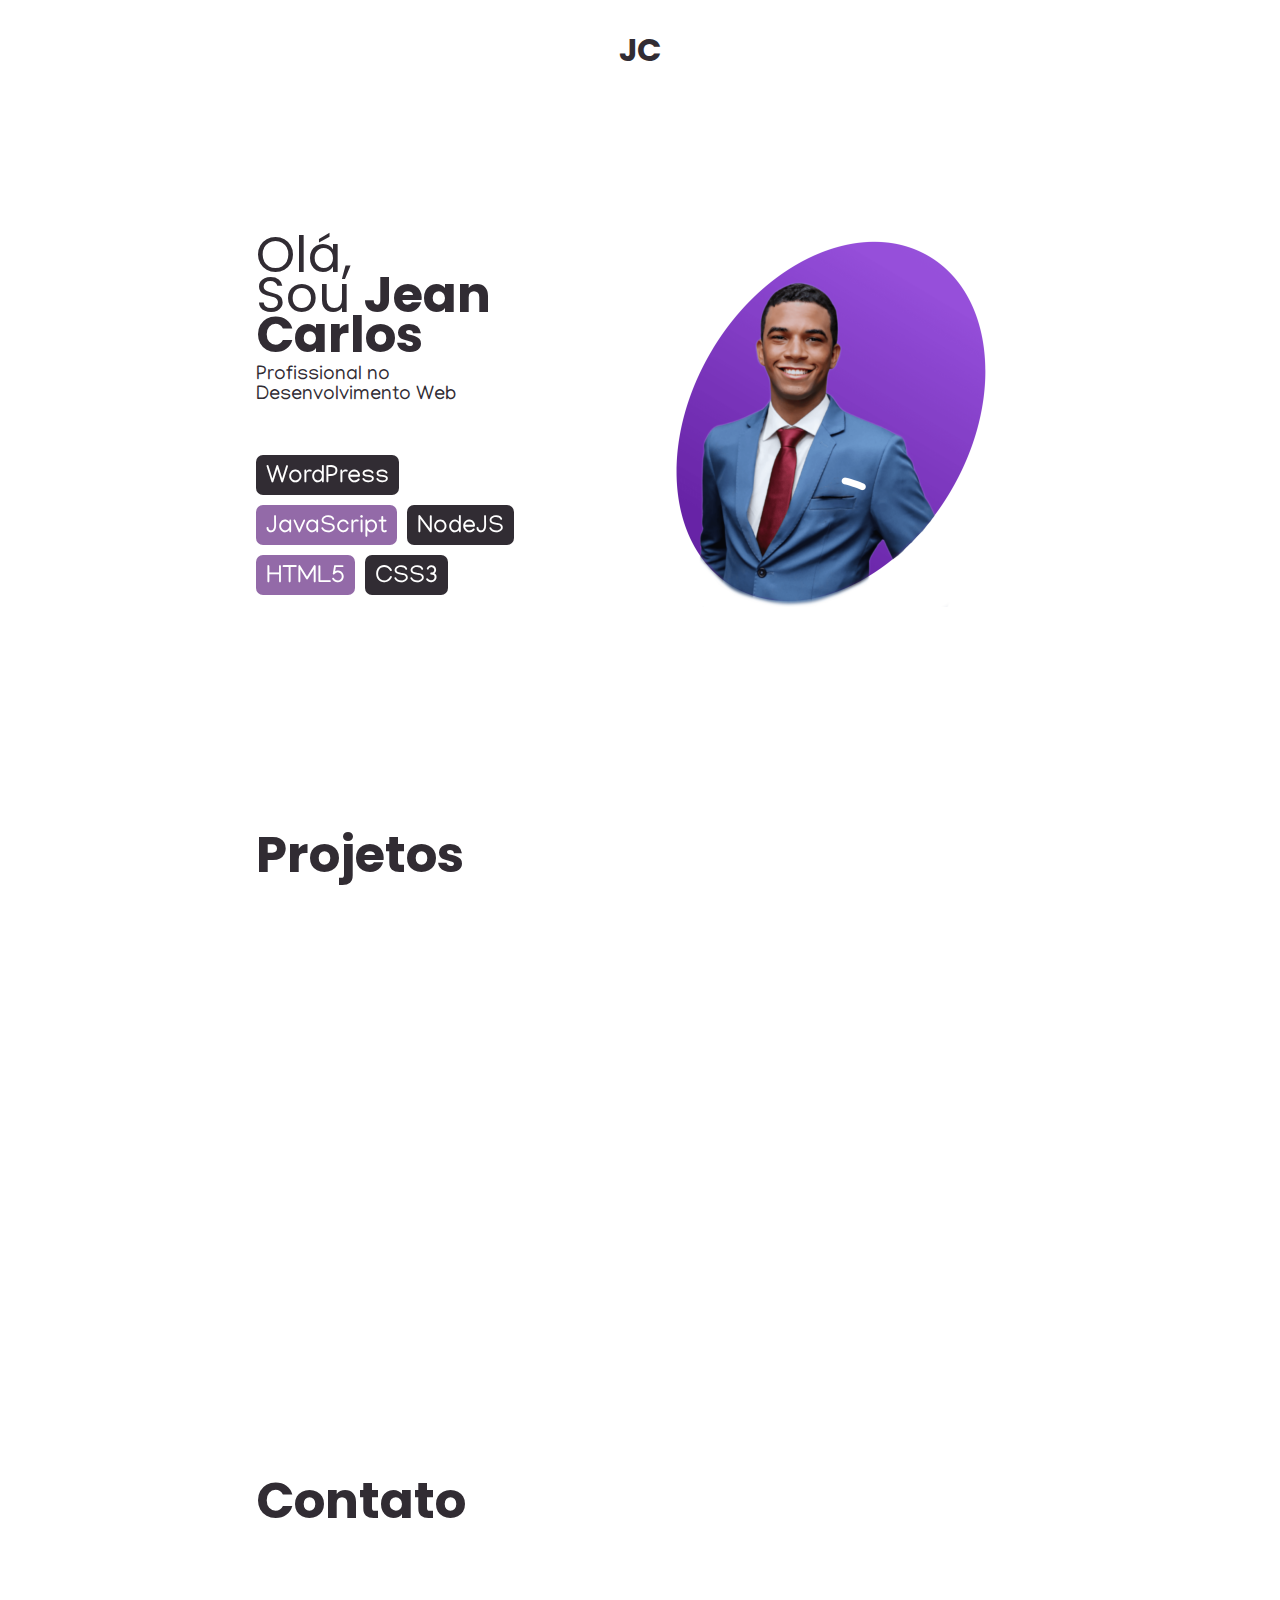
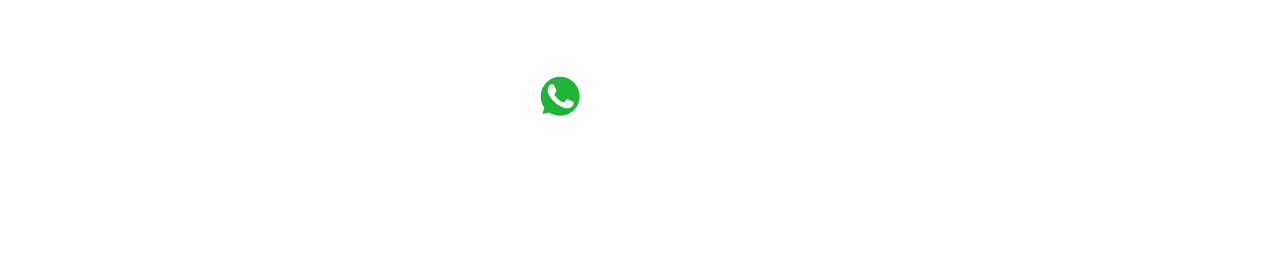
<file: index.html>
<!DOCTYPE html>
<html lang="en-US">
<head>
	<meta charset="UTF-8">
	<meta name="viewport" content="width=device-width, initial-scale=1">
	<link rel="profile" href="https://gmpg.org/xfn/11">
	<title>Teste</title>
<meta name="robots" content="noindex, nofollow">
<link rel="alternate" type="application/rss+xml" title="Teste &raquo; Feed" href="/feed/">
<link rel="alternate" type="application/rss+xml" title="Teste &raquo; Comments Feed" href="/comments/feed/">
<script>
window._wpemojiSettings = {"baseUrl":"https:\/\/s.w.org\/images\/core\/emoji\/14.0.0\/72x72\/","ext":".png","svgUrl":"https:\/\/s.w.org\/images\/core\/emoji\/14.0.0\/svg\/","svgExt":".svg","source":{"concatemoji":"\/wp-includes\/js\/wp-emoji-release.min.js?ver=6.4.2"}};
/*! This file is auto-generated */
!function(i,n){var o,s,e;function c(e){try{var t={supportTests:e,timestamp:(new Date).valueOf()};sessionStorage.setItem(o,JSON.stringify(t))}catch(e){}}function p(e,t,n){e.clearRect(0,0,e.canvas.width,e.canvas.height),e.fillText(t,0,0);var t=new Uint32Array(e.getImageData(0,0,e.canvas.width,e.canvas.height).data),r=(e.clearRect(0,0,e.canvas.width,e.canvas.height),e.fillText(n,0,0),new Uint32Array(e.getImageData(0,0,e.canvas.width,e.canvas.height).data));return t.every(function(e,t){return e===r[t]})}function u(e,t,n){switch(t){case"flag":return n(e,"🏳️‍⚧️","🏳️​⚧️")?!1:!n(e,"🇺🇳","🇺​🇳")&&!n(e,"🏴󠁧󠁢󠁥󠁮󠁧󠁿","🏴​󠁧​󠁢​󠁥​󠁮​󠁧​󠁿");case"emoji":return!n(e,"🫱🏻‍🫲🏿","🫱🏻​🫲🏿")}return!1}function f(e,t,n){var r="undefined"!=typeof WorkerGlobalScope&&self instanceof WorkerGlobalScope?new OffscreenCanvas(300,150):i.createElement("canvas"),a=r.getContext("2d",{willReadFrequently:!0}),o=(a.textBaseline="top",a.font="600 32px Arial",{});return e.forEach(function(e){o[e]=t(a,e,n)}),o}function t(e){var t=i.createElement("script");t.src=e,t.defer=!0,i.head.appendChild(t)}"undefined"!=typeof Promise&&(o="wpEmojiSettingsSupports",s=["flag","emoji"],n.supports={everything:!0,everythingExceptFlag:!0},e=new Promise(function(e){i.addEventListener("DOMContentLoaded",e,{once:!0})}),new Promise(function(t){var n=function(){try{var e=JSON.parse(sessionStorage.getItem(o));if("object"==typeof e&&"number"==typeof e.timestamp&&(new Date).valueOf()<e.timestamp+604800&&"object"==typeof e.supportTests)return e.supportTests}catch(e){}return null}();if(!n){if("undefined"!=typeof Worker&&"undefined"!=typeof OffscreenCanvas&&"undefined"!=typeof URL&&URL.createObjectURL&&"undefined"!=typeof Blob)try{var e="postMessage("+f.toString()+"("+[JSON.stringify(s),u.toString(),p.toString()].join(",")+"));",r=new Blob([e],{type:"text/javascript"}),a=new Worker(URL.createObjectURL(r),{name:"wpTestEmojiSupports"});return void(a.onmessage=function(e){c(n=e.data),a.terminate(),t(n)})}catch(e){}c(n=f(s,u,p))}t(n)}).then(function(e){for(var t in e)n.supports[t]=e[t],n.supports.everything=n.supports.everything&&n.supports[t],"flag"!==t&&(n.supports.everythingExceptFlag=n.supports.everythingExceptFlag&&n.supports[t]);n.supports.everythingExceptFlag=n.supports.everythingExceptFlag&&!n.supports.flag,n.DOMReady=!1,n.readyCallback=function(){n.DOMReady=!0}}).then(function(){return e}).then(function(){var e;n.supports.everything||(n.readyCallback(),(e=n.source||{}).concatemoji?t(e.concatemoji):e.wpemoji&&e.twemoji&&(t(e.twemoji),t(e.wpemoji)))}))}((window,document),window._wpemojiSettings);
</script>
<style id="wp-emoji-styles-inline-css">img.wp-smiley, img.emoji {
		display: inline !important;
		border: none !important;
		box-shadow: none !important;
		height: 1em !important;
		width: 1em !important;
		margin: 0 0.07em !important;
		vertical-align: -0.1em !important;
		background: none !important;
		padding: 0 !important;
	}</style>
<style id="classic-theme-styles-inline-css">/*! This file is auto-generated */
.wp-block-button__link{color:#fff;background-color:#32373c;border-radius:9999px;box-shadow:none;text-decoration:none;padding:calc(.667em + 2px) calc(1.333em + 2px);font-size:1.125em}.wp-block-file__button{background:#32373c;color:#fff;text-decoration:none}</style>
<style id="global-styles-inline-css">body{--wp--preset--color--black: #000000;--wp--preset--color--cyan-bluish-gray: #abb8c3;--wp--preset--color--white: #ffffff;--wp--preset--color--pale-pink: #f78da7;--wp--preset--color--vivid-red: #cf2e2e;--wp--preset--color--luminous-vivid-orange: #ff6900;--wp--preset--color--luminous-vivid-amber: #fcb900;--wp--preset--color--light-green-cyan: #7bdcb5;--wp--preset--color--vivid-green-cyan: #00d084;--wp--preset--color--pale-cyan-blue: #8ed1fc;--wp--preset--color--vivid-cyan-blue: #0693e3;--wp--preset--color--vivid-purple: #9b51e0;--wp--preset--gradient--vivid-cyan-blue-to-vivid-purple: linear-gradient(135deg,rgba(6,147,227,1) 0%,rgb(155,81,224) 100%);--wp--preset--gradient--light-green-cyan-to-vivid-green-cyan: linear-gradient(135deg,rgb(122,220,180) 0%,rgb(0,208,130) 100%);--wp--preset--gradient--luminous-vivid-amber-to-luminous-vivid-orange: linear-gradient(135deg,rgba(252,185,0,1) 0%,rgba(255,105,0,1) 100%);--wp--preset--gradient--luminous-vivid-orange-to-vivid-red: linear-gradient(135deg,rgba(255,105,0,1) 0%,rgb(207,46,46) 100%);--wp--preset--gradient--very-light-gray-to-cyan-bluish-gray: linear-gradient(135deg,rgb(238,238,238) 0%,rgb(169,184,195) 100%);--wp--preset--gradient--cool-to-warm-spectrum: linear-gradient(135deg,rgb(74,234,220) 0%,rgb(151,120,209) 20%,rgb(207,42,186) 40%,rgb(238,44,130) 60%,rgb(251,105,98) 80%,rgb(254,248,76) 100%);--wp--preset--gradient--blush-light-purple: linear-gradient(135deg,rgb(255,206,236) 0%,rgb(152,150,240) 100%);--wp--preset--gradient--blush-bordeaux: linear-gradient(135deg,rgb(254,205,165) 0%,rgb(254,45,45) 50%,rgb(107,0,62) 100%);--wp--preset--gradient--luminous-dusk: linear-gradient(135deg,rgb(255,203,112) 0%,rgb(199,81,192) 50%,rgb(65,88,208) 100%);--wp--preset--gradient--pale-ocean: linear-gradient(135deg,rgb(255,245,203) 0%,rgb(182,227,212) 50%,rgb(51,167,181) 100%);--wp--preset--gradient--electric-grass: linear-gradient(135deg,rgb(202,248,128) 0%,rgb(113,206,126) 100%);--wp--preset--gradient--midnight: linear-gradient(135deg,rgb(2,3,129) 0%,rgb(40,116,252) 100%);--wp--preset--font-size--small: 13px;--wp--preset--font-size--medium: 20px;--wp--preset--font-size--large: 36px;--wp--preset--font-size--x-large: 42px;--wp--preset--spacing--20: 0.44rem;--wp--preset--spacing--30: 0.67rem;--wp--preset--spacing--40: 1rem;--wp--preset--spacing--50: 1.5rem;--wp--preset--spacing--60: 2.25rem;--wp--preset--spacing--70: 3.38rem;--wp--preset--spacing--80: 5.06rem;--wp--preset--shadow--natural: 6px 6px 9px rgba(0, 0, 0, 0.2);--wp--preset--shadow--deep: 12px 12px 50px rgba(0, 0, 0, 0.4);--wp--preset--shadow--sharp: 6px 6px 0px rgba(0, 0, 0, 0.2);--wp--preset--shadow--outlined: 6px 6px 0px -3px rgba(255, 255, 255, 1), 6px 6px rgba(0, 0, 0, 1);--wp--preset--shadow--crisp: 6px 6px 0px rgba(0, 0, 0, 1);}:where(.is-layout-flex){gap: 0.5em;}:where(.is-layout-grid){gap: 0.5em;}body .is-layout-flow > .alignleft{float: left;margin-inline-start: 0;margin-inline-end: 2em;}body .is-layout-flow > .alignright{float: right;margin-inline-start: 2em;margin-inline-end: 0;}body .is-layout-flow > .aligncenter{margin-left: auto !important;margin-right: auto !important;}body .is-layout-constrained > .alignleft{float: left;margin-inline-start: 0;margin-inline-end: 2em;}body .is-layout-constrained > .alignright{float: right;margin-inline-start: 2em;margin-inline-end: 0;}body .is-layout-constrained > .aligncenter{margin-left: auto !important;margin-right: auto !important;}body .is-layout-constrained > :where(:not(.alignleft):not(.alignright):not(.alignfull)){max-width: var(--wp--style--global--content-size);margin-left: auto !important;margin-right: auto !important;}body .is-layout-constrained > .alignwide{max-width: var(--wp--style--global--wide-size);}body .is-layout-flex{display: flex;}body .is-layout-flex{flex-wrap: wrap;align-items: center;}body .is-layout-flex > *{margin: 0;}body .is-layout-grid{display: grid;}body .is-layout-grid > *{margin: 0;}:where(.wp-block-columns.is-layout-flex){gap: 2em;}:where(.wp-block-columns.is-layout-grid){gap: 2em;}:where(.wp-block-post-template.is-layout-flex){gap: 1.25em;}:where(.wp-block-post-template.is-layout-grid){gap: 1.25em;}.has-black-color{color: var(--wp--preset--color--black) !important;}.has-cyan-bluish-gray-color{color: var(--wp--preset--color--cyan-bluish-gray) !important;}.has-white-color{color: var(--wp--preset--color--white) !important;}.has-pale-pink-color{color: var(--wp--preset--color--pale-pink) !important;}.has-vivid-red-color{color: var(--wp--preset--color--vivid-red) !important;}.has-luminous-vivid-orange-color{color: var(--wp--preset--color--luminous-vivid-orange) !important;}.has-luminous-vivid-amber-color{color: var(--wp--preset--color--luminous-vivid-amber) !important;}.has-light-green-cyan-color{color: var(--wp--preset--color--light-green-cyan) !important;}.has-vivid-green-cyan-color{color: var(--wp--preset--color--vivid-green-cyan) !important;}.has-pale-cyan-blue-color{color: var(--wp--preset--color--pale-cyan-blue) !important;}.has-vivid-cyan-blue-color{color: var(--wp--preset--color--vivid-cyan-blue) !important;}.has-vivid-purple-color{color: var(--wp--preset--color--vivid-purple) !important;}.has-black-background-color{background-color: var(--wp--preset--color--black) !important;}.has-cyan-bluish-gray-background-color{background-color: var(--wp--preset--color--cyan-bluish-gray) !important;}.has-white-background-color{background-color: var(--wp--preset--color--white) !important;}.has-pale-pink-background-color{background-color: var(--wp--preset--color--pale-pink) !important;}.has-vivid-red-background-color{background-color: var(--wp--preset--color--vivid-red) !important;}.has-luminous-vivid-orange-background-color{background-color: var(--wp--preset--color--luminous-vivid-orange) !important;}.has-luminous-vivid-amber-background-color{background-color: var(--wp--preset--color--luminous-vivid-amber) !important;}.has-light-green-cyan-background-color{background-color: var(--wp--preset--color--light-green-cyan) !important;}.has-vivid-green-cyan-background-color{background-color: var(--wp--preset--color--vivid-green-cyan) !important;}.has-pale-cyan-blue-background-color{background-color: var(--wp--preset--color--pale-cyan-blue) !important;}.has-vivid-cyan-blue-background-color{background-color: var(--wp--preset--color--vivid-cyan-blue) !important;}.has-vivid-purple-background-color{background-color: var(--wp--preset--color--vivid-purple) !important;}.has-black-border-color{border-color: var(--wp--preset--color--black) !important;}.has-cyan-bluish-gray-border-color{border-color: var(--wp--preset--color--cyan-bluish-gray) !important;}.has-white-border-color{border-color: var(--wp--preset--color--white) !important;}.has-pale-pink-border-color{border-color: var(--wp--preset--color--pale-pink) !important;}.has-vivid-red-border-color{border-color: var(--wp--preset--color--vivid-red) !important;}.has-luminous-vivid-orange-border-color{border-color: var(--wp--preset--color--luminous-vivid-orange) !important;}.has-luminous-vivid-amber-border-color{border-color: var(--wp--preset--color--luminous-vivid-amber) !important;}.has-light-green-cyan-border-color{border-color: var(--wp--preset--color--light-green-cyan) !important;}.has-vivid-green-cyan-border-color{border-color: var(--wp--preset--color--vivid-green-cyan) !important;}.has-pale-cyan-blue-border-color{border-color: var(--wp--preset--color--pale-cyan-blue) !important;}.has-vivid-cyan-blue-border-color{border-color: var(--wp--preset--color--vivid-cyan-blue) !important;}.has-vivid-purple-border-color{border-color: var(--wp--preset--color--vivid-purple) !important;}.has-vivid-cyan-blue-to-vivid-purple-gradient-background{background: var(--wp--preset--gradient--vivid-cyan-blue-to-vivid-purple) !important;}.has-light-green-cyan-to-vivid-green-cyan-gradient-background{background: var(--wp--preset--gradient--light-green-cyan-to-vivid-green-cyan) !important;}.has-luminous-vivid-amber-to-luminous-vivid-orange-gradient-background{background: var(--wp--preset--gradient--luminous-vivid-amber-to-luminous-vivid-orange) !important;}.has-luminous-vivid-orange-to-vivid-red-gradient-background{background: var(--wp--preset--gradient--luminous-vivid-orange-to-vivid-red) !important;}.has-very-light-gray-to-cyan-bluish-gray-gradient-background{background: var(--wp--preset--gradient--very-light-gray-to-cyan-bluish-gray) !important;}.has-cool-to-warm-spectrum-gradient-background{background: var(--wp--preset--gradient--cool-to-warm-spectrum) !important;}.has-blush-light-purple-gradient-background{background: var(--wp--preset--gradient--blush-light-purple) !important;}.has-blush-bordeaux-gradient-background{background: var(--wp--preset--gradient--blush-bordeaux) !important;}.has-luminous-dusk-gradient-background{background: var(--wp--preset--gradient--luminous-dusk) !important;}.has-pale-ocean-gradient-background{background: var(--wp--preset--gradient--pale-ocean) !important;}.has-electric-grass-gradient-background{background: var(--wp--preset--gradient--electric-grass) !important;}.has-midnight-gradient-background{background: var(--wp--preset--gradient--midnight) !important;}.has-small-font-size{font-size: var(--wp--preset--font-size--small) !important;}.has-medium-font-size{font-size: var(--wp--preset--font-size--medium) !important;}.has-large-font-size{font-size: var(--wp--preset--font-size--large) !important;}.has-x-large-font-size{font-size: var(--wp--preset--font-size--x-large) !important;}
.wp-block-navigation a:where(:not(.wp-element-button)){color: inherit;}
:where(.wp-block-post-template.is-layout-flex){gap: 1.25em;}:where(.wp-block-post-template.is-layout-grid){gap: 1.25em;}
:where(.wp-block-columns.is-layout-flex){gap: 2em;}:where(.wp-block-columns.is-layout-grid){gap: 2em;}
.wp-block-pullquote{font-size: 1.5em;line-height: 1.6;}</style>
<link rel="stylesheet" id="hello-elementor-css" href="/wp-content/themes/hello-elementor/style.min.css?ver=3.0.0" media="all">
<link rel="stylesheet" id="hello-elementor-theme-style-css" href="/wp-content/themes/hello-elementor/theme.min.css?ver=3.0.0" media="all">
<link rel="stylesheet" id="hello-elementor-header-footer-css" href="/wp-content/themes/hello-elementor/header-footer.min.css?ver=3.0.0" media="all">
<link rel="stylesheet" id="elementor-frontend-css" href="/wp-content/plugins/elementor/assets/css/frontend-lite.min.css?ver=3.18.3" media="all">
<link rel="stylesheet" id="elementor-post-13-css" href="/wp-content/uploads/elementor/css/post-13.css?ver=1703888482" media="all">
<link rel="stylesheet" id="swiper-css" href="/wp-content/plugins/elementor/assets/lib/swiper/v8/css/swiper.min.css?ver=8.4.5" media="all">
<link rel="stylesheet" id="elementor-pro-css" href="/wp-content/plugins/elementor-pro/assets/css/frontend-lite.min.css?ver=3.18.2" media="all">
<link rel="stylesheet" id="elementor-global-css" href="/wp-content/uploads/elementor/css/global.css?ver=1703888634" media="all">
<link rel="stylesheet" id="elementor-post-9-css" href="/wp-content/uploads/elementor/css/post-9.css?ver=1703976189" media="all">
<link rel="stylesheet" id="elementor-post-52-css" href="/wp-content/uploads/elementor/css/post-52.css?ver=1703968275" media="all">
<link rel="stylesheet" id="elementor-post-57-css" href="/wp-content/uploads/elementor/css/post-57.css?ver=1703949725" media="all">
<link rel="stylesheet" id="google-fonts-1-css" href="https://fonts.googleapis.com/css?family=Poppins%3A100%2C100italic%2C200%2C200italic%2C300%2C300italic%2C400%2C400italic%2C500%2C500italic%2C600%2C600italic%2C700%2C700italic%2C800%2C800italic%2C900%2C900italic%7CManjari%3A100%2C100italic%2C200%2C200italic%2C300%2C300italic%2C400%2C400italic%2C500%2C500italic%2C600%2C600italic%2C700%2C700italic%2C800%2C800italic%2C900%2C900italic&#038;display=swap&#038;ver=6.4.2" media="all">
<link rel="preconnect" href="https://fonts.gstatic.com/" crossorigin>
<link rel="https://api.w.org/" href="/wp-json/">
<link rel="alternate" type="application/json" href="/wp-json/wp/v2/pages/9">
<link rel="EditURI" type="application/rsd+xml" title="RSD" href="/xmlrpc.php?rsd">
<meta name="generator" content="WordPress 6.4.2">
<link rel="canonical" href="/">
<link rel="shortlink" href="/">
<link rel="alternate" type="application/json+oembed" href="/wp-json/oembed/1.0/embed?url=%2F">
<link rel="alternate" type="text/xml+oembed" href="/wp-json/oembed/1.0/embed?url=%2F#038;format=xml">
<meta name="generator" content="Elementor 3.18.3; features: e_dom_optimization, e_optimized_assets_loading, e_optimized_css_loading, e_font_icon_svg, additional_custom_breakpoints, block_editor_assets_optimize, e_image_loading_optimization; settings: css_print_method-external, google_font-enabled, font_display-swap">
</head>
<body class="home page-template page-template-elementor_header_footer page page-id-9 elementor-default elementor-template-full-width elementor-kit-13 elementor-page elementor-page-9">


<a class="skip-link screen-reader-text" href="#content">Skip to content</a>

		<div data-elementor-type="header" data-elementor-id="52" class="elementor elementor-52 elementor-location-header" data-elementor-post-type="elementor_library">
						<div class="elementor-element elementor-element-620fc6f e-con-full e-flex e-con e-parent" data-id="620fc6f" data-element_type="container" data-settings="{&quot;content_width&quot;:&quot;full&quot;,&quot;container_type&quot;:&quot;flex&quot;}" data-core-v316-plus="true">
				<div class="elementor-element elementor-element-897f347 elementor-widget elementor-widget-heading" data-id="897f347" data-element_type="widget" data-widget_type="heading.default">
				<div class="elementor-widget-container">
			<style>/*! elementor - v3.18.0 - 20-12-2023 */
.elementor-heading-title{padding:0;margin:0;line-height:1}.elementor-widget-heading .elementor-heading-title[class*=elementor-size-]>a{color:inherit;font-size:inherit;line-height:inherit}.elementor-widget-heading .elementor-heading-title.elementor-size-small{font-size:15px}.elementor-widget-heading .elementor-heading-title.elementor-size-medium{font-size:19px}.elementor-widget-heading .elementor-heading-title.elementor-size-large{font-size:29px}.elementor-widget-heading .elementor-heading-title.elementor-size-xl{font-size:39px}.elementor-widget-heading .elementor-heading-title.elementor-size-xxl{font-size:59px}</style>
<h2 class="elementor-heading-title elementor-size-default">JC</h2>		</div>
				</div>
				</div>
						</div>
				<div data-elementor-type="wp-page" data-elementor-id="9" class="elementor elementor-9" data-elementor-post-type="page">
							<div class="elementor-element elementor-element-f33772a e-con-full e-flex e-con e-parent" data-id="f33772a" data-element_type="container" data-settings="{&quot;content_width&quot;:&quot;full&quot;,&quot;container_type&quot;:&quot;flex&quot;}" data-core-v316-plus="true">
		<div class="elementor-element elementor-element-fdeffb8 e-grid e-con-full e-con e-child" data-id="fdeffb8" data-element_type="container" data-settings="{&quot;container_type&quot;:&quot;grid&quot;,&quot;content_width&quot;:&quot;full&quot;,&quot;grid_columns_grid&quot;:{&quot;unit&quot;:&quot;fr&quot;,&quot;size&quot;:2,&quot;sizes&quot;:[]},&quot;grid_rows_grid&quot;:{&quot;unit&quot;:&quot;fr&quot;,&quot;size&quot;:1,&quot;sizes&quot;:[]},&quot;grid_outline&quot;:&quot;yes&quot;,&quot;grid_columns_grid_tablet&quot;:{&quot;unit&quot;:&quot;fr&quot;,&quot;size&quot;:&quot;&quot;,&quot;sizes&quot;:[]},&quot;grid_columns_grid_mobile&quot;:{&quot;unit&quot;:&quot;fr&quot;,&quot;size&quot;:1,&quot;sizes&quot;:[]},&quot;grid_rows_grid_tablet&quot;:{&quot;unit&quot;:&quot;fr&quot;,&quot;size&quot;:&quot;&quot;,&quot;sizes&quot;:[]},&quot;grid_rows_grid_mobile&quot;:{&quot;unit&quot;:&quot;fr&quot;,&quot;size&quot;:&quot;&quot;,&quot;sizes&quot;:[]},&quot;grid_auto_flow&quot;:&quot;row&quot;,&quot;grid_auto_flow_tablet&quot;:&quot;row&quot;,&quot;grid_auto_flow_mobile&quot;:&quot;row&quot;}">
		<div class="elementor-element elementor-element-a21b176 e-con-full e-flex e-con e-child" data-id="a21b176" data-element_type="container" data-settings="{&quot;content_width&quot;:&quot;full&quot;,&quot;container_type&quot;:&quot;flex&quot;}">
				<div class="elementor-element elementor-element-6dd02c2 elementor-widget__width-initial elementor-widget-tablet__width-inherit elementor-widget elementor-widget-heading" data-id="6dd02c2" data-element_type="widget" data-settings="{&quot;_animation_tablet&quot;:&quot;fadeIn&quot;}" data-widget_type="heading.default">
				<div class="elementor-widget-container">
			<h2 class="elementor-heading-title elementor-size-default">Olá,<br>
Sou <span>Jean Carlos</span>
</h2>		</div>
				</div>
				<div class="elementor-element elementor-element-b588b6b elementor-widget__width-initial elementor-widget-tablet__width-inherit elementor-widget elementor-widget-heading" data-id="b588b6b" data-element_type="widget" data-settings="{&quot;_animation_tablet&quot;:&quot;fadeInDown&quot;}" data-widget_type="heading.default">
				<div class="elementor-widget-container">
			<h2 class="elementor-heading-title elementor-size-default">Profissional no Desenvolvimento Web</h2>		</div>
				</div>
		<div class="elementor-element elementor-element-011a9b0 e-con-full e-flex e-con e-child" data-id="011a9b0" data-element_type="container" data-settings="{&quot;content_width&quot;:&quot;full&quot;,&quot;container_type&quot;:&quot;flex&quot;}">
				<div class="elementor-element elementor-element-d5e7291 e-transform elementor-invisible elementor-widget elementor-widget-heading" data-id="d5e7291" data-element_type="widget" data-settings="{&quot;_animation&quot;:&quot;fadeInDown&quot;,&quot;_transform_scale_effect_hover&quot;:{&quot;unit&quot;:&quot;px&quot;,&quot;size&quot;:1.1,&quot;sizes&quot;:[]},&quot;_transform_scale_effect_hover_tablet&quot;:{&quot;unit&quot;:&quot;px&quot;,&quot;size&quot;:&quot;&quot;,&quot;sizes&quot;:[]},&quot;_transform_scale_effect_hover_mobile&quot;:{&quot;unit&quot;:&quot;px&quot;,&quot;size&quot;:&quot;&quot;,&quot;sizes&quot;:[]}}" data-widget_type="heading.default">
				<div class="elementor-widget-container">
			<h2 class="elementor-heading-title elementor-size-default">WordPress</h2>		</div>
				</div>
				<div class="elementor-element elementor-element-86f659f e-transform elementor-invisible elementor-widget elementor-widget-heading" data-id="86f659f" data-element_type="widget" data-settings="{&quot;_animation&quot;:&quot;fadeInDown&quot;,&quot;_animation_delay&quot;:100,&quot;_transform_scale_effect_hover&quot;:{&quot;unit&quot;:&quot;px&quot;,&quot;size&quot;:1.1,&quot;sizes&quot;:[]},&quot;_transform_scale_effect_hover_tablet&quot;:{&quot;unit&quot;:&quot;px&quot;,&quot;size&quot;:&quot;&quot;,&quot;sizes&quot;:[]},&quot;_transform_scale_effect_hover_mobile&quot;:{&quot;unit&quot;:&quot;px&quot;,&quot;size&quot;:&quot;&quot;,&quot;sizes&quot;:[]}}" data-widget_type="heading.default">
				<div class="elementor-widget-container">
			<h2 class="elementor-heading-title elementor-size-default">JavaScript</h2>		</div>
				</div>
				<div class="elementor-element elementor-element-9bfb9d5 e-transform elementor-invisible elementor-widget elementor-widget-heading" data-id="9bfb9d5" data-element_type="widget" data-settings="{&quot;_animation&quot;:&quot;fadeInDown&quot;,&quot;_transform_scale_effect_hover&quot;:{&quot;unit&quot;:&quot;px&quot;,&quot;size&quot;:1.1,&quot;sizes&quot;:[]},&quot;_transform_scale_effect_hover_tablet&quot;:{&quot;unit&quot;:&quot;px&quot;,&quot;size&quot;:&quot;&quot;,&quot;sizes&quot;:[]},&quot;_transform_scale_effect_hover_mobile&quot;:{&quot;unit&quot;:&quot;px&quot;,&quot;size&quot;:&quot;&quot;,&quot;sizes&quot;:[]}}" data-widget_type="heading.default">
				<div class="elementor-widget-container">
			<h2 class="elementor-heading-title elementor-size-default">NodeJS</h2>		</div>
				</div>
				<div class="elementor-element elementor-element-9e2279c e-transform elementor-invisible elementor-widget elementor-widget-heading" data-id="9e2279c" data-element_type="widget" data-settings="{&quot;_animation&quot;:&quot;fadeInDown&quot;,&quot;_animation_delay&quot;:100,&quot;_transform_scale_effect_hover&quot;:{&quot;unit&quot;:&quot;px&quot;,&quot;size&quot;:1.1,&quot;sizes&quot;:[]},&quot;_transform_scale_effect_hover_tablet&quot;:{&quot;unit&quot;:&quot;px&quot;,&quot;size&quot;:&quot;&quot;,&quot;sizes&quot;:[]},&quot;_transform_scale_effect_hover_mobile&quot;:{&quot;unit&quot;:&quot;px&quot;,&quot;size&quot;:&quot;&quot;,&quot;sizes&quot;:[]}}" data-widget_type="heading.default">
				<div class="elementor-widget-container">
			<h2 class="elementor-heading-title elementor-size-default">HTML5</h2>		</div>
				</div>
				<div class="elementor-element elementor-element-1efc8d4 e-transform elementor-invisible elementor-widget elementor-widget-heading" data-id="1efc8d4" data-element_type="widget" data-settings="{&quot;_animation&quot;:&quot;fadeInDown&quot;,&quot;_transform_scale_effect_hover&quot;:{&quot;unit&quot;:&quot;px&quot;,&quot;size&quot;:1.1,&quot;sizes&quot;:[]},&quot;_transform_scale_effect_hover_tablet&quot;:{&quot;unit&quot;:&quot;px&quot;,&quot;size&quot;:&quot;&quot;,&quot;sizes&quot;:[]},&quot;_transform_scale_effect_hover_mobile&quot;:{&quot;unit&quot;:&quot;px&quot;,&quot;size&quot;:&quot;&quot;,&quot;sizes&quot;:[]}}" data-widget_type="heading.default">
				<div class="elementor-widget-container">
			<h2 class="elementor-heading-title elementor-size-default">CSS3</h2>		</div>
				</div>
				</div>
				</div>
				<div class="elementor-element elementor-element-6fcf29e elementor-widget elementor-widget-image" data-id="6fcf29e" data-element_type="widget" data-settings="{&quot;motion_fx_motion_fx_mouse&quot;:&quot;yes&quot;,&quot;motion_fx_mouseTrack_effect&quot;:&quot;yes&quot;,&quot;motion_fx_mouseTrack_speed&quot;:{&quot;unit&quot;:&quot;px&quot;,&quot;size&quot;:0.2,&quot;sizes&quot;:[]},&quot;_animation_tablet&quot;:&quot;fadeInRight&quot;}" data-widget_type="image.default">
				<div class="elementor-widget-container">
			<style>/*! elementor - v3.18.0 - 20-12-2023 */
.elementor-widget-image{text-align:center}.elementor-widget-image a{display:inline-block}.elementor-widget-image a img[src$=".svg"]{width:48px}.elementor-widget-image img{vertical-align:middle;display:inline-block}</style>												<img fetchpriority="high" decoding="async" width="2828" height="2828" src="/wp-content/uploads/2023/12/JeanC.png" class="attachment-full size-full wp-image-145" alt="" srcset="/wp-content/uploads/2023/12/JeanC.png 2828w, /wp-content/uploads/2023/12/JeanC-300x300.png 300w, /wp-content/uploads/2023/12/JeanC-1024x1024.png 1024w, /wp-content/uploads/2023/12/JeanC-150x150.png 150w, /wp-content/uploads/2023/12/JeanC-768x768.png 768w, /wp-content/uploads/2023/12/JeanC-1536x1536.png 1536w, /wp-content/uploads/2023/12/JeanC-2048x2048.png 2048w" sizes="(max-width: 2828px) 100vw, 2828px">															</div>
				</div>
				</div>
				</div>
		<div class="elementor-element elementor-element-0079fa1 e-con-full e-flex e-con e-parent" data-id="0079fa1" data-element_type="container" data-settings="{&quot;content_width&quot;:&quot;full&quot;,&quot;container_type&quot;:&quot;flex&quot;}" data-core-v316-plus="true">
		<div class="elementor-element elementor-element-c58ae5f e-con-full e-flex e-con e-child" data-id="c58ae5f" data-element_type="container" data-settings="{&quot;content_width&quot;:&quot;full&quot;,&quot;container_type&quot;:&quot;flex&quot;}">
				<div class="elementor-element elementor-element-eba6696 elementor-widget elementor-widget-heading" data-id="eba6696" data-element_type="widget" data-widget_type="heading.default">
				<div class="elementor-widget-container">
			<h2 class="elementor-heading-title elementor-size-default">Projetos</h2>		</div>
				</div>
		<div class="elementor-element elementor-element-e25ee9d e-con-full e-flex e-con e-child" data-id="e25ee9d" data-element_type="container" data-settings="{&quot;content_width&quot;:&quot;full&quot;,&quot;container_type&quot;:&quot;flex&quot;}">
				<div class="elementor-element elementor-element-87e70f3 elementor-pagination-type-bullets elementor-arrows-position-inside elementor-pagination-position-outside elementor-invisible elementor-widget elementor-widget-n-carousel" data-id="87e70f3" data-element_type="widget" data-settings="{&quot;carousel_items&quot;:[{&quot;slide_title&quot;:&quot;RS Transportes&quot;,&quot;_id&quot;:&quot;dd9fa9d&quot;},{&quot;slide_title&quot;:&quot;grupogestaoglobal&quot;,&quot;_id&quot;:&quot;c4576f5&quot;},{&quot;slide_title&quot;:&quot;educedengabriele&quot;,&quot;_id&quot;:&quot;2aa5021&quot;},{&quot;slide_title&quot;:&quot;draizapeixoto&quot;,&quot;_id&quot;:&quot;4dda73f&quot;},{&quot;slide_title&quot;:&quot;desenvolvasuaempresa&quot;,&quot;_id&quot;:&quot;af09a55&quot;},{&quot;slide_title&quot;:&quot;colegiosuperior&quot;,&quot;_id&quot;:&quot;9d72b23&quot;},{&quot;slide_title&quot;:&quot;clinpe&quot;,&quot;_id&quot;:&quot;2ff32b4&quot;},{&quot;slide_title&quot;:&quot;clinicalovilius&quot;,&quot;_id&quot;:&quot;3daf9ea&quot;}],&quot;slides_to_show&quot;:&quot;3&quot;,&quot;slides_to_scroll&quot;:&quot;1&quot;,&quot;_animation&quot;:&quot;fadeInRight&quot;,&quot;slides_to_show_tablet&quot;:&quot;2&quot;,&quot;slides_to_show_mobile&quot;:&quot;1&quot;,&quot;autoplay&quot;:&quot;yes&quot;,&quot;autoplay_speed&quot;:5000,&quot;pause_on_hover&quot;:&quot;yes&quot;,&quot;pause_on_interaction&quot;:&quot;yes&quot;,&quot;infinite&quot;:&quot;yes&quot;,&quot;speed&quot;:500,&quot;offset_sides&quot;:&quot;none&quot;,&quot;arrows&quot;:&quot;yes&quot;,&quot;pagination&quot;:&quot;bullets&quot;,&quot;image_spacing_custom&quot;:{&quot;unit&quot;:&quot;px&quot;,&quot;size&quot;:10,&quot;sizes&quot;:[]},&quot;image_spacing_custom_tablet&quot;:{&quot;unit&quot;:&quot;px&quot;,&quot;size&quot;:&quot;&quot;,&quot;sizes&quot;:[]},&quot;image_spacing_custom_mobile&quot;:{&quot;unit&quot;:&quot;px&quot;,&quot;size&quot;:&quot;&quot;,&quot;sizes&quot;:[]}}" data-widget_type="nested-carousel.default">
				<div class="elementor-widget-container">
			<link rel="stylesheet" href="/wp-content/plugins/elementor-pro/assets/css/widget-nested-carousel.min.css">		<div class="e-n-carousel swiper" dir="ltr">
			<div class="swiper-wrapper" aria-live="off">
										<div class="swiper-slide" data-slide="1" role="group" aria-roledescription="slide" aria-label="1 of 8">
							<div class="elementor-element elementor-element-5989d88 e-flex e-con-boxed e-con e-child" data-id="5989d88" data-element_type="container" data-settings="{&quot;container_type&quot;:&quot;flex&quot;,&quot;content_width&quot;:&quot;boxed&quot;}">
					<div class="e-con-inner">
		<div class="elementor-element elementor-element-b810dc7 e-con-full e-flex e-con e-child" data-id="b810dc7" data-element_type="container" data-settings="{&quot;content_width&quot;:&quot;full&quot;,&quot;background_background&quot;:&quot;classic&quot;,&quot;container_type&quot;:&quot;flex&quot;}">
				<div class="elementor-element elementor-element-9a929fa elementor-widget-tablet__width-inherit elementor-widget elementor-widget-image" data-id="9a929fa" data-element_type="widget" data-widget_type="image.default">
				<div class="elementor-widget-container">
																<a href="/wp-content/uploads/2023/12/screencapture-rstransportesemudancas-br-2023-12-30-15_56_49.png" data-elementor-open-lightbox="yes" data-elementor-lightbox-title="screencapture-rstransportesemudancas-br-2023-12-30-15_56_49" data-e-action-hash="#elementor-action%3Aaction%3Dlightbox%26settings%[base64]%3D%3D">
							<img decoding="async" width="1920" height="2802" src="/wp-content/uploads/2023/12/screencapture-rstransportesemudancas-br-2023-12-30-15_56_49.png" class="attachment-full size-full wp-image-114" alt="" srcset="/wp-content/uploads/2023/12/screencapture-rstransportesemudancas-br-2023-12-30-15_56_49.png 1920w, /wp-content/uploads/2023/12/screencapture-rstransportesemudancas-br-2023-12-30-15_56_49-206x300.png 206w, /wp-content/uploads/2023/12/screencapture-rstransportesemudancas-br-2023-12-30-15_56_49-702x1024.png 702w, /wp-content/uploads/2023/12/screencapture-rstransportesemudancas-br-2023-12-30-15_56_49-768x1121.png 768w, /wp-content/uploads/2023/12/screencapture-rstransportesemudancas-br-2023-12-30-15_56_49-1053x1536.png 1053w, /wp-content/uploads/2023/12/screencapture-rstransportesemudancas-br-2023-12-30-15_56_49-1403x2048.png 1403w" sizes="(max-width: 1920px) 100vw, 1920px">								</a>
															</div>
				</div>
				</div>
					</div>
				</div>
								</div>
											<div class="swiper-slide" data-slide="2" role="group" aria-roledescription="slide" aria-label="2 of 8">
							<div class="elementor-element elementor-element-1b0a566 e-flex e-con-boxed e-con e-child" data-id="1b0a566" data-element_type="container" data-settings="{&quot;container_type&quot;:&quot;flex&quot;,&quot;content_width&quot;:&quot;boxed&quot;}">
					<div class="e-con-inner">
		<div class="elementor-element elementor-element-3d05c99 e-con-full e-flex e-con e-child" data-id="3d05c99" data-element_type="container" data-settings="{&quot;content_width&quot;:&quot;full&quot;,&quot;background_background&quot;:&quot;classic&quot;,&quot;container_type&quot;:&quot;flex&quot;}">
				<div class="elementor-element elementor-element-3cb1f83 elementor-widget-tablet__width-inherit elementor-widget elementor-widget-image" data-id="3cb1f83" data-element_type="widget" data-widget_type="image.default">
				<div class="elementor-widget-container">
																<a href="/wp-content/uploads/2023/12/screencapture-grupogestaoglobal-br-2023-12-30-16_19_16.png" data-elementor-open-lightbox="yes" data-elementor-lightbox-title="screencapture-grupogestaoglobal-br-2023-12-30-16_19_16" data-e-action-hash="#elementor-action%3Aaction%3Dlightbox%26settings%[base64]%3D">
							<img decoding="async" width="1920" height="6279" src="/wp-content/uploads/2023/12/screencapture-grupogestaoglobal-br-2023-12-30-16_19_16.png" class="attachment-full size-full wp-image-119" alt="" srcset="/wp-content/uploads/2023/12/screencapture-grupogestaoglobal-br-2023-12-30-16_19_16.png 1920w, /wp-content/uploads/2023/12/screencapture-grupogestaoglobal-br-2023-12-30-16_19_16-92x300.png 92w, /wp-content/uploads/2023/12/screencapture-grupogestaoglobal-br-2023-12-30-16_19_16-313x1024.png 313w, /wp-content/uploads/2023/12/screencapture-grupogestaoglobal-br-2023-12-30-16_19_16-768x2512.png 768w, /wp-content/uploads/2023/12/screencapture-grupogestaoglobal-br-2023-12-30-16_19_16-470x1536.png 470w, /wp-content/uploads/2023/12/screencapture-grupogestaoglobal-br-2023-12-30-16_19_16-626x2048.png 626w" sizes="(max-width: 1920px) 100vw, 1920px">								</a>
															</div>
				</div>
				</div>
					</div>
				</div>
								</div>
											<div class="swiper-slide" data-slide="3" role="group" aria-roledescription="slide" aria-label="3 of 8">
							<div class="elementor-element elementor-element-8bb20b6 e-flex e-con-boxed e-con e-child" data-id="8bb20b6" data-element_type="container" data-settings="{&quot;container_type&quot;:&quot;flex&quot;,&quot;content_width&quot;:&quot;boxed&quot;}">
					<div class="e-con-inner">
		<div class="elementor-element elementor-element-3c047d4 e-con-full e-flex e-con e-child" data-id="3c047d4" data-element_type="container" data-settings="{&quot;content_width&quot;:&quot;full&quot;,&quot;background_background&quot;:&quot;classic&quot;,&quot;container_type&quot;:&quot;flex&quot;}">
				<div class="elementor-element elementor-element-c618dce elementor-widget-tablet__width-inherit elementor-widget elementor-widget-image" data-id="c618dce" data-element_type="widget" data-widget_type="image.default">
				<div class="elementor-widget-container">
																<a href="/wp-content/uploads/2023/12/screencapture-educedengabriele-br-2023-12-30-15_57_22.png" data-elementor-open-lightbox="yes" data-elementor-lightbox-title="screencapture-educedengabriele-br-2023-12-30-15_57_22" data-e-action-hash="#elementor-action%3Aaction%3Dlightbox%26settings%[base64]%3D%3D">
							<img loading="lazy" decoding="async" width="1920" height="3243" src="/wp-content/uploads/2023/12/screencapture-educedengabriele-br-2023-12-30-15_57_22.png" class="attachment-full size-full wp-image-113" alt="" srcset="/wp-content/uploads/2023/12/screencapture-educedengabriele-br-2023-12-30-15_57_22.png 1920w, /wp-content/uploads/2023/12/screencapture-educedengabriele-br-2023-12-30-15_57_22-178x300.png 178w, /wp-content/uploads/2023/12/screencapture-educedengabriele-br-2023-12-30-15_57_22-606x1024.png 606w, /wp-content/uploads/2023/12/screencapture-educedengabriele-br-2023-12-30-15_57_22-768x1297.png 768w, /wp-content/uploads/2023/12/screencapture-educedengabriele-br-2023-12-30-15_57_22-909x1536.png 909w, /wp-content/uploads/2023/12/screencapture-educedengabriele-br-2023-12-30-15_57_22-1213x2048.png 1213w" sizes="(max-width: 1920px) 100vw, 1920px">								</a>
															</div>
				</div>
				</div>
					</div>
				</div>
								</div>
											<div class="swiper-slide" data-slide="4" role="group" aria-roledescription="slide" aria-label="4 of 8">
							<div class="elementor-element elementor-element-20d2be2 e-flex e-con-boxed e-con e-child" data-id="20d2be2" data-element_type="container" data-settings="{&quot;container_type&quot;:&quot;flex&quot;,&quot;content_width&quot;:&quot;boxed&quot;}">
					<div class="e-con-inner">
		<div class="elementor-element elementor-element-26199cf e-con-full e-flex e-con e-child" data-id="26199cf" data-element_type="container" data-settings="{&quot;content_width&quot;:&quot;full&quot;,&quot;background_background&quot;:&quot;classic&quot;,&quot;container_type&quot;:&quot;flex&quot;}">
				<div class="elementor-element elementor-element-5cdeca7 elementor-widget-tablet__width-inherit elementor-widget elementor-widget-image" data-id="5cdeca7" data-element_type="widget" data-widget_type="image.default">
				<div class="elementor-widget-container">
																<a href="/wp-content/uploads/2023/12/screencapture-draizapeixoto-br-2023-12-30-15_57_32.png" data-elementor-open-lightbox="yes" data-elementor-lightbox-title="screencapture-draizapeixoto-br-2023-12-30-15_57_32" data-e-action-hash="#elementor-action%3Aaction%3Dlightbox%26settings%[base64]%3D%3D">
							<img loading="lazy" decoding="async" width="1920" height="4014" src="/wp-content/uploads/2023/12/screencapture-draizapeixoto-br-2023-12-30-15_57_32.png" class="attachment-full size-full wp-image-112" alt="" srcset="/wp-content/uploads/2023/12/screencapture-draizapeixoto-br-2023-12-30-15_57_32.png 1920w, /wp-content/uploads/2023/12/screencapture-draizapeixoto-br-2023-12-30-15_57_32-143x300.png 143w, /wp-content/uploads/2023/12/screencapture-draizapeixoto-br-2023-12-30-15_57_32-490x1024.png 490w, /wp-content/uploads/2023/12/screencapture-draizapeixoto-br-2023-12-30-15_57_32-768x1606.png 768w, /wp-content/uploads/2023/12/screencapture-draizapeixoto-br-2023-12-30-15_57_32-735x1536.png 735w, /wp-content/uploads/2023/12/screencapture-draizapeixoto-br-2023-12-30-15_57_32-980x2048.png 980w" sizes="(max-width: 1920px) 100vw, 1920px">								</a>
															</div>
				</div>
				</div>
					</div>
				</div>
								</div>
											<div class="swiper-slide" data-slide="5" role="group" aria-roledescription="slide" aria-label="5 of 8">
							<div class="elementor-element elementor-element-d154a37 e-flex e-con-boxed e-con e-child" data-id="d154a37" data-element_type="container" data-settings="{&quot;container_type&quot;:&quot;flex&quot;,&quot;content_width&quot;:&quot;boxed&quot;}">
					<div class="e-con-inner">
		<div class="elementor-element elementor-element-50e23e8 e-con-full e-flex e-con e-child" data-id="50e23e8" data-element_type="container" data-settings="{&quot;content_width&quot;:&quot;full&quot;,&quot;background_background&quot;:&quot;classic&quot;,&quot;container_type&quot;:&quot;flex&quot;}">
				<div class="elementor-element elementor-element-a0513d7 elementor-widget-tablet__width-inherit elementor-widget elementor-widget-image" data-id="a0513d7" data-element_type="widget" data-widget_type="image.default">
				<div class="elementor-widget-container">
																<a href="/wp-content/uploads/2023/12/screencapture-desenvolvasuaempresa-br-2023-12-30-15_57_41.png" data-elementor-open-lightbox="yes" data-elementor-lightbox-title="screencapture-desenvolvasuaempresa-br-2023-12-30-15_57_41" data-e-action-hash="#elementor-action%3Aaction%3Dlightbox%26settings%[base64]%3D">
							<img loading="lazy" decoding="async" width="1920" height="2508" src="/wp-content/uploads/2023/12/screencapture-desenvolvasuaempresa-br-2023-12-30-15_57_41.png" class="attachment-full size-full wp-image-111" alt="" srcset="/wp-content/uploads/2023/12/screencapture-desenvolvasuaempresa-br-2023-12-30-15_57_41.png 1920w, /wp-content/uploads/2023/12/screencapture-desenvolvasuaempresa-br-2023-12-30-15_57_41-230x300.png 230w, /wp-content/uploads/2023/12/screencapture-desenvolvasuaempresa-br-2023-12-30-15_57_41-784x1024.png 784w, /wp-content/uploads/2023/12/screencapture-desenvolvasuaempresa-br-2023-12-30-15_57_41-768x1003.png 768w, /wp-content/uploads/2023/12/screencapture-desenvolvasuaempresa-br-2023-12-30-15_57_41-1176x1536.png 1176w, /wp-content/uploads/2023/12/screencapture-desenvolvasuaempresa-br-2023-12-30-15_57_41-1568x2048.png 1568w" sizes="(max-width: 1920px) 100vw, 1920px">								</a>
															</div>
				</div>
				</div>
					</div>
				</div>
								</div>
											<div class="swiper-slide" data-slide="6" role="group" aria-roledescription="slide" aria-label="6 of 8">
							<div class="elementor-element elementor-element-c66492b e-flex e-con-boxed e-con e-child" data-id="c66492b" data-element_type="container" data-settings="{&quot;container_type&quot;:&quot;flex&quot;,&quot;content_width&quot;:&quot;boxed&quot;}">
					<div class="e-con-inner">
		<div class="elementor-element elementor-element-e0d5dc4 e-con-full e-flex e-con e-child" data-id="e0d5dc4" data-element_type="container" data-settings="{&quot;content_width&quot;:&quot;full&quot;,&quot;background_background&quot;:&quot;classic&quot;,&quot;container_type&quot;:&quot;flex&quot;}">
				<div class="elementor-element elementor-element-aec26e6 elementor-widget-tablet__width-inherit elementor-widget elementor-widget-image" data-id="aec26e6" data-element_type="widget" data-widget_type="image.default">
				<div class="elementor-widget-container">
																<a href="/wp-content/uploads/2023/12/screencapture-colegiosuperior-br-2023-12-30-16_23_52.png" data-elementor-open-lightbox="yes" data-elementor-lightbox-title="screencapture-colegiosuperior-br-2023-12-30-16_23_52" data-e-action-hash="#elementor-action%3Aaction%3Dlightbox%26settings%[base64]">
							<img loading="lazy" decoding="async" width="1920" height="2113" src="/wp-content/uploads/2023/12/screencapture-colegiosuperior-br-2023-12-30-16_23_52.png" class="attachment-full size-full wp-image-120" alt="" srcset="/wp-content/uploads/2023/12/screencapture-colegiosuperior-br-2023-12-30-16_23_52.png 1920w, /wp-content/uploads/2023/12/screencapture-colegiosuperior-br-2023-12-30-16_23_52-273x300.png 273w, /wp-content/uploads/2023/12/screencapture-colegiosuperior-br-2023-12-30-16_23_52-930x1024.png 930w, /wp-content/uploads/2023/12/screencapture-colegiosuperior-br-2023-12-30-16_23_52-768x845.png 768w, /wp-content/uploads/2023/12/screencapture-colegiosuperior-br-2023-12-30-16_23_52-1396x1536.png 1396w, /wp-content/uploads/2023/12/screencapture-colegiosuperior-br-2023-12-30-16_23_52-1861x2048.png 1861w" sizes="(max-width: 1920px) 100vw, 1920px">								</a>
															</div>
				</div>
				</div>
					</div>
				</div>
								</div>
											<div class="swiper-slide" data-slide="7" role="group" aria-roledescription="slide" aria-label="7 of 8">
							<div class="elementor-element elementor-element-e48948e e-flex e-con-boxed e-con e-child" data-id="e48948e" data-element_type="container" data-settings="{&quot;container_type&quot;:&quot;flex&quot;,&quot;content_width&quot;:&quot;boxed&quot;}">
					<div class="e-con-inner">
		<div class="elementor-element elementor-element-261981c e-con-full e-flex e-con e-child" data-id="261981c" data-element_type="container" data-settings="{&quot;content_width&quot;:&quot;full&quot;,&quot;background_background&quot;:&quot;classic&quot;,&quot;container_type&quot;:&quot;flex&quot;}">
				<div class="elementor-element elementor-element-93cd426 elementor-widget-tablet__width-inherit elementor-widget elementor-widget-image" data-id="93cd426" data-element_type="widget" data-widget_type="image.default">
				<div class="elementor-widget-container">
																<a href="/wp-content/uploads/2023/12/screencapture-clinpe-br-2023-12-30-15_57_50.png" data-elementor-open-lightbox="yes" data-elementor-lightbox-title="screencapture-clinpe-br-2023-12-30-15_57_50" data-e-action-hash="#elementor-action%3Aaction%3Dlightbox%26settings%[base64]">
							<img loading="lazy" decoding="async" width="1920" height="4659" src="/wp-content/uploads/2023/12/screencapture-clinpe-br-2023-12-30-15_57_50.png" class="attachment-full size-full wp-image-110" alt="" srcset="/wp-content/uploads/2023/12/screencapture-clinpe-br-2023-12-30-15_57_50.png 1920w, /wp-content/uploads/2023/12/screencapture-clinpe-br-2023-12-30-15_57_50-124x300.png 124w, /wp-content/uploads/2023/12/screencapture-clinpe-br-2023-12-30-15_57_50-422x1024.png 422w, /wp-content/uploads/2023/12/screencapture-clinpe-br-2023-12-30-15_57_50-768x1864.png 768w, /wp-content/uploads/2023/12/screencapture-clinpe-br-2023-12-30-15_57_50-633x1536.png 633w, /wp-content/uploads/2023/12/screencapture-clinpe-br-2023-12-30-15_57_50-844x2048.png 844w" sizes="(max-width: 1920px) 100vw, 1920px">								</a>
															</div>
				</div>
				</div>
					</div>
				</div>
								</div>
											<div class="swiper-slide" data-slide="8" role="group" aria-roledescription="slide" aria-label="8 of 8">
							<div class="elementor-element elementor-element-21f00c8 e-flex e-con-boxed e-con e-child" data-id="21f00c8" data-element_type="container" data-settings="{&quot;container_type&quot;:&quot;flex&quot;,&quot;content_width&quot;:&quot;boxed&quot;}">
					<div class="e-con-inner">
		<div class="elementor-element elementor-element-8125c9f e-con-full e-flex e-con e-child" data-id="8125c9f" data-element_type="container" data-settings="{&quot;content_width&quot;:&quot;full&quot;,&quot;background_background&quot;:&quot;classic&quot;,&quot;container_type&quot;:&quot;flex&quot;}">
				<div class="elementor-element elementor-element-ceda75a elementor-widget-tablet__width-inherit elementor-widget elementor-widget-image" data-id="ceda75a" data-element_type="widget" data-widget_type="image.default">
				<div class="elementor-widget-container">
																<a href="/wp-content/uploads/2023/12/screencapture-clinicalovilius-br-2023-12-30-15_58_09.png" data-elementor-open-lightbox="yes" data-elementor-lightbox-title="screencapture-clinicalovilius-br-2023-12-30-15_58_09" data-e-action-hash="#elementor-action%3Aaction%3Dlightbox%26settings%[base64]">
							<img loading="lazy" decoding="async" width="1400" height="4622" src="/wp-content/uploads/2023/12/screencapture-clinicalovilius-br-2023-12-30-15_58_09.png" class="attachment-full size-full wp-image-109" alt="" srcset="/wp-content/uploads/2023/12/screencapture-clinicalovilius-br-2023-12-30-15_58_09.png 1400w, /wp-content/uploads/2023/12/screencapture-clinicalovilius-br-2023-12-30-15_58_09-91x300.png 91w, /wp-content/uploads/2023/12/screencapture-clinicalovilius-br-2023-12-30-15_58_09-310x1024.png 310w, /wp-content/uploads/2023/12/screencapture-clinicalovilius-br-2023-12-30-15_58_09-768x2535.png 768w, /wp-content/uploads/2023/12/screencapture-clinicalovilius-br-2023-12-30-15_58_09-465x1536.png 465w, /wp-content/uploads/2023/12/screencapture-clinicalovilius-br-2023-12-30-15_58_09-620x2048.png 620w" sizes="(max-width: 1400px) 100vw, 1400px">								</a>
															</div>
				</div>
				</div>
					</div>
				</div>
								</div>
								</div>
		</div>
					<div class="elementor-swiper-button elementor-swiper-button-prev" role="button" tabindex="0">
				<svg aria-hidden="true" class="e-font-icon-svg e-eicon-chevron-left" viewbox="0 0 1000 1000" xmlns="http://www.w3.org/2000/svg"><path d="M646 125C629 125 613 133 604 142L308 442C296 454 292 471 292 487 292 504 296 521 308 533L604 854C617 867 629 875 646 875 663 875 679 871 692 858 704 846 713 829 713 812 713 796 708 779 692 767L438 487 692 225C700 217 708 204 708 187 708 171 704 154 692 142 675 129 663 125 646 125Z"></path></svg>			</div>
			<div class="elementor-swiper-button elementor-swiper-button-next" role="button" tabindex="0">
				<svg aria-hidden="true" class="e-font-icon-svg e-eicon-chevron-right" viewbox="0 0 1000 1000" xmlns="http://www.w3.org/2000/svg"><path d="M696 533C708 521 713 504 713 487 713 471 708 454 696 446L400 146C388 133 375 125 354 125 338 125 325 129 313 142 300 154 292 171 292 187 292 204 296 221 308 233L563 492 304 771C292 783 288 800 288 817 288 833 296 850 308 863 321 871 338 875 354 875 371 875 388 867 400 854L696 533Z"></path></svg>			</div>
					<div class="swiper-pagination"></div>
				</div>
				</div>
				</div>
				</div>
				</div>
		<div class="elementor-element elementor-element-13835ef e-con-full e-flex e-con e-parent" data-id="13835ef" data-element_type="container" data-settings="{&quot;content_width&quot;:&quot;full&quot;,&quot;container_type&quot;:&quot;flex&quot;}" data-core-v316-plus="true">
		<div class="elementor-element elementor-element-7790af5 e-con-full e-flex e-con e-child" data-id="7790af5" data-element_type="container" data-settings="{&quot;content_width&quot;:&quot;full&quot;,&quot;container_type&quot;:&quot;flex&quot;}">
				<div class="elementor-element elementor-element-b85b05b elementor-widget elementor-widget-heading" data-id="b85b05b" data-element_type="widget" data-widget_type="heading.default">
				<div class="elementor-widget-container">
			<h2 class="elementor-heading-title elementor-size-default">Contato</h2>		</div>
				</div>
		<div class="elementor-element elementor-element-4b11d2a e-con-full e-flex e-con e-child" data-id="4b11d2a" data-element_type="container" data-settings="{&quot;content_width&quot;:&quot;full&quot;,&quot;container_type&quot;:&quot;flex&quot;}">
				<div class="elementor-element elementor-element-d844545 elementor-align-center elementor-widget elementor-widget-lottie" data-id="d844545" data-element_type="widget" data-settings="{&quot;source_json&quot;:{&quot;url&quot;:&quot;\/wp-content\/uploads\/2023\/12\/whatsapp-Lottie.json&quot;,&quot;id&quot;:153,&quot;size&quot;:&quot;&quot;,&quot;alt&quot;:&quot;&quot;,&quot;source&quot;:&quot;library&quot;},&quot;link_to&quot;:&quot;custom&quot;,&quot;custom_link&quot;:{&quot;url&quot;:&quot;wa.me\/5575983631439&quot;,&quot;is_external&quot;:&quot;on&quot;,&quot;nofollow&quot;:&quot;on&quot;,&quot;custom_attributes&quot;:&quot;&quot;},&quot;loop&quot;:&quot;yes&quot;,&quot;source&quot;:&quot;media_file&quot;,&quot;caption_source&quot;:&quot;none&quot;,&quot;trigger&quot;:&quot;arriving_to_viewport&quot;,&quot;viewport&quot;:{&quot;unit&quot;:&quot;%&quot;,&quot;size&quot;:&quot;&quot;,&quot;sizes&quot;:{&quot;start&quot;:0,&quot;end&quot;:100}},&quot;play_speed&quot;:{&quot;unit&quot;:&quot;px&quot;,&quot;size&quot;:1,&quot;sizes&quot;:[]},&quot;start_point&quot;:{&quot;unit&quot;:&quot;%&quot;,&quot;size&quot;:&quot;0&quot;,&quot;sizes&quot;:[]},&quot;end_point&quot;:{&quot;unit&quot;:&quot;%&quot;,&quot;size&quot;:&quot;100&quot;,&quot;sizes&quot;:[]},&quot;renderer&quot;:&quot;svg&quot;}" data-widget_type="lottie.default">
				<div class="elementor-widget-container">
			<style>/*! elementor-pro - v3.18.0 - 20-12-2023 */
.e-lottie__container{display:inline-block;max-width:var(--lottie-container-max-width);width:var(--lottie-container-width);opacity:var(--lottie-container-opacity)}.e-lottie__container:hover{opacity:var(--lottie-container-opacity-hover);transition-duration:var(--lottie-container-transition-duration-hover)}.e-lottie__container svg,.e-lottie__container svg *{transition:none!important}.e-lottie__caption{color:var(--caption-color);margin-top:var(--caption-margin-top);text-align:var(--caption-text-align)}</style>
<a class="e-lottie__container__link" href="https://wa.me/5575983631439" target="_blank" rel="nofollow"><div class="e-lottie__container"><div class="e-lottie__animation"></div></div></a>		</div>
				</div>
				<div class="elementor-element elementor-element-7fb6e6b elementor-align-center elementor-widget elementor-widget-lottie" data-id="7fb6e6b" data-element_type="widget" data-settings="{&quot;source&quot;:&quot;external_url&quot;,&quot;source_external_url&quot;:{&quot;url&quot;:&quot;https:\/\/lottie.host\/340850b7-c6e1-4eaa-839a-5c8c0db1452b\/urQ9xiIMtc.json&quot;,&quot;is_external&quot;:&quot;&quot;,&quot;nofollow&quot;:&quot;&quot;,&quot;custom_attributes&quot;:&quot;&quot;},&quot;link_to&quot;:&quot;custom&quot;,&quot;custom_link&quot;:{&quot;url&quot;:&quot;https:\/\/github.com\/jcpds14&quot;,&quot;is_external&quot;:&quot;on&quot;,&quot;nofollow&quot;:&quot;on&quot;,&quot;custom_attributes&quot;:&quot;&quot;},&quot;loop&quot;:&quot;yes&quot;,&quot;trigger&quot;:&quot;arriving_to_viewport&quot;,&quot;viewport&quot;:{&quot;unit&quot;:&quot;%&quot;,&quot;size&quot;:&quot;&quot;,&quot;sizes&quot;:{&quot;start&quot;:0,&quot;end&quot;:100}},&quot;play_speed&quot;:{&quot;unit&quot;:&quot;px&quot;,&quot;size&quot;:1,&quot;sizes&quot;:[]},&quot;start_point&quot;:{&quot;unit&quot;:&quot;%&quot;,&quot;size&quot;:&quot;0&quot;,&quot;sizes&quot;:[]},&quot;end_point&quot;:{&quot;unit&quot;:&quot;%&quot;,&quot;size&quot;:&quot;100&quot;,&quot;sizes&quot;:[]},&quot;renderer&quot;:&quot;svg&quot;}" data-widget_type="lottie.default">
				<div class="elementor-widget-container">
			<a class="e-lottie__container__link" href="https://github.com/jcpds14" target="_blank" rel="nofollow"><div class="e-lottie__container"><div class="e-lottie__animation"></div></div></a>		</div>
				</div>
				<div class="elementor-element elementor-element-63160ec elementor-align-center elementor-widget elementor-widget-lottie" data-id="63160ec" data-element_type="widget" data-settings="{&quot;source&quot;:&quot;external_url&quot;,&quot;source_external_url&quot;:{&quot;url&quot;:&quot;https:\/\/lottie.host\/d9c9695b-68e0-4604-a5c6-96a6c9439440\/5s1WzQy2T2.json&quot;,&quot;is_external&quot;:&quot;&quot;,&quot;nofollow&quot;:&quot;&quot;,&quot;custom_attributes&quot;:&quot;&quot;},&quot;link_to&quot;:&quot;custom&quot;,&quot;custom_link&quot;:{&quot;url&quot;:&quot;https:\/\/www.linkedin.com\/in\/jean-carlos-51996b139\/&quot;,&quot;is_external&quot;:&quot;on&quot;,&quot;nofollow&quot;:&quot;on&quot;,&quot;custom_attributes&quot;:&quot;&quot;},&quot;loop&quot;:&quot;yes&quot;,&quot;trigger&quot;:&quot;arriving_to_viewport&quot;,&quot;viewport&quot;:{&quot;unit&quot;:&quot;%&quot;,&quot;size&quot;:&quot;&quot;,&quot;sizes&quot;:{&quot;start&quot;:0,&quot;end&quot;:100}},&quot;play_speed&quot;:{&quot;unit&quot;:&quot;px&quot;,&quot;size&quot;:1,&quot;sizes&quot;:[]},&quot;start_point&quot;:{&quot;unit&quot;:&quot;%&quot;,&quot;size&quot;:&quot;0&quot;,&quot;sizes&quot;:[]},&quot;end_point&quot;:{&quot;unit&quot;:&quot;%&quot;,&quot;size&quot;:&quot;100&quot;,&quot;sizes&quot;:[]},&quot;renderer&quot;:&quot;svg&quot;}" data-widget_type="lottie.default">
				<div class="elementor-widget-container">
			<a class="e-lottie__container__link" href="https://www.linkedin.com/in/jean-carlos-51996b139/" target="_blank" rel="nofollow"><div class="e-lottie__container"><div class="e-lottie__animation"></div></div></a>		</div>
				</div>
				</div>
				</div>
				</div>
							</div>
				<div data-elementor-type="footer" data-elementor-id="57" class="elementor elementor-57 elementor-location-footer" data-elementor-post-type="elementor_library">
						<div class="elementor-element elementor-element-8c0e6df e-con-full e-flex e-con e-parent" data-id="8c0e6df" data-element_type="container" data-settings="{&quot;content_width&quot;:&quot;full&quot;,&quot;container_type&quot;:&quot;flex&quot;}" data-core-v316-plus="true">
				<div class="elementor-element elementor-element-7b11a7b elementor-align-center elementor-widget elementor-widget-lottie" data-id="7b11a7b" data-element_type="widget" data-settings="{&quot;source&quot;:&quot;external_url&quot;,&quot;source_external_url&quot;:{&quot;url&quot;:&quot;https:\/\/lottie.host\/cdb5385c-e8cd-414f-81cb-32c079347ea6\/ByijhyAFxt.json&quot;,&quot;is_external&quot;:&quot;&quot;,&quot;nofollow&quot;:&quot;&quot;,&quot;custom_attributes&quot;:&quot;&quot;},&quot;loop&quot;:&quot;yes&quot;,&quot;lazyload&quot;:&quot;yes&quot;,&quot;link_to&quot;:&quot;none&quot;,&quot;trigger&quot;:&quot;arriving_to_viewport&quot;,&quot;viewport&quot;:{&quot;unit&quot;:&quot;%&quot;,&quot;size&quot;:&quot;&quot;,&quot;sizes&quot;:{&quot;start&quot;:0,&quot;end&quot;:100}},&quot;play_speed&quot;:{&quot;unit&quot;:&quot;px&quot;,&quot;size&quot;:1,&quot;sizes&quot;:[]},&quot;start_point&quot;:{&quot;unit&quot;:&quot;%&quot;,&quot;size&quot;:&quot;0&quot;,&quot;sizes&quot;:[]},&quot;end_point&quot;:{&quot;unit&quot;:&quot;%&quot;,&quot;size&quot;:&quot;100&quot;,&quot;sizes&quot;:[]},&quot;renderer&quot;:&quot;svg&quot;}" data-widget_type="lottie.default">
				<div class="elementor-widget-container">
			<div class="e-lottie__container"><div class="e-lottie__animation"></div></div>		</div>
				</div>
				</div>
						</div>
		
<link rel="stylesheet" id="e-animations-css" href="/wp-content/plugins/elementor/assets/lib/animations/animations.min.css?ver=3.18.3" media="all">
<script src="/wp-content/themes/hello-elementor/assets/js/hello-frontend.min.js?ver=3.0.0" id="hello-theme-frontend-js"></script>
<script src="/wp-includes/js/jquery/jquery.min.js?ver=3.7.1" id="jquery-core-js"></script>
<script src="/wp-includes/js/jquery/jquery-migrate.min.js?ver=3.4.1" id="jquery-migrate-js"></script>
<script src="/wp-content/plugins/elementor-pro/assets/lib/lottie/lottie.min.js?ver=5.6.6" id="lottie-js"></script>
<script src="/wp-content/plugins/elementor-pro/assets/js/webpack-pro.runtime.min.js?ver=3.18.2" id="elementor-pro-webpack-runtime-js"></script>
<script src="/wp-content/plugins/elementor/assets/js/webpack.runtime.min.js?ver=3.18.3" id="elementor-webpack-runtime-js"></script>
<script src="/wp-content/plugins/elementor/assets/js/frontend-modules.min.js?ver=3.18.3" id="elementor-frontend-modules-js"></script>
<script src="/wp-includes/js/dist/vendor/wp-polyfill-inert.min.js?ver=3.1.2" id="wp-polyfill-inert-js"></script>
<script src="/wp-includes/js/dist/vendor/regenerator-runtime.min.js?ver=0.14.0" id="regenerator-runtime-js"></script>
<script src="/wp-includes/js/dist/vendor/wp-polyfill.min.js?ver=3.15.0" id="wp-polyfill-js"></script>
<script src="/wp-includes/js/dist/hooks.min.js?ver=c6aec9a8d4e5a5d543a1" id="wp-hooks-js"></script>
<script src="/wp-includes/js/dist/i18n.min.js?ver=7701b0c3857f914212ef" id="wp-i18n-js"></script>
<script id="wp-i18n-js-after">
wp.i18n.setLocaleData( { 'text directionltr': [ 'ltr' ] } );
</script>
<script id="elementor-pro-frontend-js-before">var ElementorProFrontendConfig = {"ajaxurl":"\/wp-admin\/admin-ajax.php","nonce":"4a7f678382","urls":{"assets":"\/wp-content\/plugins\/elementor-pro\/assets\/","rest":"\/wp-json\/"},"shareButtonsNetworks":{"facebook":{"title":"Facebook","has_counter":true},"twitter":{"title":"Twitter"},"linkedin":{"title":"LinkedIn","has_counter":true},"pinterest":{"title":"Pinterest","has_counter":true},"reddit":{"title":"Reddit","has_counter":true},"vk":{"title":"VK","has_counter":true},"odnoklassniki":{"title":"OK","has_counter":true},"tumblr":{"title":"Tumblr"},"digg":{"title":"Digg"},"skype":{"title":"Skype"},"stumbleupon":{"title":"StumbleUpon","has_counter":true},"mix":{"title":"Mix"},"telegram":{"title":"Telegram"},"pocket":{"title":"Pocket","has_counter":true},"xing":{"title":"XING","has_counter":true},"whatsapp":{"title":"WhatsApp"},"email":{"title":"Email"},"print":{"title":"Print"}},"facebook_sdk":{"lang":"en_US","app_id":""},"lottie":{"defaultAnimationUrl":"\/wp-content\/plugins\/elementor-pro\/modules\/lottie\/assets\/animations\/default.json"}};</script>
<script src="/wp-content/plugins/elementor-pro/assets/js/frontend.min.js?ver=3.18.2" id="elementor-pro-frontend-js"></script>
<script src="/wp-content/plugins/elementor/assets/lib/waypoints/waypoints.min.js?ver=4.0.2" id="elementor-waypoints-js"></script>
<script src="/wp-includes/js/jquery/ui/core.min.js?ver=1.13.2" id="jquery-ui-core-js"></script>
<script id="elementor-frontend-js-before">var elementorFrontendConfig = {"environmentMode":{"edit":false,"wpPreview":false,"isScriptDebug":false},"i18n":{"shareOnFacebook":"Share on Facebook","shareOnTwitter":"Share on Twitter","pinIt":"Pin it","download":"Download","downloadImage":"Download image","fullscreen":"Fullscreen","zoom":"Zoom","share":"Share","playVideo":"Play Video","previous":"Previous","next":"Next","close":"Close","a11yCarouselWrapperAriaLabel":"Carousel | Horizontal scrolling: Arrow Left & Right","a11yCarouselPrevSlideMessage":"Previous slide","a11yCarouselNextSlideMessage":"Next slide","a11yCarouselFirstSlideMessage":"This is the first slide","a11yCarouselLastSlideMessage":"This is the last slide","a11yCarouselPaginationBulletMessage":"Go to slide"},"is_rtl":false,"breakpoints":{"xs":0,"sm":480,"md":768,"lg":1025,"xl":1440,"xxl":1600},"responsive":{"breakpoints":{"mobile":{"label":"Mobile Portrait","value":767,"default_value":767,"direction":"max","is_enabled":true},"mobile_extra":{"label":"Mobile Landscape","value":880,"default_value":880,"direction":"max","is_enabled":false},"tablet":{"label":"Tablet Portrait","value":1024,"default_value":1024,"direction":"max","is_enabled":true},"tablet_extra":{"label":"Tablet Landscape","value":1200,"default_value":1200,"direction":"max","is_enabled":false},"laptop":{"label":"Laptop","value":1366,"default_value":1366,"direction":"max","is_enabled":false},"widescreen":{"label":"Widescreen","value":2400,"default_value":2400,"direction":"min","is_enabled":false}}},"version":"3.18.3","is_static":false,"experimentalFeatures":{"e_dom_optimization":true,"e_optimized_assets_loading":true,"e_optimized_css_loading":true,"e_font_icon_svg":true,"additional_custom_breakpoints":true,"container":true,"e_swiper_latest":true,"container_grid":true,"theme_builder_v2":true,"hello-theme-header-footer":true,"block_editor_assets_optimize":true,"ai-layout":true,"landing-pages":true,"nested-elements":true,"e_image_loading_optimization":true,"e_global_styleguide":true,"page-transitions":true,"notes":true,"form-submissions":true,"e_scroll_snap":true},"urls":{"assets":"\/wp-content\/plugins\/elementor\/assets\/"},"swiperClass":"swiper","settings":{"page":[],"editorPreferences":[]},"kit":{"active_breakpoints":["viewport_mobile","viewport_tablet"],"global_image_lightbox":"yes","lightbox_enable_counter":"yes","lightbox_enable_fullscreen":"yes","lightbox_enable_zoom":"yes","lightbox_enable_share":"yes","lightbox_title_src":"title","lightbox_description_src":"description","hello_header_logo_type":"title","hello_header_menu_layout":"horizontal","hello_footer_logo_type":"logo"},"post":{"id":9,"title":"Teste","excerpt":"","featuredImage":false}};</script>
<script src="/wp-content/plugins/elementor/assets/js/frontend.min.js?ver=3.18.3" id="elementor-frontend-js"></script>
<script src="/wp-content/plugins/elementor-pro/assets/js/elements-handlers.min.js?ver=3.18.2" id="pro-elements-handlers-js"></script>

</body>
</html>
</file>
<file: wp-content/uploads/elementor/css/post-13.css>
.elementor-kit-13{--e-global-color-primary:#312C33;--e-global-color-secondary:#936AA8;--e-global-color-text:#3A2F40;--e-global-color-accent:#9B1ED9;--e-global-color-bc428f3:#FFFFFF;--e-global-typography-primary-font-family:"Poppins";--e-global-typography-primary-font-weight:700;--e-global-typography-secondary-font-family:"Manjari";--e-global-typography-secondary-font-weight:400;--e-global-typography-text-font-family:"Manjari";--e-global-typography-text-font-weight:400;--e-global-typography-accent-font-family:"Poppins";--e-global-typography-accent-font-weight:500;}.elementor-section.elementor-section-boxed > .elementor-container{max-width:1140px;}.e-con{--container-max-width:1140px;--container-default-padding-block-start:0px;--container-default-padding-inline-end:0px;--container-default-padding-block-end:0px;--container-default-padding-inline-start:0px;}.elementor-widget:not(:last-child){margin-block-end:0px;}.elementor-element{--widgets-spacing:0px 0px;}{}h1.entry-title{display:var(--page-title-display);}.elementor-kit-13 e-page-transition{background-color:#FFBC7D;}.site-header{padding-inline-end:0px;padding-inline-start:0px;}@media(max-width:1024px){.elementor-section.elementor-section-boxed > .elementor-container{max-width:1024px;}.e-con{--container-max-width:1024px;}}@media(max-width:767px){.elementor-section.elementor-section-boxed > .elementor-container{max-width:767px;}.e-con{--container-max-width:767px;}}
</file>
<file: wp-content/uploads/elementor/css/global.css>
.elementor-widget-heading .elementor-heading-title{color:var( --e-global-color-primary );font-family:var( --e-global-typography-primary-font-family ), Sans-serif;font-weight:var( --e-global-typography-primary-font-weight );}.elementor-widget-image .widget-image-caption{color:var( --e-global-color-text );font-family:var( --e-global-typography-text-font-family ), Sans-serif;font-weight:var( --e-global-typography-text-font-weight );}.elementor-widget-text-editor{color:var( --e-global-color-text );font-family:var( --e-global-typography-text-font-family ), Sans-serif;font-weight:var( --e-global-typography-text-font-weight );}.elementor-widget-text-editor.elementor-drop-cap-view-stacked .elementor-drop-cap{background-color:var( --e-global-color-primary );}.elementor-widget-text-editor.elementor-drop-cap-view-framed .elementor-drop-cap, .elementor-widget-text-editor.elementor-drop-cap-view-default .elementor-drop-cap{color:var( --e-global-color-primary );border-color:var( --e-global-color-primary );}.elementor-widget-button .elementor-button{font-family:var( --e-global-typography-accent-font-family ), Sans-serif;font-weight:var( --e-global-typography-accent-font-weight );background-color:var( --e-global-color-accent );}.elementor-widget-divider{--divider-color:var( --e-global-color-secondary );}.elementor-widget-divider .elementor-divider__text{color:var( --e-global-color-secondary );font-family:var( --e-global-typography-secondary-font-family ), Sans-serif;font-weight:var( --e-global-typography-secondary-font-weight );}.elementor-widget-divider.elementor-view-stacked .elementor-icon{background-color:var( --e-global-color-secondary );}.elementor-widget-divider.elementor-view-framed .elementor-icon, .elementor-widget-divider.elementor-view-default .elementor-icon{color:var( --e-global-color-secondary );border-color:var( --e-global-color-secondary );}.elementor-widget-divider.elementor-view-framed .elementor-icon, .elementor-widget-divider.elementor-view-default .elementor-icon svg{fill:var( --e-global-color-secondary );}.elementor-widget-image-box .elementor-image-box-title{color:var( --e-global-color-primary );font-family:var( --e-global-typography-primary-font-family ), Sans-serif;font-weight:var( --e-global-typography-primary-font-weight );}.elementor-widget-image-box .elementor-image-box-description{color:var( --e-global-color-text );font-family:var( --e-global-typography-text-font-family ), Sans-serif;font-weight:var( --e-global-typography-text-font-weight );}.elementor-widget-icon.elementor-view-stacked .elementor-icon{background-color:var( --e-global-color-primary );}.elementor-widget-icon.elementor-view-framed .elementor-icon, .elementor-widget-icon.elementor-view-default .elementor-icon{color:var( --e-global-color-primary );border-color:var( --e-global-color-primary );}.elementor-widget-icon.elementor-view-framed .elementor-icon, .elementor-widget-icon.elementor-view-default .elementor-icon svg{fill:var( --e-global-color-primary );}.elementor-widget-icon-box.elementor-view-stacked .elementor-icon{background-color:var( --e-global-color-primary );}.elementor-widget-icon-box.elementor-view-framed .elementor-icon, .elementor-widget-icon-box.elementor-view-default .elementor-icon{fill:var( --e-global-color-primary );color:var( --e-global-color-primary );border-color:var( --e-global-color-primary );}.elementor-widget-icon-box .elementor-icon-box-title{color:var( --e-global-color-primary );}.elementor-widget-icon-box .elementor-icon-box-title, .elementor-widget-icon-box .elementor-icon-box-title a{font-family:var( --e-global-typography-primary-font-family ), Sans-serif;font-weight:var( --e-global-typography-primary-font-weight );}.elementor-widget-icon-box .elementor-icon-box-description{color:var( --e-global-color-text );font-family:var( --e-global-typography-text-font-family ), Sans-serif;font-weight:var( --e-global-typography-text-font-weight );}.elementor-widget-star-rating .elementor-star-rating__title{color:var( --e-global-color-text );font-family:var( --e-global-typography-text-font-family ), Sans-serif;font-weight:var( --e-global-typography-text-font-weight );}.elementor-widget-image-gallery .gallery-item .gallery-caption{font-family:var( --e-global-typography-accent-font-family ), Sans-serif;font-weight:var( --e-global-typography-accent-font-weight );}.elementor-widget-icon-list .elementor-icon-list-item:not(:last-child):after{border-color:var( --e-global-color-text );}.elementor-widget-icon-list .elementor-icon-list-icon i{color:var( --e-global-color-primary );}.elementor-widget-icon-list .elementor-icon-list-icon svg{fill:var( --e-global-color-primary );}.elementor-widget-icon-list .elementor-icon-list-item > .elementor-icon-list-text, .elementor-widget-icon-list .elementor-icon-list-item > a{font-family:var( --e-global-typography-text-font-family ), Sans-serif;font-weight:var( --e-global-typography-text-font-weight );}.elementor-widget-icon-list .elementor-icon-list-text{color:var( --e-global-color-secondary );}.elementor-widget-counter .elementor-counter-number-wrapper{color:var( --e-global-color-primary );font-family:var( --e-global-typography-primary-font-family ), Sans-serif;font-weight:var( --e-global-typography-primary-font-weight );}.elementor-widget-counter .elementor-counter-title{color:var( --e-global-color-secondary );font-family:var( --e-global-typography-secondary-font-family ), Sans-serif;font-weight:var( --e-global-typography-secondary-font-weight );}.elementor-widget-progress .elementor-progress-wrapper .elementor-progress-bar{background-color:var( --e-global-color-primary );}.elementor-widget-progress .elementor-title{color:var( --e-global-color-primary );font-family:var( --e-global-typography-text-font-family ), Sans-serif;font-weight:var( --e-global-typography-text-font-weight );}.elementor-widget-testimonial .elementor-testimonial-content{color:var( --e-global-color-text );font-family:var( --e-global-typography-text-font-family ), Sans-serif;font-weight:var( --e-global-typography-text-font-weight );}.elementor-widget-testimonial .elementor-testimonial-name{color:var( --e-global-color-primary );font-family:var( --e-global-typography-primary-font-family ), Sans-serif;font-weight:var( --e-global-typography-primary-font-weight );}.elementor-widget-testimonial .elementor-testimonial-job{color:var( --e-global-color-secondary );font-family:var( --e-global-typography-secondary-font-family ), Sans-serif;font-weight:var( --e-global-typography-secondary-font-weight );}.elementor-widget-tabs .elementor-tab-title, .elementor-widget-tabs .elementor-tab-title a{color:var( --e-global-color-primary );}.elementor-widget-tabs .elementor-tab-title.elementor-active,
					 .elementor-widget-tabs .elementor-tab-title.elementor-active a{color:var( --e-global-color-accent );}.elementor-widget-tabs .elementor-tab-title{font-family:var( --e-global-typography-primary-font-family ), Sans-serif;font-weight:var( --e-global-typography-primary-font-weight );}.elementor-widget-tabs .elementor-tab-content{color:var( --e-global-color-text );font-family:var( --e-global-typography-text-font-family ), Sans-serif;font-weight:var( --e-global-typography-text-font-weight );}.elementor-widget-accordion .elementor-accordion-icon, .elementor-widget-accordion .elementor-accordion-title{color:var( --e-global-color-primary );}.elementor-widget-accordion .elementor-accordion-icon svg{fill:var( --e-global-color-primary );}.elementor-widget-accordion .elementor-active .elementor-accordion-icon, .elementor-widget-accordion .elementor-active .elementor-accordion-title{color:var( --e-global-color-accent );}.elementor-widget-accordion .elementor-active .elementor-accordion-icon svg{fill:var( --e-global-color-accent );}.elementor-widget-accordion .elementor-accordion-title{font-family:var( --e-global-typography-primary-font-family ), Sans-serif;font-weight:var( --e-global-typography-primary-font-weight );}.elementor-widget-accordion .elementor-tab-content{color:var( --e-global-color-text );font-family:var( --e-global-typography-text-font-family ), Sans-serif;font-weight:var( --e-global-typography-text-font-weight );}.elementor-widget-toggle .elementor-toggle-title, .elementor-widget-toggle .elementor-toggle-icon{color:var( --e-global-color-primary );}.elementor-widget-toggle .elementor-toggle-icon svg{fill:var( --e-global-color-primary );}.elementor-widget-toggle .elementor-tab-title.elementor-active a, .elementor-widget-toggle .elementor-tab-title.elementor-active .elementor-toggle-icon{color:var( --e-global-color-accent );}.elementor-widget-toggle .elementor-toggle-title{font-family:var( --e-global-typography-primary-font-family ), Sans-serif;font-weight:var( --e-global-typography-primary-font-weight );}.elementor-widget-toggle .elementor-tab-content{color:var( --e-global-color-text );font-family:var( --e-global-typography-text-font-family ), Sans-serif;font-weight:var( --e-global-typography-text-font-weight );}.elementor-widget-alert .elementor-alert-title{font-family:var( --e-global-typography-primary-font-family ), Sans-serif;font-weight:var( --e-global-typography-primary-font-weight );}.elementor-widget-alert .elementor-alert-description{font-family:var( --e-global-typography-text-font-family ), Sans-serif;font-weight:var( --e-global-typography-text-font-weight );}.elementor-widget-nested-tabs > .elementor-widget-container > .e-n-tabs[data-touch-mode="false"] > .e-n-tabs-heading > .e-n-tab-title[aria-selected="false"]:hover{background:var( --e-global-color-accent );}.elementor-widget-nested-tabs > .elementor-widget-container > .e-n-tabs > .e-n-tabs-heading > .e-n-tab-title[aria-selected="true"], .elementor-widget-nested-tabs > .elementor-widget-container > .e-n-tabs[data-touch-mode="true"] > .e-n-tabs-heading > .e-n-tab-title[aria-selected="false"]:hover{background:var( --e-global-color-accent );}.elementor-widget-nested-tabs > .elementor-widget-container > .e-n-tabs > .e-n-tabs-heading > :is( .e-n-tab-title > .e-n-tab-title-text, .e-n-tab-title ){font-family:var( --e-global-typography-accent-font-family ), Sans-serif;font-weight:var( --e-global-typography-accent-font-weight );}.elementor-widget-text-path{font-family:var( --e-global-typography-text-font-family ), Sans-serif;font-weight:var( --e-global-typography-text-font-weight );}.elementor-widget-theme-site-logo .widget-image-caption{color:var( --e-global-color-text );font-family:var( --e-global-typography-text-font-family ), Sans-serif;font-weight:var( --e-global-typography-text-font-weight );}.elementor-widget-theme-site-title .elementor-heading-title{color:var( --e-global-color-primary );font-family:var( --e-global-typography-primary-font-family ), Sans-serif;font-weight:var( --e-global-typography-primary-font-weight );}.elementor-widget-theme-page-title .elementor-heading-title{color:var( --e-global-color-primary );font-family:var( --e-global-typography-primary-font-family ), Sans-serif;font-weight:var( --e-global-typography-primary-font-weight );}.elementor-widget-theme-post-title .elementor-heading-title{color:var( --e-global-color-primary );font-family:var( --e-global-typography-primary-font-family ), Sans-serif;font-weight:var( --e-global-typography-primary-font-weight );}.elementor-widget-theme-post-excerpt .elementor-widget-container{color:var( --e-global-color-text );font-family:var( --e-global-typography-text-font-family ), Sans-serif;font-weight:var( --e-global-typography-text-font-weight );}.elementor-widget-theme-post-content{color:var( --e-global-color-text );font-family:var( --e-global-typography-text-font-family ), Sans-serif;font-weight:var( --e-global-typography-text-font-weight );}.elementor-widget-theme-post-featured-image .widget-image-caption{color:var( --e-global-color-text );font-family:var( --e-global-typography-text-font-family ), Sans-serif;font-weight:var( --e-global-typography-text-font-weight );}.elementor-widget-theme-archive-title .elementor-heading-title{color:var( --e-global-color-primary );font-family:var( --e-global-typography-primary-font-family ), Sans-serif;font-weight:var( --e-global-typography-primary-font-weight );}.elementor-widget-archive-posts .elementor-post__title, .elementor-widget-archive-posts .elementor-post__title a{color:var( --e-global-color-secondary );font-family:var( --e-global-typography-primary-font-family ), Sans-serif;font-weight:var( --e-global-typography-primary-font-weight );}.elementor-widget-archive-posts .elementor-post__meta-data{font-family:var( --e-global-typography-secondary-font-family ), Sans-serif;font-weight:var( --e-global-typography-secondary-font-weight );}.elementor-widget-archive-posts .elementor-post__excerpt p{font-family:var( --e-global-typography-text-font-family ), Sans-serif;font-weight:var( --e-global-typography-text-font-weight );}.elementor-widget-archive-posts .elementor-post__read-more{color:var( --e-global-color-accent );}.elementor-widget-archive-posts a.elementor-post__read-more{font-family:var( --e-global-typography-accent-font-family ), Sans-serif;font-weight:var( --e-global-typography-accent-font-weight );}.elementor-widget-archive-posts .elementor-post__card .elementor-post__badge{background-color:var( --e-global-color-accent );font-family:var( --e-global-typography-accent-font-family ), Sans-serif;font-weight:var( --e-global-typography-accent-font-weight );}.elementor-widget-archive-posts .elementor-pagination{font-family:var( --e-global-typography-secondary-font-family ), Sans-serif;font-weight:var( --e-global-typography-secondary-font-weight );}.elementor-widget-archive-posts .elementor-button{font-family:var( --e-global-typography-accent-font-family ), Sans-serif;font-weight:var( --e-global-typography-accent-font-weight );background-color:var( --e-global-color-accent );}.elementor-widget-archive-posts .e-load-more-message{font-family:var( --e-global-typography-secondary-font-family ), Sans-serif;font-weight:var( --e-global-typography-secondary-font-weight );}.elementor-widget-archive-posts .elementor-posts-nothing-found{color:var( --e-global-color-text );font-family:var( --e-global-typography-text-font-family ), Sans-serif;font-weight:var( --e-global-typography-text-font-weight );}.elementor-widget-loop-grid .elementor-pagination{font-family:var( --e-global-typography-secondary-font-family ), Sans-serif;font-weight:var( --e-global-typography-secondary-font-weight );}.elementor-widget-loop-grid .elementor-button{font-family:var( --e-global-typography-accent-font-family ), Sans-serif;font-weight:var( --e-global-typography-accent-font-weight );background-color:var( --e-global-color-accent );}.elementor-widget-loop-grid .e-load-more-message{font-family:var( --e-global-typography-secondary-font-family ), Sans-serif;font-weight:var( --e-global-typography-secondary-font-weight );}.elementor-widget-posts .elementor-post__title, .elementor-widget-posts .elementor-post__title a{color:var( --e-global-color-secondary );font-family:var( --e-global-typography-primary-font-family ), Sans-serif;font-weight:var( --e-global-typography-primary-font-weight );}.elementor-widget-posts .elementor-post__meta-data{font-family:var( --e-global-typography-secondary-font-family ), Sans-serif;font-weight:var( --e-global-typography-secondary-font-weight );}.elementor-widget-posts .elementor-post__excerpt p{font-family:var( --e-global-typography-text-font-family ), Sans-serif;font-weight:var( --e-global-typography-text-font-weight );}.elementor-widget-posts .elementor-post__read-more{color:var( --e-global-color-accent );}.elementor-widget-posts a.elementor-post__read-more{font-family:var( --e-global-typography-accent-font-family ), Sans-serif;font-weight:var( --e-global-typography-accent-font-weight );}.elementor-widget-posts .elementor-post__card .elementor-post__badge{background-color:var( --e-global-color-accent );font-family:var( --e-global-typography-accent-font-family ), Sans-serif;font-weight:var( --e-global-typography-accent-font-weight );}.elementor-widget-posts .elementor-pagination{font-family:var( --e-global-typography-secondary-font-family ), Sans-serif;font-weight:var( --e-global-typography-secondary-font-weight );}.elementor-widget-posts .elementor-button{font-family:var( --e-global-typography-accent-font-family ), Sans-serif;font-weight:var( --e-global-typography-accent-font-weight );background-color:var( --e-global-color-accent );}.elementor-widget-posts .e-load-more-message{font-family:var( --e-global-typography-secondary-font-family ), Sans-serif;font-weight:var( --e-global-typography-secondary-font-weight );}.elementor-widget-portfolio a .elementor-portfolio-item__overlay{background-color:var( --e-global-color-accent );}.elementor-widget-portfolio .elementor-portfolio-item__title{font-family:var( --e-global-typography-primary-font-family ), Sans-serif;font-weight:var( --e-global-typography-primary-font-weight );}.elementor-widget-portfolio .elementor-portfolio__filter{color:var( --e-global-color-text );font-family:var( --e-global-typography-primary-font-family ), Sans-serif;font-weight:var( --e-global-typography-primary-font-weight );}.elementor-widget-portfolio .elementor-portfolio__filter.elementor-active{color:var( --e-global-color-primary );}.elementor-widget-gallery .elementor-gallery-item__title{font-family:var( --e-global-typography-primary-font-family ), Sans-serif;font-weight:var( --e-global-typography-primary-font-weight );}.elementor-widget-gallery .elementor-gallery-item__description{font-family:var( --e-global-typography-text-font-family ), Sans-serif;font-weight:var( --e-global-typography-text-font-weight );}.elementor-widget-gallery{--galleries-title-color-normal:var( --e-global-color-primary );--galleries-title-color-hover:var( --e-global-color-secondary );--galleries-pointer-bg-color-hover:var( --e-global-color-accent );--gallery-title-color-active:var( --e-global-color-secondary );--galleries-pointer-bg-color-active:var( --e-global-color-accent );}.elementor-widget-gallery .elementor-gallery-title{font-family:var( --e-global-typography-primary-font-family ), Sans-serif;font-weight:var( --e-global-typography-primary-font-weight );}.elementor-widget-form .elementor-field-group > label, .elementor-widget-form .elementor-field-subgroup label{color:var( --e-global-color-text );}.elementor-widget-form .elementor-field-group > label{font-family:var( --e-global-typography-text-font-family ), Sans-serif;font-weight:var( --e-global-typography-text-font-weight );}.elementor-widget-form .elementor-field-type-html{color:var( --e-global-color-text );font-family:var( --e-global-typography-text-font-family ), Sans-serif;font-weight:var( --e-global-typography-text-font-weight );}.elementor-widget-form .elementor-field-group .elementor-field{color:var( --e-global-color-text );}.elementor-widget-form .elementor-field-group .elementor-field, .elementor-widget-form .elementor-field-subgroup label{font-family:var( --e-global-typography-text-font-family ), Sans-serif;font-weight:var( --e-global-typography-text-font-weight );}.elementor-widget-form .elementor-button{font-family:var( --e-global-typography-accent-font-family ), Sans-serif;font-weight:var( --e-global-typography-accent-font-weight );}.elementor-widget-form .e-form__buttons__wrapper__button-next{background-color:var( --e-global-color-accent );}.elementor-widget-form .elementor-button[type="submit"]{background-color:var( --e-global-color-accent );}.elementor-widget-form .e-form__buttons__wrapper__button-previous{background-color:var( --e-global-color-accent );}.elementor-widget-form .elementor-message{font-family:var( --e-global-typography-text-font-family ), Sans-serif;font-weight:var( --e-global-typography-text-font-weight );}.elementor-widget-form .e-form__indicators__indicator, .elementor-widget-form .e-form__indicators__indicator__label{font-family:var( --e-global-typography-accent-font-family ), Sans-serif;font-weight:var( --e-global-typography-accent-font-weight );}.elementor-widget-form{--e-form-steps-indicator-inactive-primary-color:var( --e-global-color-text );--e-form-steps-indicator-active-primary-color:var( --e-global-color-accent );--e-form-steps-indicator-completed-primary-color:var( --e-global-color-accent );--e-form-steps-indicator-progress-color:var( --e-global-color-accent );--e-form-steps-indicator-progress-background-color:var( --e-global-color-text );--e-form-steps-indicator-progress-meter-color:var( --e-global-color-text );}.elementor-widget-form .e-form__indicators__indicator__progress__meter{font-family:var( --e-global-typography-accent-font-family ), Sans-serif;font-weight:var( --e-global-typography-accent-font-weight );}.elementor-widget-login .elementor-field-group > a{color:var( --e-global-color-text );}.elementor-widget-login .elementor-field-group > a:hover{color:var( --e-global-color-accent );}.elementor-widget-login .elementor-form-fields-wrapper label{color:var( --e-global-color-text );font-family:var( --e-global-typography-text-font-family ), Sans-serif;font-weight:var( --e-global-typography-text-font-weight );}.elementor-widget-login .elementor-field-group .elementor-field{color:var( --e-global-color-text );}.elementor-widget-login .elementor-field-group .elementor-field, .elementor-widget-login .elementor-field-subgroup label{font-family:var( --e-global-typography-text-font-family ), Sans-serif;font-weight:var( --e-global-typography-text-font-weight );}.elementor-widget-login .elementor-button{font-family:var( --e-global-typography-accent-font-family ), Sans-serif;font-weight:var( --e-global-typography-accent-font-weight );background-color:var( --e-global-color-accent );}.elementor-widget-login .elementor-widget-container .elementor-login__logged-in-message{color:var( --e-global-color-text );font-family:var( --e-global-typography-text-font-family ), Sans-serif;font-weight:var( --e-global-typography-text-font-weight );}.elementor-widget-slides .elementor-slide-heading{font-family:var( --e-global-typography-primary-font-family ), Sans-serif;font-weight:var( --e-global-typography-primary-font-weight );}.elementor-widget-slides .elementor-slide-description{font-family:var( --e-global-typography-secondary-font-family ), Sans-serif;font-weight:var( --e-global-typography-secondary-font-weight );}.elementor-widget-slides .elementor-slide-button{font-family:var( --e-global-typography-accent-font-family ), Sans-serif;font-weight:var( --e-global-typography-accent-font-weight );}.elementor-widget-nav-menu .elementor-nav-menu .elementor-item{font-family:var( --e-global-typography-primary-font-family ), Sans-serif;font-weight:var( --e-global-typography-primary-font-weight );}.elementor-widget-nav-menu .elementor-nav-menu--main .elementor-item{color:var( --e-global-color-text );fill:var( --e-global-color-text );}.elementor-widget-nav-menu .elementor-nav-menu--main .elementor-item:hover,
					.elementor-widget-nav-menu .elementor-nav-menu--main .elementor-item.elementor-item-active,
					.elementor-widget-nav-menu .elementor-nav-menu--main .elementor-item.highlighted,
					.elementor-widget-nav-menu .elementor-nav-menu--main .elementor-item:focus{color:var( --e-global-color-accent );fill:var( --e-global-color-accent );}.elementor-widget-nav-menu .elementor-nav-menu--main:not(.e--pointer-framed) .elementor-item:before,
					.elementor-widget-nav-menu .elementor-nav-menu--main:not(.e--pointer-framed) .elementor-item:after{background-color:var( --e-global-color-accent );}.elementor-widget-nav-menu .e--pointer-framed .elementor-item:before,
					.elementor-widget-nav-menu .e--pointer-framed .elementor-item:after{border-color:var( --e-global-color-accent );}.elementor-widget-nav-menu{--e-nav-menu-divider-color:var( --e-global-color-text );}.elementor-widget-nav-menu .elementor-nav-menu--dropdown .elementor-item, .elementor-widget-nav-menu .elementor-nav-menu--dropdown  .elementor-sub-item{font-family:var( --e-global-typography-accent-font-family ), Sans-serif;font-weight:var( --e-global-typography-accent-font-weight );}.elementor-widget-animated-headline .elementor-headline-dynamic-wrapper path{stroke:var( --e-global-color-accent );}.elementor-widget-animated-headline .elementor-headline-plain-text{color:var( --e-global-color-secondary );}.elementor-widget-animated-headline .elementor-headline{font-family:var( --e-global-typography-primary-font-family ), Sans-serif;font-weight:var( --e-global-typography-primary-font-weight );}.elementor-widget-animated-headline{--dynamic-text-color:var( --e-global-color-secondary );}.elementor-widget-animated-headline .elementor-headline-dynamic-text{font-family:var( --e-global-typography-primary-font-family ), Sans-serif;font-weight:var( --e-global-typography-primary-font-weight );}.elementor-widget-hotspot .widget-image-caption{font-family:var( --e-global-typography-text-font-family ), Sans-serif;font-weight:var( --e-global-typography-text-font-weight );}.elementor-widget-hotspot{--hotspot-color:var( --e-global-color-primary );--hotspot-box-color:var( --e-global-color-secondary );--tooltip-color:var( --e-global-color-secondary );}.elementor-widget-hotspot .e-hotspot__label{font-family:var( --e-global-typography-primary-font-family ), Sans-serif;font-weight:var( --e-global-typography-primary-font-weight );}.elementor-widget-hotspot .e-hotspot__tooltip{font-family:var( --e-global-typography-secondary-font-family ), Sans-serif;font-weight:var( --e-global-typography-secondary-font-weight );}.elementor-widget-price-list .elementor-price-list-header{color:var( --e-global-color-primary );font-family:var( --e-global-typography-primary-font-family ), Sans-serif;font-weight:var( --e-global-typography-primary-font-weight );}.elementor-widget-price-list .elementor-price-list-price{color:var( --e-global-color-primary );font-family:var( --e-global-typography-primary-font-family ), Sans-serif;font-weight:var( --e-global-typography-primary-font-weight );}.elementor-widget-price-list .elementor-price-list-description{color:var( --e-global-color-text );font-family:var( --e-global-typography-text-font-family ), Sans-serif;font-weight:var( --e-global-typography-text-font-weight );}.elementor-widget-price-list .elementor-price-list-separator{border-bottom-color:var( --e-global-color-secondary );}.elementor-widget-price-table{--e-price-table-header-background-color:var( --e-global-color-secondary );}.elementor-widget-price-table .elementor-price-table__heading{font-family:var( --e-global-typography-primary-font-family ), Sans-serif;font-weight:var( --e-global-typography-primary-font-weight );}.elementor-widget-price-table .elementor-price-table__subheading{font-family:var( --e-global-typography-secondary-font-family ), Sans-serif;font-weight:var( --e-global-typography-secondary-font-weight );}.elementor-widget-price-table .elementor-price-table .elementor-price-table__price{font-family:var( --e-global-typography-primary-font-family ), Sans-serif;font-weight:var( --e-global-typography-primary-font-weight );}.elementor-widget-price-table .elementor-price-table__original-price{color:var( --e-global-color-secondary );font-family:var( --e-global-typography-primary-font-family ), Sans-serif;font-weight:var( --e-global-typography-primary-font-weight );}.elementor-widget-price-table .elementor-price-table__period{color:var( --e-global-color-secondary );font-family:var( --e-global-typography-secondary-font-family ), Sans-serif;font-weight:var( --e-global-typography-secondary-font-weight );}.elementor-widget-price-table .elementor-price-table__features-list{--e-price-table-features-list-color:var( --e-global-color-text );}.elementor-widget-price-table .elementor-price-table__features-list li{font-family:var( --e-global-typography-text-font-family ), Sans-serif;font-weight:var( --e-global-typography-text-font-weight );}.elementor-widget-price-table .elementor-price-table__features-list li:before{border-top-color:var( --e-global-color-text );}.elementor-widget-price-table .elementor-price-table__button{font-family:var( --e-global-typography-accent-font-family ), Sans-serif;font-weight:var( --e-global-typography-accent-font-weight );background-color:var( --e-global-color-accent );}.elementor-widget-price-table .elementor-price-table__additional_info{color:var( --e-global-color-text );font-family:var( --e-global-typography-text-font-family ), Sans-serif;font-weight:var( --e-global-typography-text-font-weight );}.elementor-widget-price-table .elementor-price-table__ribbon-inner{background-color:var( --e-global-color-accent );font-family:var( --e-global-typography-accent-font-family ), Sans-serif;font-weight:var( --e-global-typography-accent-font-weight );}.elementor-widget-flip-box .elementor-flip-box__front .elementor-flip-box__layer__title{font-family:var( --e-global-typography-primary-font-family ), Sans-serif;font-weight:var( --e-global-typography-primary-font-weight );}.elementor-widget-flip-box .elementor-flip-box__front .elementor-flip-box__layer__description{font-family:var( --e-global-typography-text-font-family ), Sans-serif;font-weight:var( --e-global-typography-text-font-weight );}.elementor-widget-flip-box .elementor-flip-box__back .elementor-flip-box__layer__title{font-family:var( --e-global-typography-primary-font-family ), Sans-serif;font-weight:var( --e-global-typography-primary-font-weight );}.elementor-widget-flip-box .elementor-flip-box__back .elementor-flip-box__layer__description{font-family:var( --e-global-typography-text-font-family ), Sans-serif;font-weight:var( --e-global-typography-text-font-weight );}.elementor-widget-flip-box .elementor-flip-box__button{font-family:var( --e-global-typography-accent-font-family ), Sans-serif;font-weight:var( --e-global-typography-accent-font-weight );}.elementor-widget-call-to-action .elementor-cta__title{font-family:var( --e-global-typography-primary-font-family ), Sans-serif;font-weight:var( --e-global-typography-primary-font-weight );}.elementor-widget-call-to-action .elementor-cta__description{font-family:var( --e-global-typography-text-font-family ), Sans-serif;font-weight:var( --e-global-typography-text-font-weight );}.elementor-widget-call-to-action .elementor-cta__button{font-family:var( --e-global-typography-accent-font-family ), Sans-serif;font-weight:var( --e-global-typography-accent-font-weight );}.elementor-widget-call-to-action .elementor-ribbon-inner{background-color:var( --e-global-color-accent );font-family:var( --e-global-typography-accent-font-family ), Sans-serif;font-weight:var( --e-global-typography-accent-font-weight );}.elementor-widget-media-carousel .elementor-carousel-image-overlay{font-family:var( --e-global-typography-accent-font-family ), Sans-serif;font-weight:var( --e-global-typography-accent-font-weight );}.elementor-widget-testimonial-carousel .elementor-testimonial__text{color:var( --e-global-color-text );font-family:var( --e-global-typography-text-font-family ), Sans-serif;font-weight:var( --e-global-typography-text-font-weight );}.elementor-widget-testimonial-carousel .elementor-testimonial__name{color:var( --e-global-color-text );font-family:var( --e-global-typography-primary-font-family ), Sans-serif;font-weight:var( --e-global-typography-primary-font-weight );}.elementor-widget-testimonial-carousel .elementor-testimonial__title{color:var( --e-global-color-primary );font-family:var( --e-global-typography-secondary-font-family ), Sans-serif;font-weight:var( --e-global-typography-secondary-font-weight );}.elementor-widget-reviews .elementor-testimonial__header, .elementor-widget-reviews .elementor-testimonial__name{font-family:var( --e-global-typography-primary-font-family ), Sans-serif;font-weight:var( --e-global-typography-primary-font-weight );}.elementor-widget-reviews .elementor-testimonial__text{font-family:var( --e-global-typography-text-font-family ), Sans-serif;font-weight:var( --e-global-typography-text-font-weight );}.elementor-widget-table-of-contents{--header-color:var( --e-global-color-secondary );--item-text-color:var( --e-global-color-text );--item-text-hover-color:var( --e-global-color-accent );--marker-color:var( --e-global-color-text );}.elementor-widget-table-of-contents .elementor-toc__header, .elementor-widget-table-of-contents .elementor-toc__header-title{font-family:var( --e-global-typography-primary-font-family ), Sans-serif;font-weight:var( --e-global-typography-primary-font-weight );}.elementor-widget-table-of-contents .elementor-toc__list-item{font-family:var( --e-global-typography-text-font-family ), Sans-serif;font-weight:var( --e-global-typography-text-font-weight );}.elementor-widget-countdown .elementor-countdown-item{background-color:var( --e-global-color-primary );}.elementor-widget-countdown .elementor-countdown-digits{font-family:var( --e-global-typography-text-font-family ), Sans-serif;font-weight:var( --e-global-typography-text-font-weight );}.elementor-widget-countdown .elementor-countdown-label{font-family:var( --e-global-typography-secondary-font-family ), Sans-serif;font-weight:var( --e-global-typography-secondary-font-weight );}.elementor-widget-countdown .elementor-countdown-expire--message{color:var( --e-global-color-text );font-family:var( --e-global-typography-text-font-family ), Sans-serif;font-weight:var( --e-global-typography-text-font-weight );}.elementor-widget-search-form input[type="search"].elementor-search-form__input{font-family:var( --e-global-typography-text-font-family ), Sans-serif;font-weight:var( --e-global-typography-text-font-weight );}.elementor-widget-search-form .elementor-search-form__input,
					.elementor-widget-search-form .elementor-search-form__icon,
					.elementor-widget-search-form .elementor-lightbox .dialog-lightbox-close-button,
					.elementor-widget-search-form .elementor-lightbox .dialog-lightbox-close-button:hover,
					.elementor-widget-search-form.elementor-search-form--skin-full_screen input[type="search"].elementor-search-form__input{color:var( --e-global-color-text );fill:var( --e-global-color-text );}.elementor-widget-search-form .elementor-search-form__submit{font-family:var( --e-global-typography-text-font-family ), Sans-serif;font-weight:var( --e-global-typography-text-font-weight );background-color:var( --e-global-color-secondary );}.elementor-widget-author-box .elementor-author-box__name{color:var( --e-global-color-secondary );font-family:var( --e-global-typography-primary-font-family ), Sans-serif;font-weight:var( --e-global-typography-primary-font-weight );}.elementor-widget-author-box .elementor-author-box__bio{color:var( --e-global-color-text );font-family:var( --e-global-typography-text-font-family ), Sans-serif;font-weight:var( --e-global-typography-text-font-weight );}.elementor-widget-author-box .elementor-author-box__button{color:var( --e-global-color-secondary );border-color:var( --e-global-color-secondary );font-family:var( --e-global-typography-accent-font-family ), Sans-serif;font-weight:var( --e-global-typography-accent-font-weight );}.elementor-widget-author-box .elementor-author-box__button:hover{border-color:var( --e-global-color-secondary );color:var( --e-global-color-secondary );}.elementor-widget-post-navigation span.post-navigation__prev--label{color:var( --e-global-color-text );}.elementor-widget-post-navigation span.post-navigation__next--label{color:var( --e-global-color-text );}.elementor-widget-post-navigation span.post-navigation__prev--label, .elementor-widget-post-navigation span.post-navigation__next--label{font-family:var( --e-global-typography-secondary-font-family ), Sans-serif;font-weight:var( --e-global-typography-secondary-font-weight );}.elementor-widget-post-navigation span.post-navigation__prev--title, .elementor-widget-post-navigation span.post-navigation__next--title{color:var( --e-global-color-secondary );font-family:var( --e-global-typography-secondary-font-family ), Sans-serif;font-weight:var( --e-global-typography-secondary-font-weight );}.elementor-widget-post-info .elementor-icon-list-item:not(:last-child):after{border-color:var( --e-global-color-text );}.elementor-widget-post-info .elementor-icon-list-icon i{color:var( --e-global-color-primary );}.elementor-widget-post-info .elementor-icon-list-icon svg{fill:var( --e-global-color-primary );}.elementor-widget-post-info .elementor-icon-list-text, .elementor-widget-post-info .elementor-icon-list-text a{color:var( --e-global-color-secondary );}.elementor-widget-post-info .elementor-icon-list-item{font-family:var( --e-global-typography-text-font-family ), Sans-serif;font-weight:var( --e-global-typography-text-font-weight );}.elementor-widget-sitemap .elementor-sitemap-title{color:var( --e-global-color-primary );font-family:var( --e-global-typography-primary-font-family ), Sans-serif;font-weight:var( --e-global-typography-primary-font-weight );}.elementor-widget-sitemap .elementor-sitemap-item, .elementor-widget-sitemap span.elementor-sitemap-list, .elementor-widget-sitemap .elementor-sitemap-item a{color:var( --e-global-color-text );font-family:var( --e-global-typography-text-font-family ), Sans-serif;font-weight:var( --e-global-typography-text-font-weight );}.elementor-widget-sitemap .elementor-sitemap-item{color:var( --e-global-color-text );}.elementor-widget-blockquote .elementor-blockquote__content{color:var( --e-global-color-text );}.elementor-widget-blockquote .elementor-blockquote__author{color:var( --e-global-color-secondary );}.elementor-widget-lottie{--caption-color:var( --e-global-color-text );}.elementor-widget-lottie .e-lottie__caption{font-family:var( --e-global-typography-text-font-family ), Sans-serif;font-weight:var( --e-global-typography-text-font-weight );}.elementor-widget-video-playlist .e-tabs-header .e-tabs-title{color:var( --e-global-color-text );}.elementor-widget-video-playlist .e-tabs-header .e-tabs-videos-count{color:var( --e-global-color-text );}.elementor-widget-video-playlist .e-tabs-header .e-tabs-header-right-side i{color:var( --e-global-color-text );}.elementor-widget-video-playlist .e-tabs-header .e-tabs-header-right-side svg{fill:var( --e-global-color-text );}.elementor-widget-video-playlist .e-tab-title .e-tab-title-text{color:var( --e-global-color-text );font-family:var( --e-global-typography-text-font-family ), Sans-serif;font-weight:var( --e-global-typography-text-font-weight );}.elementor-widget-video-playlist .e-tab-title .e-tab-title-text a{color:var( --e-global-color-text );}.elementor-widget-video-playlist .e-tab-title .e-tab-duration{color:var( --e-global-color-text );}.elementor-widget-video-playlist .e-tabs-items-wrapper .e-tab-title:where( .e-active, :hover ) .e-tab-title-text{color:var( --e-global-color-text );font-family:var( --e-global-typography-text-font-family ), Sans-serif;font-weight:var( --e-global-typography-text-font-weight );}.elementor-widget-video-playlist .e-tabs-items-wrapper .e-tab-title:where( .e-active, :hover ) .e-tab-title-text a{color:var( --e-global-color-text );}.elementor-widget-video-playlist .e-tabs-items-wrapper .e-tab-title:where( .e-active, :hover ) .e-tab-duration{color:var( --e-global-color-text );}.elementor-widget-video-playlist .e-tabs-items-wrapper .e-section-title{color:var( --e-global-color-text );}.elementor-widget-video-playlist .e-tabs-inner-tabs .e-inner-tabs-wrapper .e-inner-tab-title a{font-family:var( --e-global-typography-text-font-family ), Sans-serif;font-weight:var( --e-global-typography-text-font-weight );}.elementor-widget-video-playlist .e-tabs-inner-tabs .e-inner-tabs-content-wrapper .e-inner-tab-content .e-inner-tab-text{font-family:var( --e-global-typography-text-font-family ), Sans-serif;font-weight:var( --e-global-typography-text-font-weight );}.elementor-widget-video-playlist .e-tabs-inner-tabs .e-inner-tabs-content-wrapper .e-inner-tab-content button{color:var( --e-global-color-text );font-family:var( --e-global-typography-accent-font-family ), Sans-serif;font-weight:var( --e-global-typography-accent-font-weight );}.elementor-widget-video-playlist .e-tabs-inner-tabs .e-inner-tabs-content-wrapper .e-inner-tab-content button:hover{color:var( --e-global-color-text );}.elementor-widget-paypal-button .elementor-button{font-family:var( --e-global-typography-accent-font-family ), Sans-serif;font-weight:var( --e-global-typography-accent-font-weight );background-color:var( --e-global-color-accent );}.elementor-widget-paypal-button .elementor-message{font-family:var( --e-global-typography-text-font-family ), Sans-serif;font-weight:var( --e-global-typography-text-font-weight );}.elementor-widget-stripe-button .elementor-button{font-family:var( --e-global-typography-accent-font-family ), Sans-serif;font-weight:var( --e-global-typography-accent-font-weight );background-color:var( --e-global-color-accent );}.elementor-widget-stripe-button .elementor-message{font-family:var( --e-global-typography-text-font-family ), Sans-serif;font-weight:var( --e-global-typography-text-font-weight );}.elementor-widget-progress-tracker .current-progress-percentage{font-family:var( --e-global-typography-text-font-family ), Sans-serif;font-weight:var( --e-global-typography-text-font-weight );}
</file>
<file: wp-content/uploads/elementor/css/post-9.css>
.elementor-9 .elementor-element.elementor-element-f33772a{--display:flex;--min-height:70vh;--flex-direction:row;--container-widget-width:calc( ( 1 - var( --container-widget-flex-grow ) ) * 100% );--container-widget-height:100%;--container-widget-flex-grow:1;--container-widget-align-self:stretch;--justify-content:center;--align-items:center;--background-transition:0.3s;}.elementor-9 .elementor-element.elementor-element-fdeffb8{--display:grid;--e-con-grid-template-columns:repeat(2, 1fr);--e-con-grid-template-rows:repeat(1, 1fr);--grid-auto-flow:row;--background-transition:0.3s;}.elementor-9 .elementor-element.elementor-element-a21b176{--display:flex;--flex-direction:column;--container-widget-width:calc( ( 1 - var( --container-widget-flex-grow ) ) * 100% );--container-widget-height:initial;--container-widget-flex-grow:0;--container-widget-align-self:initial;--justify-content:center;--align-items:flex-start;--background-transition:0.3s;}.elementor-9 .elementor-element.elementor-element-6dd02c2 .elementor-heading-title{font-family:"Poppins", Sans-serif;font-size:50px;font-weight:400;line-height:40px;}.elementor-9 .elementor-element.elementor-element-6dd02c2{width:var( --container-widget-width, 70% );max-width:70%;--container-widget-width:70%;--container-widget-flex-grow:0;}.elementor-9 .elementor-element.elementor-element-b588b6b .elementor-heading-title{font-family:"Manjari", Sans-serif;font-size:20px;font-weight:400;}.elementor-9 .elementor-element.elementor-element-b588b6b > .elementor-widget-container{margin:10px 0px 0px 0px;}.elementor-9 .elementor-element.elementor-element-b588b6b{width:var( --container-widget-width, 70% );max-width:70%;--container-widget-width:70%;--container-widget-flex-grow:0;}.elementor-9 .elementor-element.elementor-element-b588b6b.elementor-element{--flex-grow:0;--flex-shrink:0;}.elementor-9 .elementor-element.elementor-element-011a9b0{--display:flex;--flex-direction:row;--container-widget-width:calc( ( 1 - var( --container-widget-flex-grow ) ) * 100% );--container-widget-height:100%;--container-widget-flex-grow:1;--container-widget-align-self:stretch;--justify-content:flex-start;--align-items:center;--gap:10px 10px;--flex-wrap:wrap;--background-transition:0.3s;--margin-block-start:50px;--margin-block-end:0px;--margin-inline-start:0px;--margin-inline-end:0px;}.elementor-9 .elementor-element.elementor-element-d5e7291 .elementor-heading-title{color:var( --e-global-color-bc428f3 );font-family:"Manjari", Sans-serif;font-size:25px;font-weight:400;word-spacing:0px;}.elementor-9 .elementor-element.elementor-element-d5e7291 > .elementor-widget-container{padding:10px 10px 5px 10px;background-color:var( --e-global-color-primary );border-style:solid;border-width:0px 0px 0px 0px;border-radius:7px 7px 7px 7px;}.elementor-9 .elementor-element.elementor-element-d5e7291 > .elementor-widget-container:hover{--e-transform-scale:1.1;}.elementor-9 .elementor-element.elementor-element-d5e7291:hover .elementor-widget-container{box-shadow:0px 0px 10px 0px rgba(0,0,0,0.5);}.elementor-9 .elementor-element.elementor-element-86f659f .elementor-heading-title{color:var( --e-global-color-bc428f3 );font-family:"Manjari", Sans-serif;font-size:25px;font-weight:400;word-spacing:0px;}.elementor-9 .elementor-element.elementor-element-86f659f > .elementor-widget-container{padding:10px 10px 5px 10px;background-color:var( --e-global-color-secondary );border-style:solid;border-width:0px 0px 0px 0px;border-radius:7px 7px 7px 7px;}.elementor-9 .elementor-element.elementor-element-86f659f > .elementor-widget-container:hover{--e-transform-scale:1.1;}.elementor-9 .elementor-element.elementor-element-86f659f:hover .elementor-widget-container{box-shadow:0px 0px 10px 0px rgba(0,0,0,0.5);}.elementor-9 .elementor-element.elementor-element-9bfb9d5 .elementor-heading-title{color:var( --e-global-color-bc428f3 );font-family:"Manjari", Sans-serif;font-size:25px;font-weight:400;word-spacing:0px;}.elementor-9 .elementor-element.elementor-element-9bfb9d5 > .elementor-widget-container{padding:10px 10px 5px 10px;background-color:var( --e-global-color-primary );border-style:solid;border-width:0px 0px 0px 0px;border-radius:7px 7px 7px 7px;}.elementor-9 .elementor-element.elementor-element-9bfb9d5 > .elementor-widget-container:hover{--e-transform-scale:1.1;}.elementor-9 .elementor-element.elementor-element-9bfb9d5:hover .elementor-widget-container{box-shadow:0px 0px 10px 0px rgba(0,0,0,0.5);}.elementor-9 .elementor-element.elementor-element-9e2279c .elementor-heading-title{color:var( --e-global-color-bc428f3 );font-family:"Manjari", Sans-serif;font-size:25px;font-weight:400;word-spacing:0px;}.elementor-9 .elementor-element.elementor-element-9e2279c > .elementor-widget-container{padding:10px 10px 5px 10px;background-color:var( --e-global-color-secondary );border-style:solid;border-width:0px 0px 0px 0px;border-radius:7px 7px 7px 7px;}.elementor-9 .elementor-element.elementor-element-9e2279c > .elementor-widget-container:hover{--e-transform-scale:1.1;}.elementor-9 .elementor-element.elementor-element-9e2279c:hover .elementor-widget-container{box-shadow:0px 0px 10px 0px rgba(0,0,0,0.5);}.elementor-9 .elementor-element.elementor-element-1efc8d4 .elementor-heading-title{color:var( --e-global-color-bc428f3 );font-family:"Manjari", Sans-serif;font-size:25px;font-weight:400;word-spacing:0px;}.elementor-9 .elementor-element.elementor-element-1efc8d4 > .elementor-widget-container{padding:10px 10px 5px 10px;background-color:var( --e-global-color-primary );border-style:solid;border-width:0px 0px 0px 0px;border-radius:7px 7px 7px 7px;}.elementor-9 .elementor-element.elementor-element-1efc8d4 > .elementor-widget-container:hover{--e-transform-scale:1.1;}.elementor-9 .elementor-element.elementor-element-1efc8d4:hover .elementor-widget-container{box-shadow:0px 0px 10px 0px rgba(0,0,0,0.5);}.elementor-9 .elementor-element.elementor-element-0079fa1{--display:flex;--flex-direction:row;--container-widget-width:calc( ( 1 - var( --container-widget-flex-grow ) ) * 100% );--container-widget-height:100%;--container-widget-flex-grow:1;--container-widget-align-self:stretch;--justify-content:center;--align-items:center;--background-transition:0.3s;--margin-block-start:50px;--margin-block-end:50px;--margin-inline-start:0px;--margin-inline-end:0px;--padding-block-start:50px;--padding-block-end:50px;--padding-inline-start:0px;--padding-inline-end:0px;}.elementor-9 .elementor-element.elementor-element-c58ae5f{--display:flex;--background-transition:0.3s;}.elementor-9 .elementor-element.elementor-element-eba6696 .elementor-heading-title{font-family:"Poppins", Sans-serif;font-size:50px;font-weight:700;}.elementor-9 .elementor-element.elementor-element-eba6696 > .elementor-widget-container{margin:0px 0px 30px 0px;}.elementor-9 .elementor-element.elementor-element-e25ee9d{--display:flex;--flex-direction:row;--container-widget-width:calc( ( 1 - var( --container-widget-flex-grow ) ) * 100% );--container-widget-height:100%;--container-widget-flex-grow:1;--container-widget-align-self:stretch;--justify-content:center;--align-items:center;--background-transition:0.3s;}.elementor-9 .elementor-element.elementor-element-5989d88{--display:flex;--background-transition:0.3s;}.elementor-9 .elementor-element.elementor-element-b810dc7{--display:flex;--min-height:400px;--flex-direction:row;--container-widget-width:initial;--container-widget-height:100%;--container-widget-flex-grow:1;--container-widget-align-self:stretch;--background-transition:0.3s;}.elementor-9 .elementor-element.elementor-element-b810dc7:not(.elementor-motion-effects-element-type-background), .elementor-9 .elementor-element.elementor-element-b810dc7 > .elementor-motion-effects-container > .elementor-motion-effects-layer{background-image:url("/wp-content/uploads/2023/12/rstransportesemudancas.png");background-repeat:no-repeat;background-size:cover;}.elementor-9 .elementor-element.elementor-element-b810dc7, .elementor-9 .elementor-element.elementor-element-b810dc7::before{--border-transition:0.3s;}.elementor-9 .elementor-element.elementor-element-9a929fa img{height:400px;opacity:0;}.elementor-9 .elementor-element.elementor-element-1b0a566{--display:flex;--background-transition:0.3s;}.elementor-9 .elementor-element.elementor-element-3d05c99{--display:flex;--min-height:400px;--flex-direction:row;--container-widget-width:initial;--container-widget-height:100%;--container-widget-flex-grow:1;--container-widget-align-self:stretch;--background-transition:0.3s;}.elementor-9 .elementor-element.elementor-element-3d05c99:not(.elementor-motion-effects-element-type-background), .elementor-9 .elementor-element.elementor-element-3d05c99 > .elementor-motion-effects-container > .elementor-motion-effects-layer{background-image:url("/wp-content/uploads/2023/12/grupogestaoglobal.png");background-repeat:no-repeat;background-size:cover;}.elementor-9 .elementor-element.elementor-element-3d05c99, .elementor-9 .elementor-element.elementor-element-3d05c99::before{--border-transition:0.3s;}.elementor-9 .elementor-element.elementor-element-3cb1f83 img{height:400px;opacity:0;}.elementor-9 .elementor-element.elementor-element-8bb20b6{--display:flex;--background-transition:0.3s;}.elementor-9 .elementor-element.elementor-element-3c047d4{--display:flex;--min-height:400px;--flex-direction:row;--container-widget-width:initial;--container-widget-height:100%;--container-widget-flex-grow:1;--container-widget-align-self:stretch;--background-transition:0.3s;}.elementor-9 .elementor-element.elementor-element-3c047d4:not(.elementor-motion-effects-element-type-background), .elementor-9 .elementor-element.elementor-element-3c047d4 > .elementor-motion-effects-container > .elementor-motion-effects-layer{background-image:url("/wp-content/uploads/2023/12/educedengabriele.png");background-repeat:no-repeat;background-size:cover;}.elementor-9 .elementor-element.elementor-element-3c047d4, .elementor-9 .elementor-element.elementor-element-3c047d4::before{--border-transition:0.3s;}.elementor-9 .elementor-element.elementor-element-c618dce img{height:400px;opacity:0;}.elementor-9 .elementor-element.elementor-element-20d2be2{--display:flex;--background-transition:0.3s;}.elementor-9 .elementor-element.elementor-element-26199cf{--display:flex;--min-height:400px;--flex-direction:row;--container-widget-width:initial;--container-widget-height:100%;--container-widget-flex-grow:1;--container-widget-align-self:stretch;--background-transition:0.3s;}.elementor-9 .elementor-element.elementor-element-26199cf:not(.elementor-motion-effects-element-type-background), .elementor-9 .elementor-element.elementor-element-26199cf > .elementor-motion-effects-container > .elementor-motion-effects-layer{background-image:url("/wp-content/uploads/2023/12/draizapeixoto.png");background-repeat:no-repeat;background-size:cover;}.elementor-9 .elementor-element.elementor-element-26199cf, .elementor-9 .elementor-element.elementor-element-26199cf::before{--border-transition:0.3s;}.elementor-9 .elementor-element.elementor-element-5cdeca7 img{height:400px;opacity:0;}.elementor-9 .elementor-element.elementor-element-d154a37{--display:flex;--background-transition:0.3s;}.elementor-9 .elementor-element.elementor-element-50e23e8{--display:flex;--min-height:400px;--flex-direction:row;--container-widget-width:initial;--container-widget-height:100%;--container-widget-flex-grow:1;--container-widget-align-self:stretch;--background-transition:0.3s;}.elementor-9 .elementor-element.elementor-element-50e23e8:not(.elementor-motion-effects-element-type-background), .elementor-9 .elementor-element.elementor-element-50e23e8 > .elementor-motion-effects-container > .elementor-motion-effects-layer{background-image:url("/wp-content/uploads/2023/12/desenvolvasuaempresa.png");background-repeat:no-repeat;background-size:cover;}.elementor-9 .elementor-element.elementor-element-50e23e8, .elementor-9 .elementor-element.elementor-element-50e23e8::before{--border-transition:0.3s;}.elementor-9 .elementor-element.elementor-element-a0513d7 img{height:400px;opacity:0;}.elementor-9 .elementor-element.elementor-element-c66492b{--display:flex;--background-transition:0.3s;}.elementor-9 .elementor-element.elementor-element-e0d5dc4{--display:flex;--min-height:400px;--flex-direction:row;--container-widget-width:initial;--container-widget-height:100%;--container-widget-flex-grow:1;--container-widget-align-self:stretch;--background-transition:0.3s;}.elementor-9 .elementor-element.elementor-element-e0d5dc4:not(.elementor-motion-effects-element-type-background), .elementor-9 .elementor-element.elementor-element-e0d5dc4 > .elementor-motion-effects-container > .elementor-motion-effects-layer{background-image:url("/wp-content/uploads/2023/12/colegiosuperior.png");background-repeat:no-repeat;background-size:cover;}.elementor-9 .elementor-element.elementor-element-e0d5dc4, .elementor-9 .elementor-element.elementor-element-e0d5dc4::before{--border-transition:0.3s;}.elementor-9 .elementor-element.elementor-element-aec26e6 img{height:400px;opacity:0;}.elementor-9 .elementor-element.elementor-element-e48948e{--display:flex;--background-transition:0.3s;}.elementor-9 .elementor-element.elementor-element-261981c{--display:flex;--min-height:400px;--flex-direction:row;--container-widget-width:initial;--container-widget-height:100%;--container-widget-flex-grow:1;--container-widget-align-self:stretch;--background-transition:0.3s;}.elementor-9 .elementor-element.elementor-element-261981c:not(.elementor-motion-effects-element-type-background), .elementor-9 .elementor-element.elementor-element-261981c > .elementor-motion-effects-container > .elementor-motion-effects-layer{background-image:url("/wp-content/uploads/2023/12/clinpe.png");background-repeat:no-repeat;background-size:cover;}.elementor-9 .elementor-element.elementor-element-261981c, .elementor-9 .elementor-element.elementor-element-261981c::before{--border-transition:0.3s;}.elementor-9 .elementor-element.elementor-element-93cd426 img{height:400px;opacity:0;}.elementor-9 .elementor-element.elementor-element-21f00c8{--display:flex;--background-transition:0.3s;}.elementor-9 .elementor-element.elementor-element-8125c9f{--display:flex;--min-height:400px;--flex-direction:row;--container-widget-width:initial;--container-widget-height:100%;--container-widget-flex-grow:1;--container-widget-align-self:stretch;--background-transition:0.3s;}.elementor-9 .elementor-element.elementor-element-8125c9f:not(.elementor-motion-effects-element-type-background), .elementor-9 .elementor-element.elementor-element-8125c9f > .elementor-motion-effects-container > .elementor-motion-effects-layer{background-image:url("/wp-content/uploads/2023/12/clinicalovilius.png");background-repeat:no-repeat;background-size:cover;}.elementor-9 .elementor-element.elementor-element-8125c9f, .elementor-9 .elementor-element.elementor-element-8125c9f::before{--border-transition:0.3s;}.elementor-9 .elementor-element.elementor-element-ceda75a img{height:400px;opacity:0;}.elementor-9 .elementor-element.elementor-element-87e70f3{--e-n-carousel-swiper-slides-to-display:3;--e-n-carousel-slide-height:auto;--e-n-carousel-slide-container-height:100%;--e-n-carousel-arrow-prev-left-align:0%;--e-n-carousel-arrow-prev-translate-x:0px;--e-n-carousel-arrow-prev-left-position:0px;--e-n-carousel-arrow-prev-top-align:50%;--e-n-carousel-arrow-prev-translate-y:-50%;--e-n-carousel-arrow-prev-top-position:0px;--e-n-carousel-arrow-next-right-align:0%;--e-n-carousel-arrow-next-translate-x:0%;--e-n-carousel-arrow-next-right-position:0px;--e-n-carousel-arrow-next-top-align:50%;--e-n-carousel-arrow-next-translate-y:-50%;--e-n-carousel-arrow-next-top-position:0px;--e-n-carousel-swiper-slides-gap:10px;}.elementor-9 .elementor-element.elementor-element-13835ef{--display:flex;--flex-direction:row;--container-widget-width:calc( ( 1 - var( --container-widget-flex-grow ) ) * 100% );--container-widget-height:100%;--container-widget-flex-grow:1;--container-widget-align-self:stretch;--justify-content:center;--align-items:center;--background-transition:0.3s;--margin-block-start:50px;--margin-block-end:50px;--margin-inline-start:0px;--margin-inline-end:0px;--padding-block-start:50px;--padding-block-end:50px;--padding-inline-start:0px;--padding-inline-end:0px;}.elementor-9 .elementor-element.elementor-element-7790af5{--display:flex;--background-transition:0.3s;}.elementor-9 .elementor-element.elementor-element-b85b05b .elementor-heading-title{font-family:"Poppins", Sans-serif;font-size:50px;font-weight:700;}.elementor-9 .elementor-element.elementor-element-b85b05b > .elementor-widget-container{margin:0px 0px 30px 0px;}.elementor-9 .elementor-element.elementor-element-4b11d2a{--display:flex;--flex-direction:row;--container-widget-width:calc( ( 1 - var( --container-widget-flex-grow ) ) * 100% );--container-widget-height:100%;--container-widget-flex-grow:1;--container-widget-align-self:stretch;--justify-content:center;--align-items:center;--background-transition:0.3s;--padding-block-start:100px;--padding-block-end:0px;--padding-inline-start:0px;--padding-inline-end:0px;}.elementor-9 .elementor-element.elementor-element-d844545{--lottie-container-width:80px;}.elementor-9 .elementor-element.elementor-element-7fb6e6b{--lottie-container-width:80px;}.elementor-9 .elementor-element.elementor-element-63160ec{--lottie-container-width:80px;}:root{--page-title-display:none;}@media(min-width:768px){.elementor-9 .elementor-element.elementor-element-fdeffb8{--width:60%;}.elementor-9 .elementor-element.elementor-element-011a9b0{--width:70%;}.elementor-9 .elementor-element.elementor-element-c58ae5f{--width:60%;}.elementor-9 .elementor-element.elementor-element-7790af5{--width:60%;}}@media(max-width:1024px) and (min-width:768px){.elementor-9 .elementor-element.elementor-element-fdeffb8{--width:99%;}.elementor-9 .elementor-element.elementor-element-c58ae5f{--width:99%;}.elementor-9 .elementor-element.elementor-element-7790af5{--width:99%;}}@media(min-width:1025px){.elementor-9 .elementor-element.elementor-element-b810dc7:not(.elementor-motion-effects-element-type-background), .elementor-9 .elementor-element.elementor-element-b810dc7 > .elementor-motion-effects-container > .elementor-motion-effects-layer{background-attachment:scroll;}.elementor-9 .elementor-element.elementor-element-3d05c99:not(.elementor-motion-effects-element-type-background), .elementor-9 .elementor-element.elementor-element-3d05c99 > .elementor-motion-effects-container > .elementor-motion-effects-layer{background-attachment:scroll;}.elementor-9 .elementor-element.elementor-element-3c047d4:not(.elementor-motion-effects-element-type-background), .elementor-9 .elementor-element.elementor-element-3c047d4 > .elementor-motion-effects-container > .elementor-motion-effects-layer{background-attachment:scroll;}.elementor-9 .elementor-element.elementor-element-26199cf:not(.elementor-motion-effects-element-type-background), .elementor-9 .elementor-element.elementor-element-26199cf > .elementor-motion-effects-container > .elementor-motion-effects-layer{background-attachment:scroll;}.elementor-9 .elementor-element.elementor-element-50e23e8:not(.elementor-motion-effects-element-type-background), .elementor-9 .elementor-element.elementor-element-50e23e8 > .elementor-motion-effects-container > .elementor-motion-effects-layer{background-attachment:scroll;}.elementor-9 .elementor-element.elementor-element-e0d5dc4:not(.elementor-motion-effects-element-type-background), .elementor-9 .elementor-element.elementor-element-e0d5dc4 > .elementor-motion-effects-container > .elementor-motion-effects-layer{background-attachment:scroll;}.elementor-9 .elementor-element.elementor-element-261981c:not(.elementor-motion-effects-element-type-background), .elementor-9 .elementor-element.elementor-element-261981c > .elementor-motion-effects-container > .elementor-motion-effects-layer{background-attachment:scroll;}.elementor-9 .elementor-element.elementor-element-8125c9f:not(.elementor-motion-effects-element-type-background), .elementor-9 .elementor-element.elementor-element-8125c9f > .elementor-motion-effects-container > .elementor-motion-effects-layer{background-attachment:scroll;}}@media(max-width:1024px){.elementor-9 .elementor-element.elementor-element-fdeffb8{--grid-auto-flow:row;}.elementor-9 .elementor-element.elementor-element-6dd02c2 .elementor-heading-title{font-size:45px;}.elementor-9 .elementor-element.elementor-element-6dd02c2{width:100%;max-width:100%;}.elementor-9 .elementor-element.elementor-element-b588b6b{width:100%;max-width:100%;}.elementor-9 .elementor-element.elementor-element-d5e7291 .elementor-heading-title{font-size:15px;}.elementor-9 .elementor-element.elementor-element-86f659f .elementor-heading-title{font-size:15px;}.elementor-9 .elementor-element.elementor-element-9bfb9d5 .elementor-heading-title{font-size:15px;}.elementor-9 .elementor-element.elementor-element-9e2279c .elementor-heading-title{font-size:15px;}.elementor-9 .elementor-element.elementor-element-1efc8d4 .elementor-heading-title{font-size:15px;}.elementor-9 .elementor-element.elementor-element-0079fa1{--margin-block-start:0px;--margin-block-end:0px;--margin-inline-start:0px;--margin-inline-end:0px;--padding-block-start:50px;--padding-block-end:50px;--padding-inline-start:0px;--padding-inline-end:0px;}.elementor-9 .elementor-element.elementor-element-eba6696.elementor-element{--align-self:center;}.elementor-9 .elementor-element.elementor-element-9a929fa img{width:100%;max-width:100%;height:400px;}.elementor-9 .elementor-element.elementor-element-9a929fa{width:100%;max-width:100%;}.elementor-9 .elementor-element.elementor-element-3cb1f83 img{width:100%;max-width:100%;height:400px;}.elementor-9 .elementor-element.elementor-element-3cb1f83{width:100%;max-width:100%;}.elementor-9 .elementor-element.elementor-element-c618dce img{width:100%;max-width:100%;height:400px;}.elementor-9 .elementor-element.elementor-element-c618dce{width:100%;max-width:100%;}.elementor-9 .elementor-element.elementor-element-5cdeca7 img{width:100%;max-width:100%;height:400px;}.elementor-9 .elementor-element.elementor-element-5cdeca7{width:100%;max-width:100%;}.elementor-9 .elementor-element.elementor-element-a0513d7 img{width:100%;max-width:100%;height:400px;}.elementor-9 .elementor-element.elementor-element-a0513d7{width:100%;max-width:100%;}.elementor-9 .elementor-element.elementor-element-aec26e6 img{width:100%;max-width:100%;height:400px;}.elementor-9 .elementor-element.elementor-element-aec26e6{width:100%;max-width:100%;}.elementor-9 .elementor-element.elementor-element-93cd426 img{width:100%;max-width:100%;height:400px;}.elementor-9 .elementor-element.elementor-element-93cd426{width:100%;max-width:100%;}.elementor-9 .elementor-element.elementor-element-ceda75a img{width:100%;max-width:100%;height:400px;}.elementor-9 .elementor-element.elementor-element-ceda75a{width:100%;max-width:100%;}.elementor-9 .elementor-element.elementor-element-87e70f3{--e-n-carousel-swiper-slides-to-display:2;}.elementor-9 .elementor-element.elementor-element-13835ef{--margin-block-start:0px;--margin-block-end:0px;--margin-inline-start:0px;--margin-inline-end:0px;--padding-block-start:50px;--padding-block-end:50px;--padding-inline-start:0px;--padding-inline-end:0px;}.elementor-9 .elementor-element.elementor-element-b85b05b.elementor-element{--align-self:center;}}@media(max-width:767px){.elementor-9 .elementor-element.elementor-element-f33772a{--width:99%;}.elementor-9 .elementor-element.elementor-element-fdeffb8{--e-con-grid-template-columns:repeat(1, 1fr);--grid-auto-flow:row;}.elementor-9 .elementor-element.elementor-element-a21b176{--width:100%;}.elementor-9 .elementor-element.elementor-element-87e70f3{--e-n-carousel-swiper-slides-to-display:1;}}/* Start custom CSS for heading, class: .elementor-element-6dd02c2 */span{
    font-weight: bold;
}/* End custom CSS */
</file>
<file: wp-content/uploads/elementor/css/post-52.css>
.elementor-52 .elementor-element.elementor-element-620fc6f{--display:flex;--min-height:100px;--flex-direction:row;--container-widget-width:calc( ( 1 - var( --container-widget-flex-grow ) ) * 100% );--container-widget-height:100%;--container-widget-flex-grow:1;--container-widget-align-self:stretch;--justify-content:center;--align-items:center;--gap:0px 0px;--background-transition:0.3s;}.elementor-52 .elementor-element.elementor-element-897f347{text-align:center;}@media(max-width:767px){.elementor-52 .elementor-element.elementor-element-620fc6f{--width:99%;--flex-wrap:nowrap;}}@media(min-width:768px){.elementor-52 .elementor-element.elementor-element-620fc6f{--width:60%;}}@media(max-width:1024px) and (min-width:768px){.elementor-52 .elementor-element.elementor-element-620fc6f{--width:90%;}}
</file>
<file: wp-content/uploads/elementor/css/post-57.css>
.elementor-57 .elementor-element.elementor-element-8c0e6df{--display:flex;--flex-direction:row;--container-widget-width:calc( ( 1 - var( --container-widget-flex-grow ) ) * 100% );--container-widget-height:100%;--container-widget-flex-grow:1;--container-widget-align-self:stretch;--justify-content:center;--align-items:center;--background-transition:0.3s;}.elementor-57 .elementor-element.elementor-element-7b11a7b{--lottie-container-width:100px;}
</file>
<file: wp-content/themes/hello-elementor/style.min.css>
html{line-height:1.15;-webkit-text-size-adjust:100%}*,:after,:before{box-sizing:border-box}body{margin:0;font-family:-apple-system,BlinkMacSystemFont,Segoe UI,Roboto,Helvetica Neue,Arial,Noto Sans,sans-serif,Apple Color Emoji,Segoe UI Emoji,Segoe UI Symbol,Noto Color Emoji;font-size:1rem;font-weight:400;line-height:1.5;color:#333;background-color:#fff;-webkit-font-smoothing:antialiased;-moz-osx-font-smoothing:grayscale}h1,h2,h3,h4,h5,h6{margin-block-start:.5rem;margin-block-end:1rem;font-family:inherit;font-weight:500;line-height:1.2;color:inherit}h1{font-size:2.5rem}h2{font-size:2rem}h3{font-size:1.75rem}h4{font-size:1.5rem}h5{font-size:1.25rem}h6{font-size:1rem}p{margin-block-start:0;margin-block-end:.9rem}hr{box-sizing:content-box;height:0;overflow:visible}pre{font-family:monospace,monospace;font-size:1em;white-space:pre-wrap}a{background-color:transparent;text-decoration:none;color:#c36}a:active,a:hover{color:#336}a:not([href]):not([tabindex]),a:not([href]):not([tabindex]):focus,a:not([href]):not([tabindex]):hover{color:inherit;text-decoration:none}a:not([href]):not([tabindex]):focus{outline:0}abbr[title]{border-block-end:none;-webkit-text-decoration:underline dotted;text-decoration:underline dotted}b,strong{font-weight:bolder}code,kbd,samp{font-family:monospace,monospace;font-size:1em}small{font-size:80%}sub,sup{font-size:75%;line-height:0;position:relative;vertical-align:baseline}sub{bottom:-.25em}sup{top:-.5em}img{border-style:none;height:auto;max-width:100%}details{display:block}summary{display:list-item}figcaption{font-size:16px;color:#333;line-height:1.4;font-style:italic;font-weight:400}[hidden],template{display:none}@media print{*,:after,:before{background:transparent!important;color:#000!important;box-shadow:none!important;text-shadow:none!important}a,a:visited{text-decoration:underline}a[href]:after{content:" (" attr(href) ")"}abbr[title]:after{content:" (" attr(title) ")"}a[href^="#"]:after,a[href^="javascript:"]:after{content:""}pre{white-space:pre-wrap!important}blockquote,pre{-moz-column-break-inside:avoid;break-inside:avoid;border:1px solid #ccc}thead{display:table-header-group}img,tr{-moz-column-break-inside:avoid;break-inside:avoid}h2,h3,p{orphans:3;widows:3}h2,h3{-moz-column-break-after:avoid;break-after:avoid}}label{display:inline-block;line-height:1;vertical-align:middle}button,input,optgroup,select,textarea{font-family:inherit;font-size:1rem;line-height:1.5;margin:0}input[type=date],input[type=email],input[type=number],input[type=password],input[type=search],input[type=tel],input[type=text],input[type=url],select,textarea{width:100%;border:1px solid #666;border-radius:3px;padding:.5rem 1rem;transition:all .3s}input[type=date]:focus,input[type=email]:focus,input[type=number]:focus,input[type=password]:focus,input[type=search]:focus,input[type=tel]:focus,input[type=text]:focus,input[type=url]:focus,select:focus,textarea:focus{border-color:#333}button,input{overflow:visible}button,select{text-transform:none}[type=button],[type=reset],[type=submit],button{width:auto;-webkit-appearance:button}[type=button]::-moz-focus-inner,[type=reset]::-moz-focus-inner,[type=submit]::-moz-focus-inner,button::-moz-focus-inner{border-style:none;padding:0}[type=button]:-moz-focusring,[type=reset]:-moz-focusring,[type=submit]:-moz-focusring,button:-moz-focusring{outline:1px dotted ButtonText}[type=button],[type=submit],button{display:inline-block;font-weight:400;color:#c36;text-align:center;white-space:nowrap;-webkit-user-select:none;-moz-user-select:none;user-select:none;background-color:transparent;border:1px solid #c36;padding:.5rem 1rem;font-size:1rem;border-radius:3px;transition:all .3s}[type=button]:focus,[type=submit]:focus,button:focus{outline:5px auto -webkit-focus-ring-color}[type=button]:focus,[type=button]:hover,[type=submit]:focus,[type=submit]:hover,button:focus,button:hover{color:#fff;background-color:#c36;text-decoration:none}[type=button]:not(:disabled),[type=submit]:not(:disabled),button:not(:disabled){cursor:pointer}fieldset{padding:.35em .75em .625em}legend{box-sizing:border-box;color:inherit;display:table;max-width:100%;padding:0;white-space:normal}progress{vertical-align:baseline}textarea{overflow:auto;resize:vertical}[type=checkbox],[type=radio]{box-sizing:border-box;padding:0}[type=number]::-webkit-inner-spin-button,[type=number]::-webkit-outer-spin-button{height:auto}[type=search]{-webkit-appearance:textfield;outline-offset:-2px}[type=search]::-webkit-search-decoration{-webkit-appearance:none}::-webkit-file-upload-button{-webkit-appearance:button;font:inherit}select{display:block}table{background-color:transparent;width:100%;margin-block-end:15px;font-size:.9em;border-spacing:0;border-collapse:collapse}table td,table th{padding:15px;line-height:1.5;vertical-align:top;border:1px solid hsla(0,0%,50.2%,.5019607843)}table th{font-weight:700}table tfoot th,table thead th{font-size:1em}table caption+thead tr:first-child td,table caption+thead tr:first-child th,table colgroup+thead tr:first-child td,table colgroup+thead tr:first-child th,table thead:first-child tr:first-child td,table thead:first-child tr:first-child th{border-block-start:1px solid hsla(0,0%,50.2%,.5019607843)}table tbody>tr:nth-child(odd)>td,table tbody>tr:nth-child(odd)>th{background-color:hsla(0,0%,50.2%,.0705882353)}table tbody tr:hover>td,table tbody tr:hover>th{background-color:hsla(0,0%,50.2%,.1019607843)}table tbody+tbody{border-block-start:2px solid hsla(0,0%,50.2%,.5019607843)}@media (max-width:767px){table table{font-size:.8em}table table td,table table th{padding:7px;line-height:1.3}table table th{font-weight:400}}dd,dl,dt,li,ol,ul{margin-block-start:0;margin-block-end:0;border:0;outline:0;font-size:100%;vertical-align:baseline;background:transparent}
</file>
<file: wp-content/themes/hello-elementor/theme.min.css>
@charset "UTF-8";.comments-area a,.page-content a{text-decoration:underline}.alignright{float:right;margin-left:1rem}.alignleft{float:left;margin-right:1rem}.aligncenter{clear:both;display:block;margin-left:auto;margin-right:auto}.alignwide{margin-left:-80px;margin-right:-80px}.alignfull{margin-left:calc(50% - 50vw);margin-right:calc(50% - 50vw);max-width:100vw}.alignfull,.alignfull img{width:100vw}.wp-caption{margin-block-end:1.25rem;max-width:100%}.wp-caption.alignleft{margin:5px 20px 20px 0}.wp-caption.alignright{margin:5px 0 20px 20px}.wp-caption img{display:block;margin-left:auto;margin-right:auto}.wp-caption-text{margin:0}.gallery-caption{display:block;font-size:.8125rem;line-height:1.5;margin:0;padding:.75rem}.pagination{margin:20px auto}.sticky{position:relative;display:block}.bypostauthor{font-size:inherit}.hide{display:none!important}.post-password-form p{width:100%;display:flex;align-items:flex-end}.post-password-form [type=submit]{margin-inline-start:3px}.screen-reader-text{clip:rect(1px,1px,1px,1px);height:1px;overflow:hidden;position:absolute!important;width:1px;word-wrap:normal!important}.screen-reader-text:focus{background-color:#eee;clip:auto!important;-webkit-clip-path:none;clip-path:none;color:#333;display:block;font-size:1rem;height:auto;left:5px;line-height:normal;padding:15px 23px 14px;text-decoration:none;top:5px;width:auto;z-index:100000}.post .entry-title a{text-decoration:none}.post .wp-post-image{width:100%;max-height:500px;-o-object-fit:cover;object-fit:cover}@media (max-width:991px){.post .wp-post-image{max-height:400px}}@media (max-width:575px){.post .wp-post-image{max-height:300px}}#comments .comment-list{margin:0;padding:0;list-style:none;font-size:.9em}#comments .comment,#comments .pingback{position:relative}#comments .comment .comment-body,#comments .pingback .comment-body{display:flex;flex-direction:column;padding-block-start:30px;padding-block-end:30px;padding-inline-start:60px;padding-inline-end:0;border-block-end:1px solid #ccc}#comments .comment .avatar,#comments .pingback .avatar{position:absolute;left:0;border-radius:50%;margin-inline-end:10px}body.rtl #comments .comment .avatar,body.rtl #comments .pingback .avatar,html[dir=rtl] #comments .comment .avatar,html[dir=rtl] #comments .pingback .avatar{left:auto;right:0}#comments .comment-meta{display:flex;justify-content:space-between;margin-block-end:.9rem}#comments .comment-metadata,#comments .reply{font-size:11px;line-height:1}#comments .children{position:relative;list-style:none;margin:0;padding-inline-start:30px}#comments .children li:last-child{padding-block-end:0}#comments ol.comment-list .children:before{display:inline-block;font-size:1em;font-weight:400;line-height:100%;content:"↪";position:absolute;top:45px;left:0;width:auto}body.rtl #comments ol.comment-list .children:before,html[dir=rtl] #comments ol.comment-list .children:before{content:"↩";left:auto;right:0}@media (min-width:768px){#comments .comment-author,#comments .comment-metadata{line-height:1}}@media (max-width:767px){#comments .comment .comment-body{padding:30px 0}#comments .children{padding-inline-start:20px}#comments .comment .avatar{position:inherit;float:left}body.rtl #comments .comment .avatar,html[dir=rtl] #comments .comment .avatar{float:right}}.page-header .entry-title,.site-footer .footer-inner,.site-footer:not(.dynamic-footer),.site-header .header-inner,.site-header:not(.dynamic-header),body:not([class*=elementor-page-]) .site-main{margin-inline-start:auto;margin-inline-end:auto;width:100%}@media (max-width:575px){.page-header .entry-title,.site-footer .footer-inner,.site-footer:not(.dynamic-footer),.site-header .header-inner,.site-header:not(.dynamic-header),body:not([class*=elementor-page-]) .site-main{padding-inline-start:10px;padding-inline-end:10px}}@media (min-width:576px){.page-header .entry-title,.site-footer .footer-inner,.site-footer:not(.dynamic-footer),.site-header .header-inner,.site-header:not(.dynamic-header),body:not([class*=elementor-page-]) .site-main{max-width:500px}.site-footer.footer-full-width .footer-inner,.site-header.header-full-width .header-inner{max-width:100%}}@media (min-width:768px){.page-header .entry-title,.site-footer .footer-inner,.site-footer:not(.dynamic-footer),.site-header .header-inner,.site-header:not(.dynamic-header),body:not([class*=elementor-page-]) .site-main{max-width:600px}.site-footer.footer-full-width,.site-header.header-full-width{max-width:100%}}@media (min-width:992px){.page-header .entry-title,.site-footer .footer-inner,.site-footer:not(.dynamic-footer),.site-header .header-inner,.site-header:not(.dynamic-header),body:not([class*=elementor-page-]) .site-main{max-width:800px}.site-footer.footer-full-width,.site-header.header-full-width{max-width:100%}}@media (min-width:1200px){.page-header .entry-title,.site-footer .footer-inner,.site-footer:not(.dynamic-footer),.site-header .header-inner,.site-header:not(.dynamic-header),body:not([class*=elementor-page-]) .site-main{max-width:1140px}.site-footer.footer-full-width,.site-header.header-full-width{max-width:100%}}.site-header+.elementor{min-height:calc(100vh - 320px)}
</file>
<file: wp-content/themes/hello-elementor/header-footer.min.css>
@charset "UTF-8";.site-header{display:flex;flex-wrap:wrap;justify-content:space-between;padding-block-start:1rem;padding-block-end:1rem;position:relative}.site-header .site-navigation{justify-content:flex-end}.site-header .site-branding{display:flex;flex-direction:column;justify-content:center}.site-header .header-inner{display:flex;flex-wrap:wrap;justify-content:space-between}.site-header .header-inner .custom-logo-link{display:block}.site-header .header-inner .site-branding .site-description,.site-header .header-inner .site-branding .site-title{margin:0}.site-header .header-inner .site-branding.show-logo .site-title,.site-header .header-inner .site-branding.show-title .site-logo{display:none!important}.site-header:not(.header-stacked) .header-inner .site-branding{max-width:30%}.site-header:not(.header-stacked) .header-inner .site-navigation{max-width:70%}.site-header.header-inverted .header-inner{flex-direction:row-reverse}.site-header.header-inverted .header-inner .site-branding{text-align:right}.site-header.header-inverted .header-inner .site-navigation{justify-content:start}.site-header.header-stacked .header-inner{align-items:center;flex-direction:column;text-align:center}@media (max-width:576px){.site-header .header-inner:not(.header-stacked) .site-branding{max-width:80%}}.site-footer{padding-block-start:1rem;padding-block-end:1rem;position:relative}.site-footer .footer-inner{display:flex;flex-wrap:wrap;justify-content:space-between}.site-footer .footer-inner .custom-logo-link{display:block}.site-footer .footer-inner .site-navigation{justify-content:flex-end}.site-footer .footer-inner .site-branding{display:flex;flex-direction:column;justify-content:center}.site-footer .footer-inner .site-branding .site-description,.site-footer .footer-inner .site-branding .site-title{margin:0}.site-footer .footer-inner .site-branding.show-logo .site-title,.site-footer .footer-inner .site-branding.show-title .site-logo{display:none!important}.site-footer .footer-inner .copyright{align-items:center;display:flex;justify-content:flex-end}.site-footer .footer-inner .copyright p{margin:0}.site-footer.footer-inverted .footer-inner{flex-direction:row-reverse}.site-footer.footer-inverted .footer-inner .site-branding{text-align:right}.site-footer.footer-inverted .footer-inner .site-navigation{justify-content:flex-start}.site-footer.footer-has-copyright .footer-inner .site-navigation{justify-content:center}.site-footer.footer-stacked .footer-inner{align-items:center;flex-direction:column;text-align:center}.site-footer.footer-stacked .footer-inner .site-branding h4.site-title{text-align:center}.site-footer.footer-stacked .footer-inner .site-navigation .menu{padding:0}.site-footer:not(.footer-stacked) .footer-inner .site-branding{max-width:20%}.site-footer:not(.footer-stacked) .footer-inner .site-navigation{max-width:60%}.site-footer:not(.footer-stacked) .footer-inner .copyright{max-width:20%}@media (max-width:576px){.site-footer:not(.footer-stacked) .footer-inner .copyright,.site-footer:not(.footer-stacked) .footer-inner .site-branding,.site-footer:not(.footer-stacked) .footer-inner .site-navigation{display:block;text-align:center;width:100%;max-width:none}.site-footer .footer-inner .site-navigation ul.menu{justify-content:center}.site-footer .footer-inner .site-navigation ul.menu li{display:inline-block}}.site-header.header-inverted .site-navigation-toggle-holder{justify-content:flex-start}.site-header.header-stacked .site-navigation-toggle-holder{justify-content:center;max-width:100%}.site-header.menu-layout-dropdown .site-navigation{display:none}.site-navigation-toggle-holder{display:flex;align-items:center;justify-content:flex-end;flex-grow:1;max-width:20%;padding:8px 15px}.site-navigation-toggle-holder .site-navigation-toggle{display:flex;align-items:center;justify-content:center;font-size:22px;padding:.25em;cursor:pointer;border:0 solid;border-radius:3px;background-color:rgba(0,0,0,.05);color:#494c4f}.site-navigation-toggle-holder.elementor-active .site-navigation-toggle i:before{content:"\e87f"}.site-navigation{grid-area:nav-menu;display:flex;align-items:center;flex-grow:1}.site-navigation ul.menu,.site-navigation ul.menu ul{list-style-type:none;padding:0}.site-navigation ul.menu{display:flex;flex-wrap:wrap}.site-navigation ul.menu li{position:relative;display:flex}.site-navigation ul.menu li a{display:block;padding:8px 15px}.site-navigation ul.menu li.menu-item-has-children{padding-inline-end:15px}.site-navigation ul.menu li.menu-item-has-children:after{display:block;content:"▾";font-size:1.5em;align-items:center;color:#666;position:absolute;right:0;top:50%;transform:translateY(-50%);text-decoration:none}.site-navigation ul.menu li.menu-item-has-children:focus-within>ul{display:block}.site-navigation ul.menu li ul{background:#fff;display:none;min-width:150px;position:absolute;z-index:2;left:0;top:100%}.site-navigation ul.menu li ul li{border-block-end:#eee 1px solid}.site-navigation ul.menu li ul li:last-child{border-block-end:none}.site-navigation ul.menu li ul li.menu-item-has-children a{flex-grow:1}.site-navigation ul.menu li ul li.menu-item-has-children:after{transform:translateY(-50%) rotate(-90deg)}.site-navigation ul.menu li ul ul{left:100%;top:0}.site-navigation ul.menu li:hover>ul{display:block}footer .site-navigation ul.menu li ul{top:auto;bottom:100%}footer .site-navigation ul.menu li ul ul{bottom:0}footer .site-navigation ul.menu a{padding:5px 15px}.site-navigation-dropdown{margin-block-start:10px;transition:max-height .3s,transform .3s;transform-origin:top;position:absolute;bottom:0;left:0;z-index:10000;width:100%}.site-navigation-toggle-holder:not(.elementor-active)+.site-navigation-dropdown{transform:scaleY(0);max-height:0}.site-navigation-toggle-holder.elementor-active+.site-navigation-dropdown{transform:scaleY(1);max-height:100vh}.site-navigation-dropdown ul{padding:0}.site-navigation-dropdown ul.menu{position:absolute;width:100%;padding:0;margin:0;background:#fff}.site-navigation-dropdown ul.menu li{display:block;width:100%;position:relative}.site-navigation-dropdown ul.menu li a{display:block;padding:20px;background:#fff;color:#55595c;box-shadow:inset 0 -1px 0 rgba(0,0,0,.1019607843)}.site-navigation-dropdown ul.menu li.current-menu-item a{color:#fff;background:#55595c}.site-navigation-dropdown ul.menu>li li{transition:max-height .3s,transform .3s;transform-origin:top;transform:scaleY(0);max-height:0}.site-navigation-dropdown ul.menu li.elementor-active>ul>li{transform:scaleY(1);max-height:100vh}@media (max-width:576px){.site-header.menu-dropdown-mobile:not(.menu-layout-dropdown) .site-navigation{display:none!important}}@media (min-width:768px){.site-header.menu-dropdown-mobile:not(.menu-layout-dropdown) .site-navigation-toggle-holder{display:none!important}}@media (min-width:576px) and (max-width:767px){.site-header.menu-dropdown-mobile:not(.menu-layout-dropdown) .site-navigation{display:none!important}}@media (min-width:992px){.site-header.menu-dropdown-tablet:not(.menu-layout-dropdown) .site-navigation-toggle-holder{display:none!important}}@media (max-width:992px){.site-header.menu-dropdown-tablet:not(.menu-layout-dropdown) .site-navigation{display:none!important}}.site-header.menu-dropdown-none:not(.menu-layout-dropdown) .site-navigation-toggle-holder{display:none!important}
</file>
<file: wp-content/plugins/elementor-pro/assets/css/frontend-lite.min.css>
/*! elementor-pro - v3.18.0 - 20-12-2023 */
.elementor-bg-transform .elementor-bg{will-change:transform}.elementor-bg-transform-zoom-in:hover .elementor-bg,.elementor-bg-transform-zoom-out .elementor-bg{transform:scale(1.2)}.elementor-bg-transform-zoom-out:hover .elementor-bg{transform:scale(1)}.elementor-bg-transform-move-left .elementor-bg{transform:scale(1.2) translateX(8%)}.elementor-bg-transform-move-left:hover .elementor-bg,.elementor-bg-transform-move-right .elementor-bg{transform:scale(1.2) translateX(-8%)}.elementor-bg-transform-move-right:hover .elementor-bg{transform:scale(1.2) translateX(8%)}.elementor-bg-transform-move-up .elementor-bg{transform:scale(1.2) translateY(8%)}.elementor-bg-transform-move-down .elementor-bg,.elementor-bg-transform-move-up:hover .elementor-bg{transform:scale(1.2) translateY(-8%)}.elementor-bg-transform-move-down:hover .elementor-bg{transform:scale(1.2) translateY(8%)}.elementor-animated-content{--translate:0,0}.elementor-animated-content:focus .elementor-animated-item--grow,.elementor-animated-content:hover .elementor-animated-item--grow{transform:scale(1.1)}.elementor-animated-content:focus .elementor-animated-item--shrink,.elementor-animated-content:hover .elementor-animated-item--shrink{transform:scale(.85)}.elementor-animated-content:focus .elementor-animated-item--shrink-contained,.elementor-animated-content:hover .elementor-animated-item--shrink-contained{transform:scale(1)}.elementor-animated-content:focus .elementor-animated-item--enter-zoom-in,.elementor-animated-content:focus .elementor-animated-item--enter-zoom-out,.elementor-animated-content:focus .elementor-animated-item--fade-in,.elementor-animated-content:hover .elementor-animated-item--enter-zoom-in,.elementor-animated-content:hover .elementor-animated-item--enter-zoom-out,.elementor-animated-content:hover .elementor-animated-item--fade-in{transform:scale(1);opacity:1}.elementor-animated-content:focus .elementor-animated-item--exit-zoom-in,.elementor-animated-content:focus .elementor-animated-item--exit-zoom-out,.elementor-animated-content:focus .elementor-animated-item--fade-out,.elementor-animated-content:hover .elementor-animated-item--exit-zoom-in,.elementor-animated-content:hover .elementor-animated-item--exit-zoom-out,.elementor-animated-content:hover .elementor-animated-item--fade-out{opacity:0}.elementor-animated-content:focus .elementor-animated-item--exit-zoom-out,.elementor-animated-content:hover .elementor-animated-item--exit-zoom-out{transform:scale(.2)}.elementor-animated-content:focus .elementor-animated-item--exit-zoom-in,.elementor-animated-content:hover .elementor-animated-item--exit-zoom-in{transform:scale(2)}.elementor-animated-content:focus .elementor-animated-item--enter-from-bottom,.elementor-animated-content:focus .elementor-animated-item--enter-from-left,.elementor-animated-content:focus .elementor-animated-item--enter-from-right,.elementor-animated-content:focus .elementor-animated-item--enter-from-top,.elementor-animated-content:hover .elementor-animated-item--enter-from-bottom,.elementor-animated-content:hover .elementor-animated-item--enter-from-left,.elementor-animated-content:hover .elementor-animated-item--enter-from-right,.elementor-animated-content:hover .elementor-animated-item--enter-from-top{opacity:1;transform:translateY(0) translateX(0)}.elementor-animated-content:focus .elementor-animated-item--exit-to-right,.elementor-animated-content:hover .elementor-animated-item--exit-to-right{transform:translateX(1000px)}.elementor-animated-content:focus .elementor-animated-item--exit-to-left,.elementor-animated-content:hover .elementor-animated-item--exit-to-left{transform:translateX(-1000px)}.elementor-animated-content:focus .elementor-animated-item--exit-to-top,.elementor-animated-content:hover .elementor-animated-item--exit-to-top{transform:translateY(-600px)}.elementor-animated-content:focus .elementor-animated-item--exit-to-bottom,.elementor-animated-content:hover .elementor-animated-item--exit-to-bottom{transform:translateY(600px)}.elementor-animated-content:focus .elementor-animated-item--exit-to-bottom,.elementor-animated-content:focus .elementor-animated-item--exit-to-left,.elementor-animated-content:focus .elementor-animated-item--exit-to-right,.elementor-animated-content:focus .elementor-animated-item--exit-to-top,.elementor-animated-content:hover .elementor-animated-item--exit-to-bottom,.elementor-animated-content:hover .elementor-animated-item--exit-to-left,.elementor-animated-content:hover .elementor-animated-item--exit-to-right,.elementor-animated-content:hover .elementor-animated-item--exit-to-top{opacity:0}.elementor-animated-content:focus .elementor-animated-item--move-right,.elementor-animated-content:hover .elementor-animated-item--move-right{transform:translateX(30px)}.elementor-animated-content:focus .elementor-animated-item--move-left,.elementor-animated-content:hover .elementor-animated-item--move-left{transform:translateX(-30px)}.elementor-animated-content:focus .elementor-animated-item--move-up,.elementor-animated-content:hover .elementor-animated-item--move-up{transform:translateY(-30px)}.elementor-animated-content:focus .elementor-animated-item--move-down,.elementor-animated-content:hover .elementor-animated-item--move-down{transform:translateY(30px)}.elementor-animated-content:focus .elementor-animated-item--move-contained-right,.elementor-animated-content:hover .elementor-animated-item--move-contained-right{--translate:8%,0}.elementor-animated-content:focus .elementor-animated-item--move-contained-left,.elementor-animated-content:hover .elementor-animated-item--move-contained-left{--translate:-8%,0}.elementor-animated-content:focus .elementor-animated-item--move-contained-top,.elementor-animated-content:hover .elementor-animated-item--move-contained-top{--translate:0,-8%}.elementor-animated-content:focus .elementor-animated-item--move-contained-bottom,.elementor-animated-content:hover .elementor-animated-item--move-contained-bottom{--translate:0,8%}.elementor-animated-content [class^=elementor-animated-item]{will-change:transform,opacity}.elementor-animated-content .elementor-animated-item--shrink-contained{transform:scale(1.17)}.elementor-animated-content .elementor-animated-item--enter-zoom-in{transform:scale(.2)}.elementor-animated-content .elementor-animated-item--enter-zoom-out{transform:scale(2)}.elementor-animated-content .elementor-animated-item--enter-zoom-in,.elementor-animated-content .elementor-animated-item--enter-zoom-out,.elementor-animated-content .elementor-animated-item--fade-in{opacity:0}.elementor-animated-content .elementor-animated-item--exit-zoom-in,.elementor-animated-content .elementor-animated-item--exit-zoom-out,.elementor-animated-content .elementor-animated-item--fade-out{opacity:1;transform:scale(1)}.elementor-animated-content .elementor-animated-item--enter-from-right{transform:translateX(1000px)}.elementor-animated-content .elementor-animated-item--enter-from-left{transform:translateX(-1000px)}.elementor-animated-content .elementor-animated-item--enter-from-top{transform:translateY(-600px)}.elementor-animated-content .elementor-animated-item--enter-from-bottom{transform:translateY(500px)}.elementor-animated-content .elementor-animated-item--enter-from-bottom,.elementor-animated-content .elementor-animated-item--enter-from-left,.elementor-animated-content .elementor-animated-item--enter-from-right,.elementor-animated-content .elementor-animated-item--enter-from-top{opacity:0}.elementor-animated-content .elementor-animated-item--exit-to-bottom,.elementor-animated-content .elementor-animated-item--exit-to-left,.elementor-animated-content .elementor-animated-item--exit-to-right,.elementor-animated-content .elementor-animated-item--exit-to-top{opacity:1;transform:translateY(0) translateX(0)}.elementor-animated-content .elementor-animated-item--move-contained-bottom,.elementor-animated-content .elementor-animated-item--move-contained-left,.elementor-animated-content .elementor-animated-item--move-contained-right,.elementor-animated-content .elementor-animated-item--move-contained-top{transform:scale(1.2) translate(var(--translate))}.elementor-editor-active .elementor.elementor-edit-mode .elementor-widget.elementor-global-widget:hover{outline:1px solid var(--e-p-border-global)}.elementor-editor-active .elementor.elementor-edit-mode .elementor-global-widget .elementor-editor-widget-settings{background-color:var(--e-p-border-global)}.elementor-editor-active .elementor.elementor-edit-mode .elementor-global-widget .elementor-editor-widget-settings .elementor-editor-element-setting{background-color:var(--e-p-border-global);color:var(--e-p-border-global-invert)}.elementor-editor-active .elementor.elementor-edit-mode .elementor-global-widget .elementor-editor-widget-settings .elementor-editor-element-setting:hover{background-color:var(--e-p-border-global-hover)}.elementor-editor-active .elementor.elementor-edit-mode .elementor-global-widget .elementor-editor-widget-settings .elementor-editor-element-setting.elementor-editor-element-save{display:none}.elementor-theme-builder-content-area{height:400px}.elementor-location-footer:before,.elementor-location-header:before{content:"";display:table;clear:both}.elementor-posts.elementor-posts--skin-archive_full_content article.elementor-post{display:block}.elementor-sticky--active{z-index:99}.e-con.elementor-sticky--active{z-index:var(--z-index,99)}[data-elementor-type=popup] .elementor-section-wrap:not(:empty)+#elementor-add-new-section,[data-elementor-type=popup]:not(.elementor-edit-area){display:none}.elementor-popup-modal{display:flex;pointer-events:none;background-color:transparent;-webkit-user-select:auto;-moz-user-select:auto;user-select:auto}.elementor-popup-modal .dialog-buttons-wrapper,.elementor-popup-modal .dialog-header{display:none}.elementor-popup-modal .dialog-close-button{display:none;top:20px;margin-top:0;right:20px;opacity:1;z-index:9999;pointer-events:all}.elementor-popup-modal .dialog-close-button svg{fill:#1f2124;height:1em;width:1em}.elementor-popup-modal .dialog-widget-content{background-color:#fff;width:auto;overflow:visible;max-width:100%;max-height:100%;border-radius:0;box-shadow:none;pointer-events:all}.elementor-popup-modal .dialog-message{width:640px;max-width:100vw;max-height:100vh;padding:0;overflow:auto;display:flex}.elementor-popup-modal .elementor{width:100%}.elementor-motion-effects-element,.elementor-motion-effects-layer{transition-property:transform,opacity;transition-timing-function:cubic-bezier(0,.33,.07,1.03);transition-duration:1s}.elementor-motion-effects-container{position:absolute;top:0;left:0;width:100%;height:100%;overflow:hidden;transform-origin:var(--e-transform-origin-y) var(--e-transform-origin-x)}.elementor-motion-effects-layer{position:absolute;top:0;left:0;background-repeat:no-repeat;background-size:cover}.elementor-motion-effects-perspective{perspective:1200px}.elementor-motion-effects-element{transform-origin:var(--e-transform-origin-y) var(--e-transform-origin-x)}
</file>
<file: wp-content/plugins/elementor-pro/assets/css/widget-nested-carousel.min.css>
/*! elementor-pro - v3.18.0 - 20-12-2023 */
.elementor-widget-n-carousel{--e-n-carousel-slides-to-show:3;--e-n-carousel-swiper-slides-gap:10px;--e-n-carousel-swiper-slides-to-display:3;--e-n-carousel-swiper-pagination-size:0;--e-n-carousel-swiper-pagination-spacing:10px;--e-n-carousel-swiper-offset-size:0;height:-moz-fit-content;height:fit-content;--e-n-carousel-arrow-prev-top-align:50%;--e-n-carousel-arrow-prev-top-position:0px;--e-n-carousel-arrow-prev-caption-spacing:15px;--e-n-carousel-arrow-next-top-align:50%;--e-n-carousel-arrow-next-top-position:0px;--e-n-carousel-arrow-next-caption-spacing:15px;--e-n-carousel-arrow-prev-left-align:0px;--e-n-carousel-arrow-prev-left-position:0px;--e-n-carousel-arrow-next-right-align:0px;--e-n-carousel-arrow-next-right-position:0px;--e-n-carousel-arrow-next-translate-x:0px;--e-n-carousel-arrow-next-translate-y:0px;--e-n-carousel-arrow-prev-translate-x:0px;--e-n-carousel-arrow-prev-translate-y:0px;--e-n-carousel-swiper-padding-bottom:calc(var(--e-n-carousel-swiper-pagination-size) + var(--e-n-carousel-swiper-pagination-spacing));--e-n-carousel-dots-vertical-position:100%;--e-n-carousel-dots-vertical-offset:0px;--e-n-carousel-dots-horizontal-position:50%;--e-n-carousel-dots-horizontal-offset:0px;--e-n-carousel-dots-horizontal-transform:-50%;--e-n-carousel-dots-vertical-transform:-100%;--e-n-carousel-fraction-vertical-position:100%;--e-n-carousel-fraction-vertical-offset:0px;--e-n-carousel-fraction-horizontal-position:50%;--e-n-carousel-fraction-horizontal-offset:0px;--e-n-carousel-fraction-horizontal-transform:-50%;--e-n-carousel-fraction-vertical-transform:-100%;--e-n-carousel-horizontal-transform-modifier:1}.elementor-widget-n-carousel .e-n-carousel{display:flex;min-width:0}.elementor-widget-n-carousel .e-n-carousel>.swiper-wrapper>.swiper-slide-active.elementor-edit-area-active{overflow:initial}.elementor-widget-n-carousel .e-n-carousel.offset-left{padding-inline-start:var(--e-n-carousel-swiper-offset-size,0)}.elementor-widget-n-carousel .e-n-carousel.offset-both,.elementor-widget-n-carousel .e-n-carousel.offset-right{padding-inline-end:var(--e-n-carousel-swiper-offset-size,0)}.elementor-widget-n-carousel .e-n-carousel.offset-both{padding-inline-start:var(--e-n-carousel-swiper-offset-size,0)}.elementor-widget-n-carousel .e-n-carousel>.swiper-wrapper .swiper-slide a.e-con{display:var(--display)}.elementor-widget-n-carousel .e-n-carousel>.swiper-wrapper>.swiper-slide{flex-shrink:0;height:var(--e-n-carousel-slide-height,initial)}.elementor-widget-n-carousel .e-n-carousel>.swiper-wrapper>.swiper-slide>.e-con{max-width:calc(100% - var(--margin-inline-start, var(--margin-left)) - var(--margin-inline-end, var(--margin-right)));height:var(--e-n-carousel-slide-container-height,initial)}.elementor-widget-n-carousel .elementor-swiper-button.elementor-swiper-button-next,.elementor-widget-n-carousel .elementor-swiper-button.elementor-swiper-button-prev{font-size:var(--e-n-carousel-arrow-size,25px);color:var(--e-n-carousel-arrow-normal-color,hsla(0,0%,93.3%,.9));border-style:var(--e-n-carousel-arrow-normal-border-type);transition-duration:.25s;z-index:2}.elementor-widget-n-carousel .elementor-swiper-button.elementor-swiper-button-next svg,.elementor-widget-n-carousel .elementor-swiper-button.elementor-swiper-button-prev svg{fill:var(--e-n-carousel-arrow-normal-color,hsla(0,0%,93.3%,.9))}.elementor-widget-n-carousel .elementor-swiper-button.elementor-swiper-button-next:hover,.elementor-widget-n-carousel .elementor-swiper-button.elementor-swiper-button-prev:hover{color:var(--e-n-carousel-arrow-hover-color,hsla(0,0%,93.3%,.9));border-style:var(--e-n-carousel-arrow-hover-border-type)}.elementor-widget-n-carousel .elementor-swiper-button.elementor-swiper-button-next:hover svg,.elementor-widget-n-carousel .elementor-swiper-button.elementor-swiper-button-prev:hover svg{fill:var(--e-n-carousel-arrow-hover-color,hsla(0,0%,93.3%,.9))}.elementor-widget-n-carousel.elementor-element :is(.swiper,.swiper-container)~.elementor-swiper-button-next{top:calc(var(--e-n-carousel-arrow-next-top-align) + var(--e-n-carousel-arrow-next-top-position) - var(--e-n-carousel-arrow-next-caption-spacing));right:calc(var(--e-n-carousel-arrow-next-right-align) + var(--e-n-carousel-arrow-next-right-position));transform:translate(var(--e-n-carousel-arrow-next-translate-x),var(--e-n-carousel-arrow-next-translate-y))}.elementor-widget-n-carousel.elementor-element :is(.swiper,.swiper-container)~.elementor-swiper-button-prev{top:calc(var(--e-n-carousel-arrow-prev-top-align) + var(--e-n-carousel-arrow-prev-top-position) - var(--e-n-carousel-arrow-prev-caption-spacing));left:calc(var(--e-n-carousel-arrow-prev-left-align) + var(--e-n-carousel-arrow-prev-left-position));transform:translate(var(--e-n-carousel-arrow-prev-translate-x),var(--e-n-carousel-arrow-prev-translate-y))}.elementor-widget-n-carousel.elementor-pagination-type-bullets{--e-n-carousel-swiper-pagination-size:6px}.elementor-widget-n-carousel.elementor-pagination-type-fraction{--e-n-carousel-swiper-pagination-size:16px}.elementor-widget-n-carousel.elementor-pagination-type-progressbar{--e-n-carousel-swiper-pagination-size:4px}.elementor-widget-n-carousel .swiper-pagination-progressbar{height:var(--e-n-carousel-swiper-pagination-size)}.elementor-widget-n-carousel .swiper-pagination-progressbar .swiper-pagination-progressbar-fill{background:var(--e-n-carousel-progressbar-normal-color,#000)}.elementor-widget-n-carousel .swiper-pagination-progressbar .swiper-pagination-progressbar-fill:hover{background:var(--e-n-carousel-progressbar-hover-color,#000)}.elementor-widget-n-carousel .swiper-pagination-fraction{color:var(--e-n-carousel-fraction-color,#000)}.elementor-widget-n-carousel .swiper-pagination-bullet{width:var(--e-n-carousel-swiper-pagination-size);height:var(--e-n-carousel-swiper-pagination-size);background:var(--e-n-carousel-dots-normal-color,#000)}.elementor-widget-n-carousel .swiper-pagination-bullet:hover{background:var(--e-n-carousel-dots-hover-color,#000);opacity:1}.elementor-widget-n-carousel .swiper-horizontal>.swiper-pagination-bullets,.elementor-widget-n-carousel .swiper-pagination,.elementor-widget-n-carousel .swiper-pagination-bullets.swiper-pagination-horizontal,.elementor-widget-n-carousel .swiper-pagination-custom,.elementor-widget-n-carousel .swiper-pagination-fraction{font-size:var(--e-n-carousel-swiper-pagination-size);line-height:var(--e-n-carousel-swiper-pagination-size)}.elementor-widget-n-carousel.elementor-pagination-position-outside>.elementor-widget-container>.swiper,.elementor-widget-n-carousel.elementor-pagination-position-outside>.elementor-widget-container>.swiper-container{padding-bottom:var(--e-n-carousel-swiper-padding-bottom)}.elementor-widget-n-carousel.elementor-pagination-position-outside>.elementor-widget-container>.swiper-container .elementor-background-slideshow,.elementor-widget-n-carousel.elementor-pagination-position-outside>.elementor-widget-container>.swiper .elementor-background-slideshow{padding-bottom:0}.elementor-widget-n-carousel.elementor-pagination-position-outside>.elementor-widget-container .swiper-pagination-bullet{vertical-align:top}.elementor-widget-n-carousel .swiper-pagination-bullets{top:calc(var(--e-n-carousel-dots-vertical-position) + var(--e-n-carousel-dots-vertical-offset));left:calc(var(--e-n-carousel-dots-horizontal-position) + var(--e-n-carousel-dots-horizontal-offset));transform:translate(calc(var(--e-n-carousel-dots-horizontal-transform) * var(--e-n-carousel-horizontal-transform-modifier)),var(--e-n-carousel-dots-vertical-transform));width:-moz-max-content;width:max-content;height:-moz-max-content;height:max-content;z-index:3}.elementor-widget-n-carousel .swiper-pagination-fraction{top:calc(var(--e-n-carousel-fraction-vertical-position) + var(--e-n-carousel-fraction-vertical-offset));left:calc(var(--e-n-carousel-fraction-horizontal-position) + var(--e-n-carousel-fraction-horizontal-offset));transform:translate(calc(var(--e-n-carousel-fraction-horizontal-transform) * var(--e-n-carousel-horizontal-transform-modifier)),var(--e-n-carousel-fraction-vertical-transform));width:-moz-max-content;width:max-content;height:-moz-max-content;height:max-content;z-index:3}.swiper-container:not(.swiper-container-initialized)>.swiper-wrapper,.swiper:not(.swiper-initialized)>.swiper-wrapper{gap:var(--e-n-carousel-swiper-slides-gap);overflow:hidden}.swiper-container:not(.swiper-container-initialized)>.swiper-wrapper>.swiper--slide,.swiper:not(.swiper-initialized)>.swiper-wrapper>.swiper--slide{--e-n-carousel-number-of-gaps:max(calc(var(--e-n-carousel-swiper-slides-to-display) - 1),0);--e-n-carousel-gaps-width-total:calc(var(--e-n-carousel-number-of-gaps) * var(--e-n-carousel-swiper-slides-gap));max-width:calc((100% - var(--e-n-carousel-gaps-width-total)) / var(--e-n-carousel-swiper-slides-to-display, 1))}[data-core-v316-plus=true] .elementor-widget-n-carousel .e-n-carousel .swiper-slide>.e-con{--padding-top:initial;--padding-right:initial;--padding-bottom:initial;--padding-left:initial}
</file>
<file: wp-content/plugins/elementor/assets/lib/animations/animations.min.css>
@keyframes bounce{20%,53%,80%,from,to{animation-timing-function:cubic-bezier(.215,.61,.355,1);transform:translate3d(0,0,0)}40%,43%{animation-timing-function:cubic-bezier(.755,.050,.855,.060);transform:translate3d(0,-30px,0)}70%{animation-timing-function:cubic-bezier(.755,.050,.855,.060);transform:translate3d(0,-15px,0)}90%{transform:translate3d(0,-4px,0)}}.bounce{animation-name:bounce;transform-origin:center bottom}@keyframes flash{50%,from,to{opacity:1}25%,75%{opacity:0}}.flash{animation-name:flash}@keyframes pulse{from,to{transform:scale3d(1,1,1)}50%{transform:scale3d(1.05,1.05,1.05)}}.pulse{animation-name:pulse}@keyframes rubberBand{from,to{transform:scale3d(1,1,1)}30%{transform:scale3d(1.25,.75,1)}40%{transform:scale3d(.75,1.25,1)}50%{transform:scale3d(1.15,.85,1)}65%{transform:scale3d(.95,1.05,1)}75%{transform:scale3d(1.05,.95,1)}}.rubberBand{animation-name:rubberBand}@keyframes shake{from,to{transform:translate3d(0,0,0)}10%,30%,50%,70%,90%{transform:translate3d(-10px,0,0)}20%,40%,60%,80%{transform:translate3d(10px,0,0)}}.shake{animation-name:shake}@keyframes headShake{0%{transform:translateX(0)}6.5%{transform:translateX(-6px) rotateY(-9deg)}18.5%{transform:translateX(5px) rotateY(7deg)}31.5%{transform:translateX(-3px) rotateY(-5deg)}43.5%{transform:translateX(2px) rotateY(3deg)}50%{transform:translateX(0)}}.headShake{animation-timing-function:ease-in-out;animation-name:headShake}@keyframes swing{20%{transform:rotate3d(0,0,1,15deg)}40%{transform:rotate3d(0,0,1,-10deg)}60%{transform:rotate3d(0,0,1,5deg)}80%{transform:rotate3d(0,0,1,-5deg)}to{transform:rotate3d(0,0,1,0deg)}}.swing{transform-origin:top center;animation-name:swing}@keyframes tada{from,to{transform:scale3d(1,1,1)}10%,20%{transform:scale3d(.9,.9,.9) rotate3d(0,0,1,-3deg)}30%,50%,70%,90%{transform:scale3d(1.1,1.1,1.1) rotate3d(0,0,1,3deg)}40%,60%,80%{transform:scale3d(1.1,1.1,1.1) rotate3d(0,0,1,-3deg)}}.tada{animation-name:tada}@keyframes wobble{from,to{transform:none}15%{transform:translate3d(-25%,0,0) rotate3d(0,0,1,-5deg)}30%{transform:translate3d(20%,0,0) rotate3d(0,0,1,3deg)}45%{transform:translate3d(-15%,0,0) rotate3d(0,0,1,-3deg)}60%{transform:translate3d(10%,0,0) rotate3d(0,0,1,2deg)}75%{transform:translate3d(-5%,0,0) rotate3d(0,0,1,-1deg)}}.wobble{animation-name:wobble}@keyframes jello{11.1%,from,to{transform:none}22.2%{transform:skewX(-12.5deg) skewY(-12.5deg)}33.3%{transform:skewX(6.25deg) skewY(6.25deg)}44.4%{transform:skewX(-3.125deg) skewY(-3.125deg)}55.5%{transform:skewX(1.5625deg) skewY(1.5625deg)}66.6%{transform:skewX(-.78125deg) skewY(-.78125deg)}77.7%{transform:skewX(.390625deg) skewY(.390625deg)}88.8%{transform:skewX(-.1953125deg) skewY(-.1953125deg)}}.jello{animation-name:jello;transform-origin:center}@keyframes bounceIn{20%,40%,60%,80%,from,to{animation-timing-function:cubic-bezier(.215,.61,.355,1)}0%{opacity:0;transform:scale3d(.3,.3,.3)}20%{transform:scale3d(1.1,1.1,1.1)}40%{transform:scale3d(.9,.9,.9)}60%{opacity:1;transform:scale3d(1.03,1.03,1.03)}80%{transform:scale3d(.97,.97,.97)}to{opacity:1;transform:scale3d(1,1,1)}}.bounceIn{animation-name:bounceIn}@keyframes bounceInDown{60%,75%,90%,from,to{animation-timing-function:cubic-bezier(.215,.61,.355,1)}0%{opacity:0;transform:translate3d(0,-3000px,0)}60%{opacity:1;transform:translate3d(0,25px,0)}75%{transform:translate3d(0,-10px,0)}90%{transform:translate3d(0,5px,0)}to{transform:none}}.bounceInDown{animation-name:bounceInDown}@keyframes bounceInLeft{60%,75%,90%,from,to{animation-timing-function:cubic-bezier(.215,.61,.355,1)}0%{opacity:0;transform:translate3d(-3000px,0,0)}60%{opacity:1;transform:translate3d(25px,0,0)}75%{transform:translate3d(-10px,0,0)}90%{transform:translate3d(5px,0,0)}to{transform:none}}.bounceInLeft{animation-name:bounceInLeft}@keyframes bounceInRight{60%,75%,90%,from,to{animation-timing-function:cubic-bezier(.215,.61,.355,1)}from{opacity:0;transform:translate3d(3000px,0,0)}60%{opacity:1;transform:translate3d(-25px,0,0)}75%{transform:translate3d(10px,0,0)}90%{transform:translate3d(-5px,0,0)}to{transform:none}}.bounceInRight{animation-name:bounceInRight}@keyframes bounceInUp{60%,75%,90%,from,to{animation-timing-function:cubic-bezier(.215,.61,.355,1)}from{opacity:0;transform:translate3d(0,3000px,0)}60%{opacity:1;transform:translate3d(0,-20px,0)}75%{transform:translate3d(0,10px,0)}90%{transform:translate3d(0,-5px,0)}to{transform:translate3d(0,0,0)}}.bounceInUp{animation-name:bounceInUp}@keyframes fadeIn{from{opacity:0}to{opacity:1}}.fadeIn{animation-name:fadeIn}@keyframes fadeInDown{from{opacity:0;transform:translate3d(0,-100%,0)}to{opacity:1;transform:none}}.fadeInDown{animation-name:fadeInDown}@keyframes fadeInLeft{from{opacity:0;transform:translate3d(-100%,0,0)}to{opacity:1;transform:none}}.fadeInLeft{animation-name:fadeInLeft}@keyframes fadeInRight{from{opacity:0;transform:translate3d(100%,0,0)}to{opacity:1;transform:none}}.fadeInRight{animation-name:fadeInRight}@keyframes fadeInUp{from{opacity:0;transform:translate3d(0,100%,0)}to{opacity:1;transform:none}}.fadeInUp{animation-name:fadeInUp}@keyframes lightSpeedIn{from{transform:translate3d(100%,0,0) skewX(-30deg);opacity:0}60%{transform:skewX(20deg);opacity:1}80%{transform:skewX(-5deg);opacity:1}to{transform:none;opacity:1}}.lightSpeedIn{animation-name:lightSpeedIn;animation-timing-function:ease-out}@keyframes rotateIn{from{transform-origin:center;transform:rotate3d(0,0,1,-200deg);opacity:0}to{transform-origin:center;transform:none;opacity:1}}.rotateIn{animation-name:rotateIn}@keyframes rotateInDownLeft{from{transform-origin:left bottom;transform:rotate3d(0,0,1,-45deg);opacity:0}to{transform-origin:left bottom;transform:none;opacity:1}}.rotateInDownLeft{animation-name:rotateInDownLeft}@keyframes rotateInDownRight{from{transform-origin:right bottom;transform:rotate3d(0,0,1,45deg);opacity:0}to{transform-origin:right bottom;transform:none;opacity:1}}.rotateInDownRight{animation-name:rotateInDownRight}@keyframes rotateInUpLeft{from{transform-origin:left bottom;transform:rotate3d(0,0,1,45deg);opacity:0}to{transform-origin:left bottom;transform:none;opacity:1}}.rotateInUpLeft{animation-name:rotateInUpLeft}@keyframes rotateInUpRight{from{transform-origin:right bottom;transform:rotate3d(0,0,1,-90deg);opacity:0}to{transform-origin:right bottom;transform:none;opacity:1}}.rotateInUpRight{animation-name:rotateInUpRight}@keyframes rollIn{from{opacity:0;transform:translate3d(-100%,0,0) rotate3d(0,0,1,-120deg)}to{opacity:1;transform:none}}.rollIn{animation-name:rollIn}@keyframes zoomIn{from{opacity:0;transform:scale3d(.3,.3,.3)}50%{opacity:1}}.zoomIn{animation-name:zoomIn}@keyframes zoomInDown{from{opacity:0;transform:scale3d(.1,.1,.1) translate3d(0,-1000px,0);animation-timing-function:cubic-bezier(.55,.055,.675,.19)}60%{opacity:1;transform:scale3d(.475,.475,.475) translate3d(0,60px,0);animation-timing-function:cubic-bezier(.175,.885,.32,1)}}.zoomInDown{animation-name:zoomInDown}@keyframes zoomInLeft{from{opacity:0;transform:scale3d(.1,.1,.1) translate3d(-1000px,0,0);animation-timing-function:cubic-bezier(.55,.055,.675,.19)}60%{opacity:1;transform:scale3d(.475,.475,.475) translate3d(10px,0,0);animation-timing-function:cubic-bezier(.175,.885,.32,1)}}.zoomInLeft{animation-name:zoomInLeft}@keyframes zoomInRight{from{opacity:0;transform:scale3d(.1,.1,.1) translate3d(1000px,0,0);animation-timing-function:cubic-bezier(.55,.055,.675,.19)}60%{opacity:1;transform:scale3d(.475,.475,.475) translate3d(-10px,0,0);animation-timing-function:cubic-bezier(.175,.885,.32,1)}}.zoomInRight{animation-name:zoomInRight}@keyframes zoomInUp{from{opacity:0;transform:scale3d(.1,.1,.1) translate3d(0,1000px,0);animation-timing-function:cubic-bezier(.55,.055,.675,.19)}60%{opacity:1;transform:scale3d(.475,.475,.475) translate3d(0,-60px,0);animation-timing-function:cubic-bezier(.175,.885,.32,1)}}.zoomInUp{animation-name:zoomInUp}@keyframes slideInDown{from{transform:translate3d(0,-100%,0);visibility:visible}to{transform:translate3d(0,0,0)}}.slideInDown{animation-name:slideInDown}@keyframes slideInLeft{from{transform:translate3d(-100%,0,0);visibility:visible}to{transform:translate3d(0,0,0)}}.slideInLeft{animation-name:slideInLeft}@keyframes slideInRight{from{transform:translate3d(100%,0,0);visibility:visible}to{transform:translate3d(0,0,0)}}.slideInRight{animation-name:slideInRight}@keyframes slideInUp{from{transform:translate3d(0,100%,0);visibility:visible}to{transform:translate3d(0,0,0)}}.slideInUp{animation-name:slideInUp}
.elementor-animation-grow{transition-duration:.3s;transition-property:transform}.elementor-animation-grow:active,.elementor-animation-grow:focus,.elementor-animation-grow:hover{transform:scale(1.1)}.elementor-animation-shrink{transition-duration:.3s;transition-property:transform}.elementor-animation-shrink:active,.elementor-animation-shrink:focus,.elementor-animation-shrink:hover{transform:scale(0.9)}@keyframes elementor-animation-pulse{25%{transform:scale(1.1)}75%{transform:scale(0.9)}}.elementor-animation-pulse:active,.elementor-animation-pulse:focus,.elementor-animation-pulse:hover{animation-name:elementor-animation-pulse;animation-duration:1s;animation-timing-function:linear;animation-iteration-count:infinite}@keyframes elementor-animation-pulse-grow{to{transform:scale(1.1)}}.elementor-animation-pulse-grow:active,.elementor-animation-pulse-grow:focus,.elementor-animation-pulse-grow:hover{animation-name:elementor-animation-pulse-grow;animation-duration:.3s;animation-timing-function:linear;animation-iteration-count:infinite;animation-direction:alternate}@keyframes elementor-animation-pulse-shrink{to{transform:scale(0.9)}}.elementor-animation-pulse-shrink:active,.elementor-animation-pulse-shrink:focus,.elementor-animation-pulse-shrink:hover{animation-name:elementor-animation-pulse-shrink;animation-duration:.3s;animation-timing-function:linear;animation-iteration-count:infinite;animation-direction:alternate}@keyframes elementor-animation-push{50%{transform:scale(0.8)}100%{transform:scale(1)}}.elementor-animation-push:active,.elementor-animation-push:focus,.elementor-animation-push:hover{animation-name:elementor-animation-push;animation-duration:.3s;animation-timing-function:linear;animation-iteration-count:1}@keyframes elementor-animation-pop{50%{transform:scale(1.2)}}.elementor-animation-pop:active,.elementor-animation-pop:focus,.elementor-animation-pop:hover{animation-name:elementor-animation-pop;animation-duration:.3s;animation-timing-function:linear;animation-iteration-count:1}.elementor-animation-bounce-in{transition-duration:.5s}.elementor-animation-bounce-in:active,.elementor-animation-bounce-in:focus,.elementor-animation-bounce-in:hover{transform:scale(1.2);transition-timing-function:cubic-bezier(0.47,2.02,.31,-.36)}.elementor-animation-bounce-out{transition-duration:.5s}.elementor-animation-bounce-out:active,.elementor-animation-bounce-out:focus,.elementor-animation-bounce-out:hover{transform:scale(0.8);transition-timing-function:cubic-bezier(0.47,2.02,.31,-.36)}.elementor-animation-rotate{transition-duration:.3s;transition-property:transform}.elementor-animation-rotate:active,.elementor-animation-rotate:focus,.elementor-animation-rotate:hover{transform:rotate(4deg)}.elementor-animation-grow-rotate{transition-duration:.3s;transition-property:transform}.elementor-animation-grow-rotate:active,.elementor-animation-grow-rotate:focus,.elementor-animation-grow-rotate:hover{transform:scale(1.1) rotate(4deg)}.elementor-animation-float{transition-duration:.3s;transition-property:transform;transition-timing-function:ease-out}.elementor-animation-float:active,.elementor-animation-float:focus,.elementor-animation-float:hover{transform:translateY(-8px)}.elementor-animation-sink{transition-duration:.3s;transition-property:transform;transition-timing-function:ease-out}.elementor-animation-sink:active,.elementor-animation-sink:focus,.elementor-animation-sink:hover{transform:translateY(8px)}@keyframes elementor-animation-bob{0%{transform:translateY(-8px)}50%{transform:translateY(-4px)}100%{transform:translateY(-8px)}}@keyframes elementor-animation-bob-float{100%{transform:translateY(-8px)}}.elementor-animation-bob:active,.elementor-animation-bob:focus,.elementor-animation-bob:hover{animation-name:elementor-animation-bob-float,elementor-animation-bob;animation-duration:.3s,1.5s;animation-delay:0s,.3s;animation-timing-function:ease-out,ease-in-out;animation-iteration-count:1,infinite;animation-fill-mode:forwards;animation-direction:normal,alternate}@keyframes elementor-animation-hang{0%{transform:translateY(8px)}50%{transform:translateY(4px)}100%{transform:translateY(8px)}}@keyframes elementor-animation-hang-sink{100%{transform:translateY(8px)}}.elementor-animation-hang:active,.elementor-animation-hang:focus,.elementor-animation-hang:hover{animation-name:elementor-animation-hang-sink,elementor-animation-hang;animation-duration:.3s,1.5s;animation-delay:0s,.3s;animation-timing-function:ease-out,ease-in-out;animation-iteration-count:1,infinite;animation-fill-mode:forwards;animation-direction:normal,alternate}.elementor-animation-skew{transition-duration:.3s;transition-property:transform}.elementor-animation-skew:active,.elementor-animation-skew:focus,.elementor-animation-skew:hover{transform:skew(-10deg)}.elementor-animation-skew-forward{transition-duration:.3s;transition-property:transform;transform-origin:0 100%}.elementor-animation-skew-forward:active,.elementor-animation-skew-forward:focus,.elementor-animation-skew-forward:hover{transform:skew(-10deg)}.elementor-animation-skew-backward{transition-duration:.3s;transition-property:transform;transform-origin:0 100%}.elementor-animation-skew-backward:active,.elementor-animation-skew-backward:focus,.elementor-animation-skew-backward:hover{transform:skew(10deg)}@keyframes elementor-animation-wobble-vertical{16.65%{transform:translateY(8px)}33.3%{transform:translateY(-6px)}49.95%{transform:translateY(4px)}66.6%{transform:translateY(-2px)}83.25%{transform:translateY(1px)}100%{transform:translateY(0)}}.elementor-animation-wobble-vertical:active,.elementor-animation-wobble-vertical:focus,.elementor-animation-wobble-vertical:hover{animation-name:elementor-animation-wobble-vertical;animation-duration:1s;animation-timing-function:ease-in-out;animation-iteration-count:1}@keyframes elementor-animation-wobble-horizontal{16.65%{transform:translateX(8px)}33.3%{transform:translateX(-6px)}49.95%{transform:translateX(4px)}66.6%{transform:translateX(-2px)}83.25%{transform:translateX(1px)}100%{transform:translateX(0)}}.elementor-animation-wobble-horizontal:active,.elementor-animation-wobble-horizontal:focus,.elementor-animation-wobble-horizontal:hover{animation-name:elementor-animation-wobble-horizontal;animation-duration:1s;animation-timing-function:ease-in-out;animation-iteration-count:1}@keyframes elementor-animation-wobble-to-bottom-right{16.65%{transform:translate(8px,8px)}33.3%{transform:translate(-6px,-6px)}49.95%{transform:translate(4px,4px)}66.6%{transform:translate(-2px,-2px)}83.25%{transform:translate(1px,1px)}100%{transform:translate(0,0)}}.elementor-animation-wobble-to-bottom-right:active,.elementor-animation-wobble-to-bottom-right:focus,.elementor-animation-wobble-to-bottom-right:hover{animation-name:elementor-animation-wobble-to-bottom-right;animation-duration:1s;animation-timing-function:ease-in-out;animation-iteration-count:1}@keyframes elementor-animation-wobble-to-top-right{16.65%{transform:translate(8px,-8px)}33.3%{transform:translate(-6px,6px)}49.95%{transform:translate(4px,-4px)}66.6%{transform:translate(-2px,2px)}83.25%{transform:translate(1px,-1px)}100%{transform:translate(0,0)}}.elementor-animation-wobble-to-top-right:active,.elementor-animation-wobble-to-top-right:focus,.elementor-animation-wobble-to-top-right:hover{animation-name:elementor-animation-wobble-to-top-right;animation-duration:1s;animation-timing-function:ease-in-out;animation-iteration-count:1}@keyframes elementor-animation-wobble-top{16.65%{transform:skew(-12deg)}33.3%{transform:skew(10deg)}49.95%{transform:skew(-6deg)}66.6%{transform:skew(4deg)}83.25%{transform:skew(-2deg)}100%{transform:skew(0)}}.elementor-animation-wobble-top{transform-origin:0 100%}.elementor-animation-wobble-top:active,.elementor-animation-wobble-top:focus,.elementor-animation-wobble-top:hover{animation-name:elementor-animation-wobble-top;animation-duration:1s;animation-timing-function:ease-in-out;animation-iteration-count:1}@keyframes elementor-animation-wobble-bottom{16.65%{transform:skew(-12deg)}33.3%{transform:skew(10deg)}49.95%{transform:skew(-6deg)}66.6%{transform:skew(4deg)}83.25%{transform:skew(-2deg)}100%{transform:skew(0)}}.elementor-animation-wobble-bottom{transform-origin:100% 0}.elementor-animation-wobble-bottom:active,.elementor-animation-wobble-bottom:focus,.elementor-animation-wobble-bottom:hover{animation-name:elementor-animation-wobble-bottom;animation-duration:1s;animation-timing-function:ease-in-out;animation-iteration-count:1}@keyframes elementor-animation-wobble-skew{16.65%{transform:skew(-12deg)}33.3%{transform:skew(10deg)}49.95%{transform:skew(-6deg)}66.6%{transform:skew(4deg)}83.25%{transform:skew(-2deg)}100%{transform:skew(0)}}.elementor-animation-wobble-skew:active,.elementor-animation-wobble-skew:focus,.elementor-animation-wobble-skew:hover{animation-name:elementor-animation-wobble-skew;animation-duration:1s;animation-timing-function:ease-in-out;animation-iteration-count:1}@keyframes elementor-animation-buzz{50%{transform:translateX(3px) rotate(2deg)}100%{transform:translateX(-3px) rotate(-2deg)}}.elementor-animation-buzz:active,.elementor-animation-buzz:focus,.elementor-animation-buzz:hover{animation-name:elementor-animation-buzz;animation-duration:.15s;animation-timing-function:linear;animation-iteration-count:infinite}@keyframes elementor-animation-buzz-out{10%{transform:translateX(3px) rotate(2deg)}20%{transform:translateX(-3px) rotate(-2deg)}30%{transform:translateX(3px) rotate(2deg)}40%{transform:translateX(-3px) rotate(-2deg)}50%{transform:translateX(2px) rotate(1deg)}60%{transform:translateX(-2px) rotate(-1deg)}70%{transform:translateX(2px) rotate(1deg)}80%{transform:translateX(-2px) rotate(-1deg)}90%{transform:translateX(1px) rotate(0)}100%{transform:translateX(-1px) rotate(0)}}.elementor-animation-buzz-out:active,.elementor-animation-buzz-out:focus,.elementor-animation-buzz-out:hover{animation-name:elementor-animation-buzz-out;animation-duration:.75s;animation-timing-function:linear;animation-iteration-count:1}
</file>
